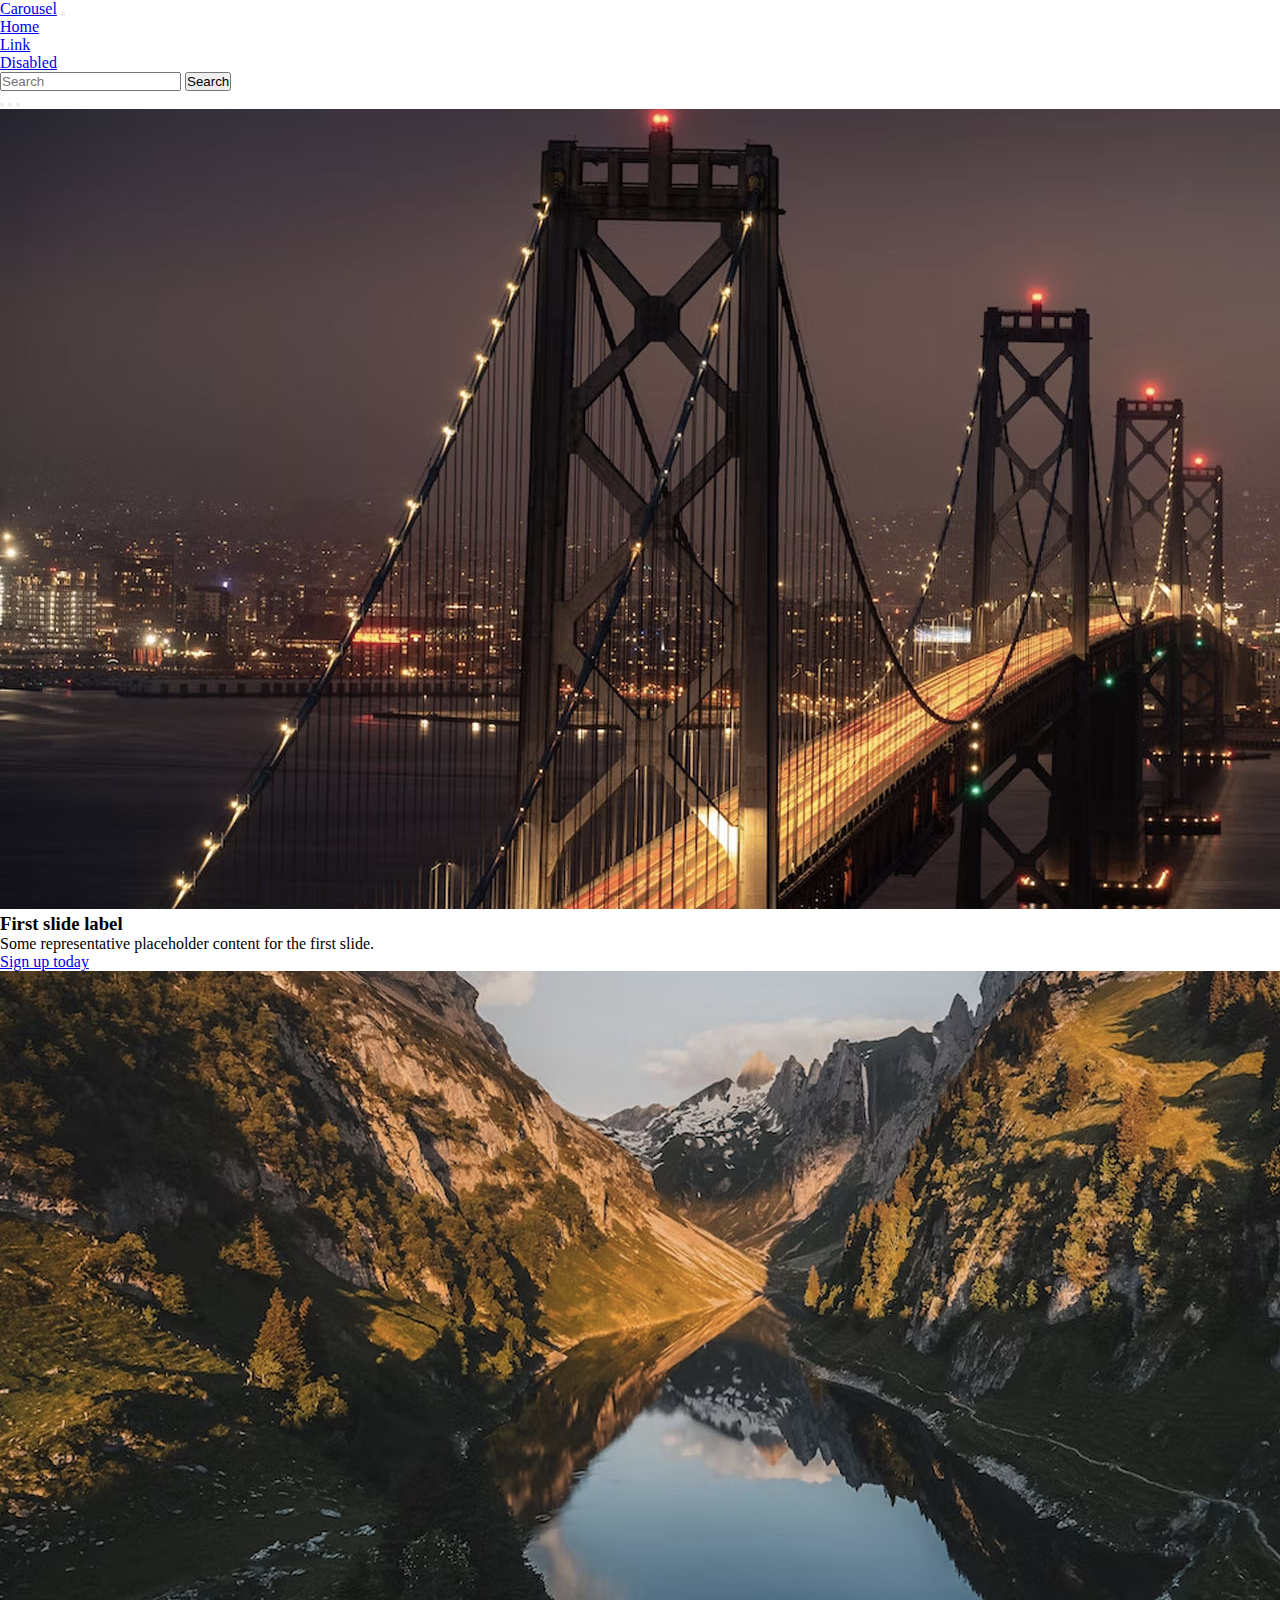
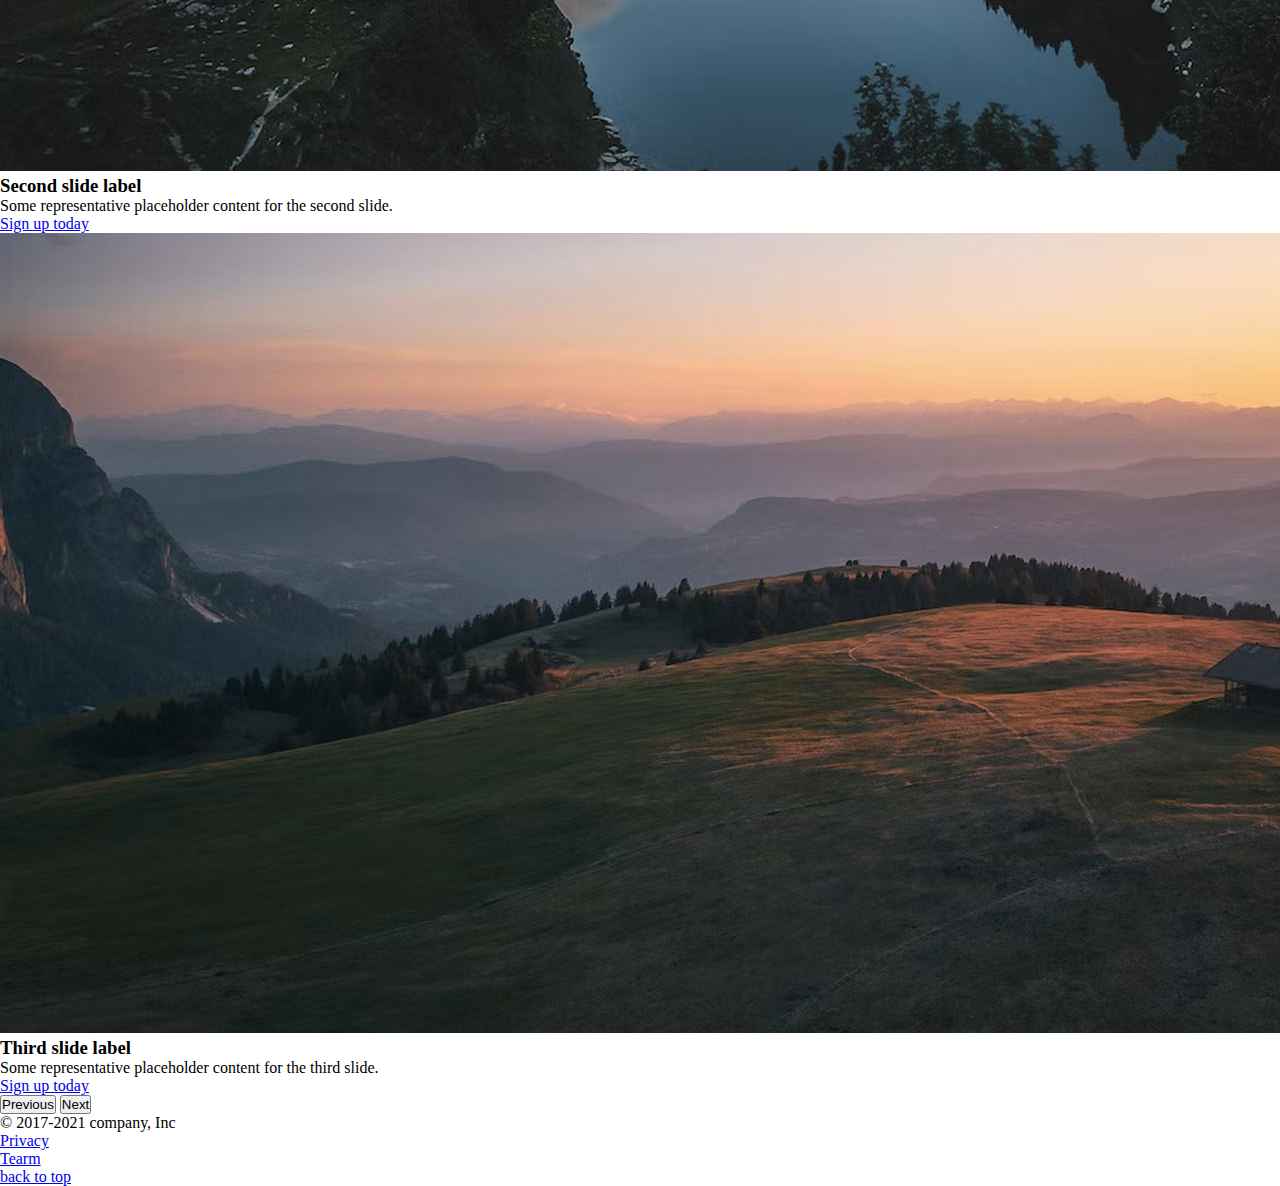
<file: index.html>
<!DOCTYPE html>
<html lang="en">
  <head>
    <meta charset="UTF-8" />
    <meta name="viewport" content="width=device-width, initial-scale=1.0" />
    <title>Carousel</title>
    <!-- Bootstrap CSS -->
    <link
      href="https://cdn.jsdelivr.net/npm/bootstrap@5.0.2/dist/css/bootstrap.min.css"
      rel="stylesheet"
      integrity="sha384-EVSTQN3/azprG1Anm3QDgpJLIm9Nao0Yz1ztcQTwFspd3yD65VohhpuuCOmLASjC"
      crossorigin="anonymous"
    />
    <link rel="stylesheet" href="./css/style.css" />
  </head>
  <body>
    <nav
      id="menu"
      class="navbar navbar-expand-lg navbar-dark bg-dark fixed-top"
    >
      <div class="container-fluid">
        <a class="navbar-brand" href="#">Carousel</a>
        <button
          class="navbar-toggler"
          type="button"
          data-bs-toggle="collapse"
          data-bs-target="#navbarSupportedContent"
          aria-controls="navbarSupportedContent"
          aria-expanded="false"
          aria-label="Toggle navigation"
        >
          <span class="navbar-toggler-icon"></span>
        </button>
        <div class="collapse navbar-collapse" id="navbarSupportedContent">
          <ul class="navbar-nav me-auto mb-2 mb-lg-0">
            <li class="nav-item">
              <a class="nav-link active" aria-current="page" href="#">Home</a>
            </li>
            <li class="nav-item">
              <a class="nav-link" href="#">Link</a>
            </li>
            <li class="nav-item">
              <a
                class="nav-link disabled"
                href="#"
                tabindex="-1"
                aria-disabled="true"
                >Disabled</a
              >
            </li>
          </ul>
          <form class="d-flex">
            <input
              class="form-control me-2"
              type="search"
              placeholder="Search"
              aria-label="Search"
            />
            <button class="btn btn-outline-success" type="submit">
              Search
            </button>
          </form>
        </div>
      </div>
    </nav>
    <div
      id="carouselExampleCaptions"
      class="carousel slide"
      data-bs-ride="carousel"
    >
      <div class="carousel-indicators">
        <button
          type="button"
          data-bs-target="#carouselExampleCaptions"
          data-bs-slide-to="0"
          class="active"
          aria-current="true"
          aria-label="Slide 1"
        ></button>
        <button
          type="button"
          data-bs-target="#carouselExampleCaptions"
          data-bs-slide-to="1"
          aria-label="Slide 2"
        ></button>
        <button
          type="button"
          data-bs-target="#carouselExampleCaptions"
          data-bs-slide-to="2"
          aria-label="Slide 3"
        ></button>
      </div>
      <div class="carousel-inner">
        <div class="carousel-item active">
          <img src="./images/slider-1.jpg" class="d-block w-100" alt="..." />
          <div class="carousel-caption text-start">
            <h3>First slide label</h3>
            <p>Some representative placeholder content for the first slide.</p>
            <a class="btn btn-primary" href="#">Sign up today</a>
          </div>
        </div>
        <div class="carousel-item">
          <img src="./images/slider-2.jpg" class="d-block w-100" alt="..." />
          <div class="carousel-caption text-start">
            <h3>Second slide label</h3>
            <p>Some representative placeholder content for the second slide.</p>
            <a class="btn btn-primary" href="#">Sign up today</a>
          </div>
        </div>
        <div class="carousel-item">
          <img src="./images/slider-3.jpg" class="d-block w-100" alt="..." />
          <div class="carousel-caption text-start">
            <h3>Third slide label</h3>
            <p>Some representative placeholder content for the third slide.</p>
            <a class="btn btn-primary" href="#">Sign up today</a>
          </div>
        </div>
      </div>
      <button
        class="carousel-control-prev"
        type="button"
        data-bs-target="#carouselExampleCaptions"
        data-bs-slide="prev"
      >
        <span class="carousel-control-prev-icon" aria-hidden="true"></span>
        <span class="visually-hidden">Previous</span>
      </button>
      <button
        class="carousel-control-next"
        type="button"
        data-bs-target="#carouselExampleCaptions"
        data-bs-slide="next"
      >
        <span class="carousel-control-next-icon" aria-hidden="true"></span>
        <span class="visually-hidden">Next</span>
      </button>
    </div>
    <div class="copyright container pt-5">
      <div class="row">
        <div class="col-lg-6">
          <span>&#169; 2017-2021 company, Inc</span>
          <ul class="list-inline-item">
            <li class="list-inline-item"><a href="#">Privacy</a></li>
            <li class="list-inline-item"><a href="#">Tearm</a></li>
          </ul>
        </div>
        <div class="col-lg-6 text-end">
          <a href="#menu" class="link-back-to-top">back to top</a>
        </div>
      </div>
    </div>
    <script
      src="https://cdn.jsdelivr.net/npm/bootstrap@5.0.2/dist/js/bootstrap.bundle.min.js"
      integrity="sha384-MrcW6ZMFYlzcLA8Nl+NtUVF0sA7MsXsP1UyJoMp4YLEuNSfAP+JcXn/tWtIaxVXM"
      crossorigin="anonymous"
    ></script>
  </body>
</html>
</file>
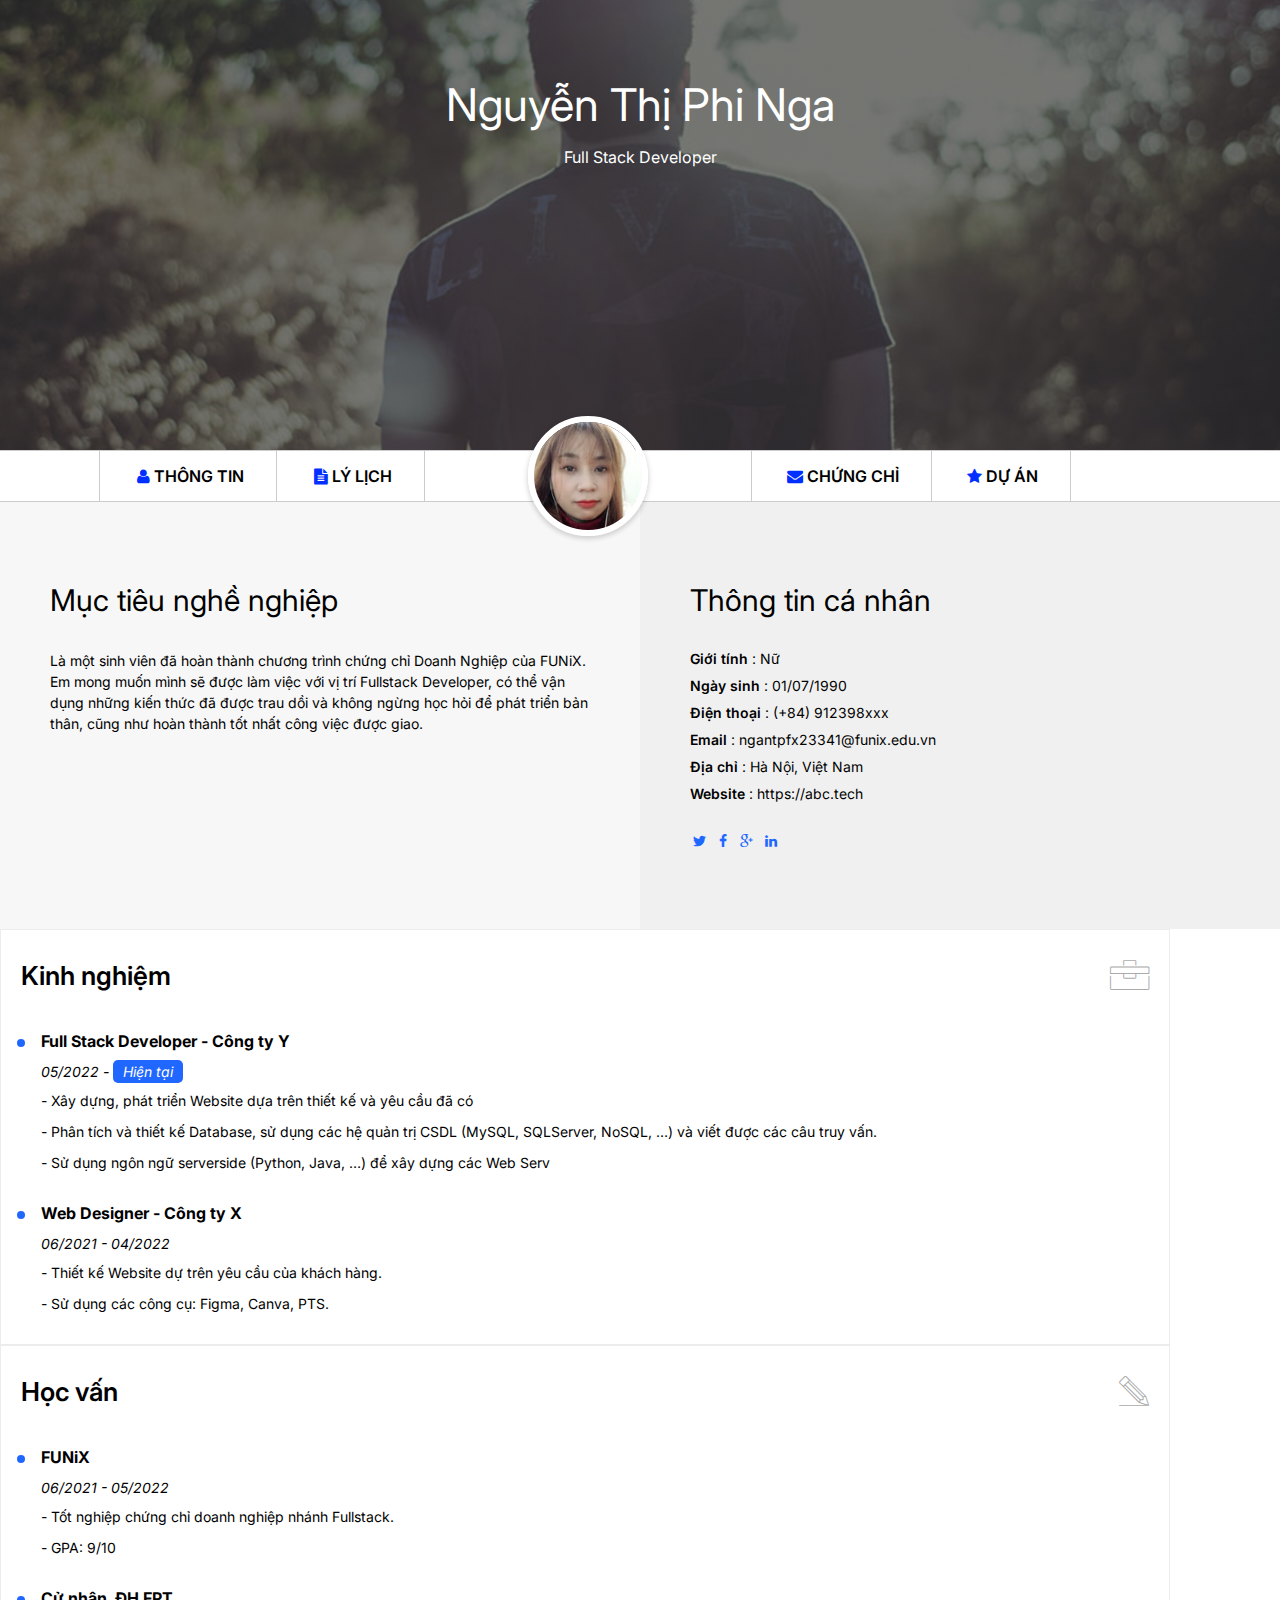
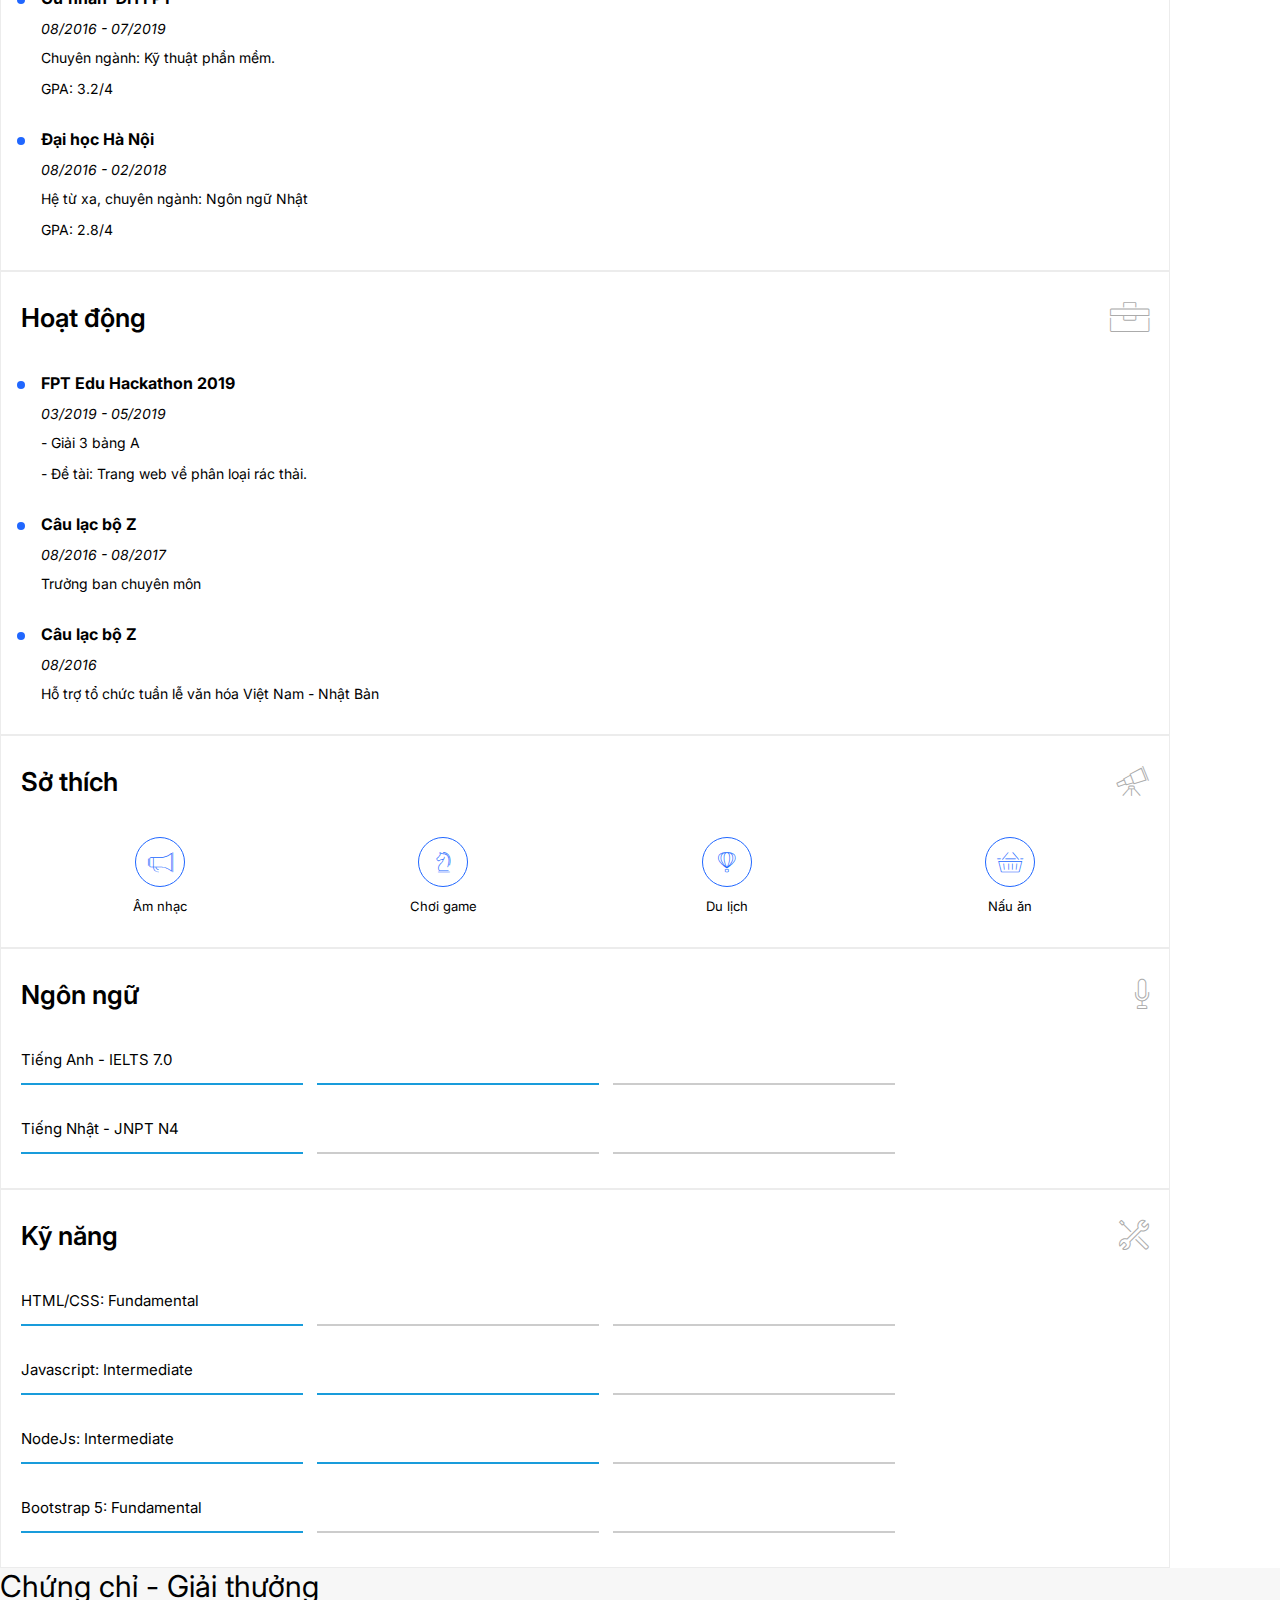
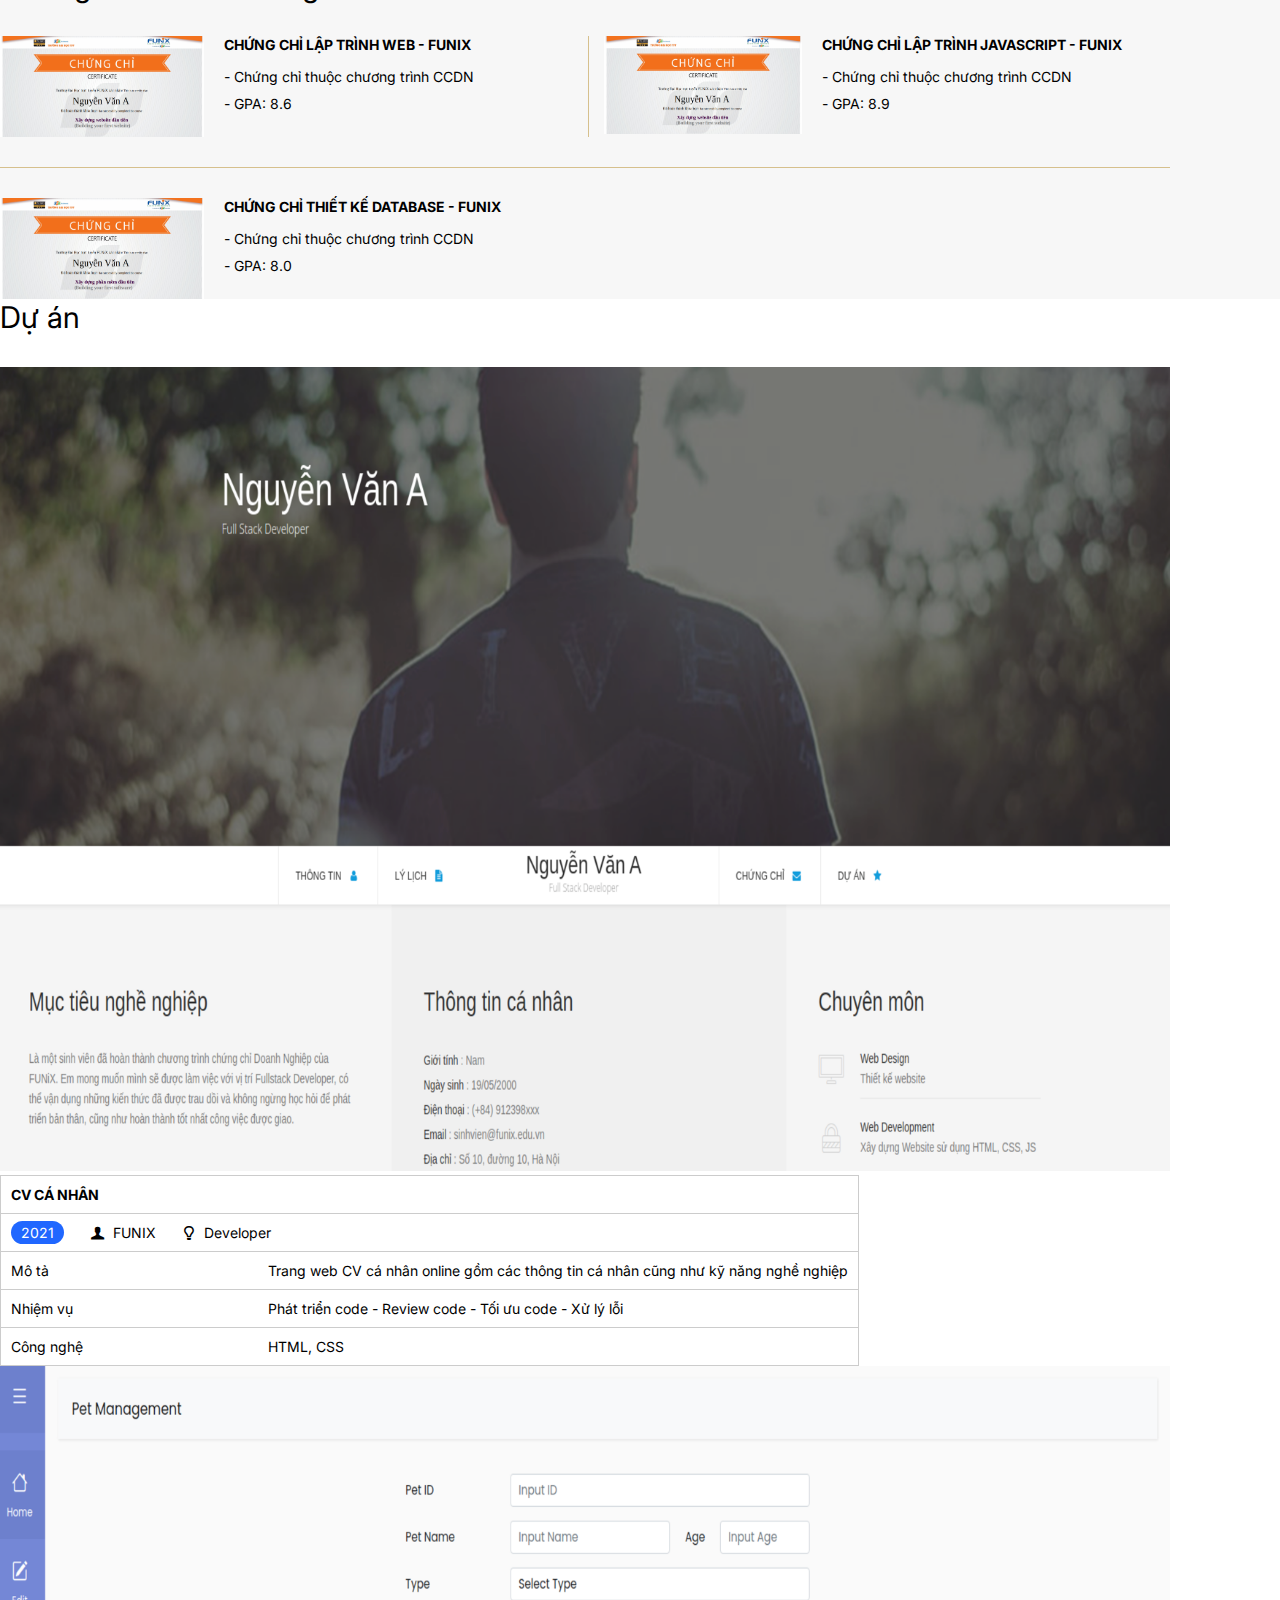
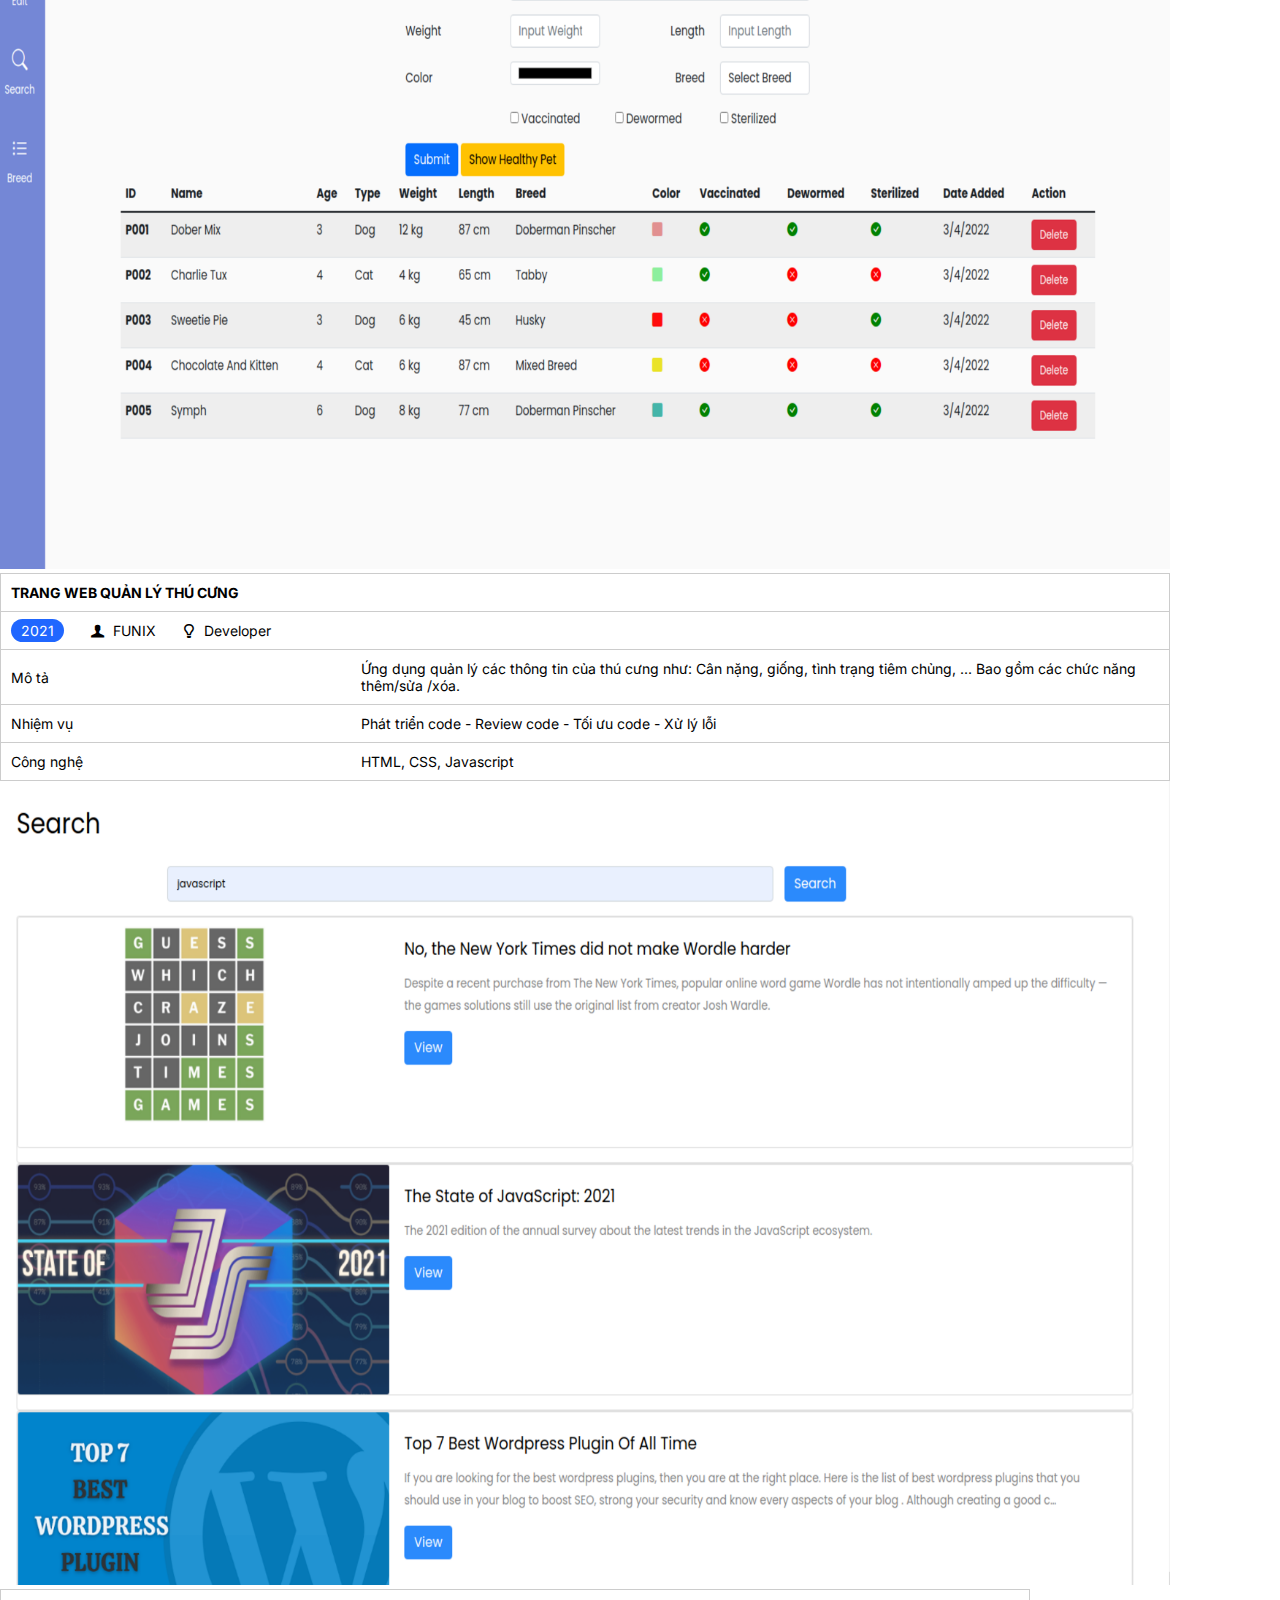
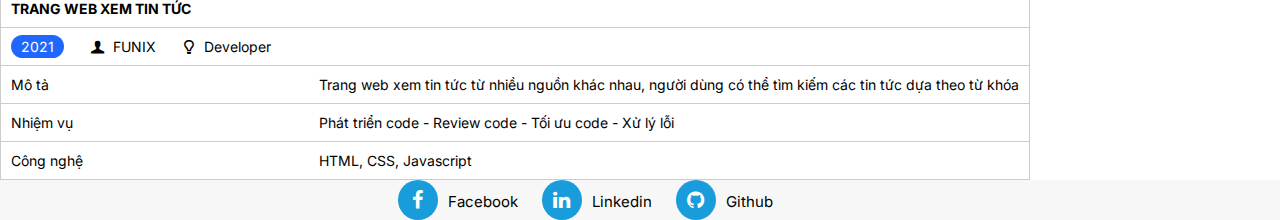
<file: Assignment-03/index.html>
<!DOCTYPE html>
<html lang="en">
  <head>
    <meta charset="UTF-8" />
    <meta http-equiv="X-UA-Compatible" content="IE=edge" />
    <meta name="viewport" content="width=device-width, initial-scale=1.0" />
    <!-- Bootstrap CSS -->
    <link
      href="https://cdn.jsdelivr.net/npm/bootstrap@5.0.2/dist/css/bootstrap.min.css"
      rel="stylesheet"
      integrity="sha384-EVSTQN3/azprG1Anm3QDgpJLIm9Nao0Yz1ztcQTwFspd3yD65VohhpuuCOmLASjC"
      crossorigin="anonymous"
    />
    <link rel="stylesheet" href="./css/style.css" />
    <link rel="stylesheet" href="./css/tablet.css" />
    <link rel="stylesheet" href="./css/mobile.css" />
    <link rel="stylesheet" href="./css/font.css" />
    <link
      href="https://fonts.googleapis.com/css2?family=Inter:wght@400;600;700&display=swap"
      rel="stylesheet"
    />
    <title>Assignment 03</title>
  </head>
  <body>
    <!-- section banner -->
    <div id="banner">
      <div class="content-banner">
        <h1>Nguyễn Thị Phi Nga</h1>
        <span>Full Stack Developer</span>
      </div>
    </div>

    <!-- section menu -->
    <section id="nav-bar">
      <nav class="main-menu container container-custom">
        <a href="#" class="text-uppercase"
          ><i class="icon-user"></i>Thông tin</a
        >
        <a href="#" class="text-uppercase"
          ><i class="icon-doc-text-inv"></i>Lý lịch</a
        >

        <a href="#" class="box-img-avatar d-none d-lg-block">
          <img
            src="images/avatar-ok.jpg"
            class="img-avatar-nav"
            alt="img-avatar-nav"
          />
        </a>

        <a href="#" class="text-uppercase"
          ><i class="icon-mail-alt"></i>Chứng chỉ</a
        >
        <a href="/Assignment-03/project.html" class="text-uppercase"
          ><i class="icon-star-1"></i>Dự Án</a
        >
      </nav>
    </section>

    <!-- section about -->
    <section id="about">
      <div id="target" class="bg-grey">
        <h1 class="section-title">Mục tiêu nghề nghiệp</h1>
        <p>
          Là một sinh viên đã hoàn thành chương trình chứng chỉ Doanh Nghiệp của
          FUNiX. Em mong muốn mình sẽ được làm việc với vị trí Fullstack
          Developer, có thể vận dụng những kiến thức đã được trau dồi và không
          ngừng học hỏi để phát triển bản thân, cũng như hoàn thành tốt nhất
          công việc được giao.
        </p>
      </div>
      <div id="personal-info">
        <h1 class="section-title">Thông tin cá nhân</h1>
        <ul class="info list-unstyled mb-0">
          <li><span>Giới tính</span> : Nữ</li>
          <li><span>Ngày sinh</span> : 01/07/1990</li>
          <li><span>Điện thoại</span> : (+84) 912398xxx</li>
          <li><span>Email</span> : ngantpfx23341@funix.edu.vn</li>
          <li><span>Địa chỉ</span> : Hà Nội, Việt Nam</li>
          <li><span>Website</span> : https://abc.tech</li>
        </ul>

        <!-- list contact -->
        <ul class="list-info-contact list-unstyled mb-0">
          <li>
            <a href=""><i class="icon-twitter"></i></a>
          </li>
          <li>
            <a href=""><i class="icon-facebook"></i></a>
          </li>
          <li>
            <a href=""><i class="icon-gplus"></i></a>
          </li>
          <li>
            <a href=""><i class="icon-linkedin"></i></a>
          </li>
        </ul>
      </div>
    </section>

    <!-- section job-info -->
    <section id="job-info">
      <div class="container mt-4 container-custom">
        <div class="row g-4">
          <!-- Kinh nghiệm làm việc -->
          <div class="col-lg-4 col-md-6">
            <div class="item-job-info h-100">
              <div class="box-title">
                <h2 class="title">Kinh nghiệm</h2>
                <i class="ic-toolbox"></i>
              </div>
              <div class="list-info-job">
                <div class="item-list">
                  <h4>Full Stack Developer - Công ty Y</h4>
                  <span class="time"
                    >05/2022 - <span class="now-time">Hiện tại</span></span
                  >
                  <p>
                    - Xây dựng, phát triển Website dựa trên thiết kế và yêu cầu
                    đã có
                  </p>
                  <p>
                    - Phân tích và thiết kế Database, sử dụng các hệ quản trị
                    CSDL (MySQL, SQLServer, NoSQL, …) và viết được các câu truy
                    vấn.
                  </p>
                  <p>
                    - Sử dụng ngôn ngữ server­side (Python, Java, …) để xây dựng
                    các Web Serv
                  </p>
                </div>
                <div class="item-list">
                  <h4>Web Designer - Công ty X</h4>
                  <span class="time">06/2021 - 04/2022</span>
                  <p>- Thiết kế Website dự trên yêu cầu của khách hàng.</p>
                  <p>- Sử dụng các công cụ: Figma, Canva, PTS.</p>
                </div>
              </div>
            </div>
          </div>

          <!-- Học vấn -->
          <div class="col-lg-4 col-md-6">
            <div class="item-job-info h-100">
              <div class="box-title">
                <h2 class="title">Học vấn</h2>
                <i class="ic-pencil"></i>
              </div>
              <div class="list-info-job">
                <div class="item-list">
                  <h4>FUNiX</h4>
                  <span class="time">06/2021 -­ 05/2022</span>
                  <p>- Tốt nghiệp chứng chỉ doanh nghiệp nhánh Fullstack.</p>
                  <p>- GPA: 9/10</p>
                </div>
                <div class="item-list">
                  <h4>Cử nhân ­ ĐH FPT</h4>
                  <span class="time">08/2016 - 07/2019</span>
                  <p>Chuyên ngành: Kỹ thuật phần mềm.</p>
                  <p>GPA: 3.2/4</p>
                </div>
                <div class="item-list">
                  <h4>Đại học Hà Nội</h4>
                  <span class="time">08/2016 - 02/2018</span>
                  <p>Hệ từ xa, chuyên ngành: Ngôn ngữ Nhật</p>
                  <p>GPA: 2.8/4</p>
                </div>
              </div>
            </div>
          </div>

          <!-- Hoạt động -->
          <div class="col-lg-4 col-md-6">
            <div class="item-job-info h-100">
              <div class="box-title">
                <h2 class="title">Hoạt động</h2>
                <i class="ic-toolbox"></i>
              </div>
              <div class="list-info-job">
                <div class="item-list">
                  <h4>FPT Edu Hackathon 2019</h4>
                  <span class="time">03/2019 -­ 05/2019</span>
                  <p>- Giải 3 bảng A</p>
                  <p>- Đề tài: Trang web về phân loại rác thải.</p>
                </div>
                <div class="item-list">
                  <h4>Câu lạc bộ Z</h4>
                  <span class="time">08/2016 - 08/2017</span>
                  <p>Trưởng ban chuyên môn</p>
                </div>
                <div class="item-list">
                  <h4>Câu lạc bộ Z</h4>
                  <span class="time">08/2016</span>
                  <p>Hỗ trợ tổ chức tuần lễ văn hóa Việt Nam - Nhật Bản</p>
                </div>
              </div>
            </div>
          </div>

          <!-- Sở thích -->
          <div class="col-lg-4 col-md-6">
            <div class="item-job-info h-100">
              <div class="box-title">
                <h2 class="title">Sở thích</h2>
                <i class="ic-telescope"></i>
              </div>
              <div class="list-interest">
                <div class="item-interest">
                  <i class="ic-megaphone"></i>
                  <p>Âm nhạc</p>
                </div>
                <div class="item-interest">
                  <i class="ic-strategy"></i>
                  <p>Chơi game</p>
                </div>
                <div class="item-interest">
                  <i class="ic-hotairballoon"></i>
                  <p>Du lịch</p>
                </div>
                <div class="item-interest">
                  <i class="ic-basket"></i>
                  <p>Nấu ăn</p>
                </div>
              </div>
            </div>
          </div>
          <!-- Ngôn ngữ -->
          <div class="col-lg-4 col-md-6">
            <div class="item-job-info h-100">
              <div class="box-title">
                <h2 class="title">Ngôn ngữ</h2>
                <i class="ic-mic"></i>
              </div>
              <div class="item-language">
                <h4>Tiếng Anh - IELTS 7.0</h4>
                <span class="bg-cyan"></span>
                <span class="bg-cyan"></span>
                <span class="bg-gray"></span>
              </div>
              <div class="item-language">
                <h4>Tiếng Nhật - JNPT N4</h4>
                <span class="bg-cyan"></span>
                <span class="bg-gray"></span>
                <span class="bg-gray"></span>
              </div>
            </div>
          </div>
          <!-- Kỹ năng-->
          <div class="col-lg-4 col-md-6">
            <div class="item-job-info h-100">
              <div class="box-title">
                <h2 class="title">Kỹ năng</h2>
                <i class="ic-tools-2"></i>
              </div>
              <div class="item-language">
                <h4>HTML/CSS: Fundamental</h4>
                <span class="bg-cyan"></span>
                <span class="bg-gray"></span>
                <span class="bg-gray"></span>
              </div>
              <div class="item-language">
                <h4>Javascript: Intermediate</h4>
                <span class="bg-cyan"></span>
                <span class="bg-cyan"></span>
                <span class="bg-gray"></span>
              </div>
              <div class="item-language">
                <h4>NodeJs: Intermediate</h4>
                <span class="bg-cyan"></span>
                <span class="bg-cyan"></span>
                <span class="bg-gray"></span>
              </div>
              <div class="item-language">
                <h4>Bootstrap 5: Fundamental</h4>
                <span class="bg-cyan"></span>
                <span class="bg-gray"></span>
                <span class="bg-gray"></span>
              </div>
            </div>
          </div>
        </div>
      </div>
    </section>

    <section id="certificate" class="bg-grey py-5 mt-4">
      <div class="container container-custom">
        <h1 class="section-title">Chứng chỉ - Giải thưởng</h1>
        <div class="list-certificate">
          <div class="item-certificate">
            <img
              src="images/Cert_WEB.png"
              class="img-certificate"
              alt="img certificate"
            />
            <div class="info-text">
              <h4 class="title-item-certificate text-uppercase">
                Chứng chỉ lập trình web - Funix
              </h4>
              <p>- Chứng chỉ thuộc chương trình CCDN</p>
              <p>- GPA: 8.6</p>
            </div>
          </div>

          <div class="item-certificate">
            <img
              src="images/Cert_DBI.png"
              class="img-certificate"
              alt="img certificate"
            />
            <div class="info-text">
              <h4 class="title-item-certificate text-uppercase">
                Chứng chỉ lập trình javascript - Funix
              </h4>
              <p>- Chứng chỉ thuộc chương trình CCDN</p>
              <p>- GPA: 8.9</p>
            </div>
          </div>
        </div>
        <div class="list-certificate">
          <div class="item-certificate">
            <img
              src="images/Cert_PRF.png"
              class="img-certificate"
              alt="img certificate"
            />
            <div class="info-text">
              <h4 class="title-item-certificate text-uppercase">
                Chứng chỉ thiết kế Database - Funix
              </h4>
              <p>- Chứng chỉ thuộc chương trình CCDN</p>
              <p>- GPA: 8.0</p>
            </div>
          </div>
        </div>
      </div>
    </section>

    <section id="project">
      <div class="container container-custom mt-4">
        <h1 class="section-title">Dự án</h1>
        <div class="row g-4">
          <!-- cv cá nhân -->
          <div class="col-md-4 col-12 item-project">
            <a href="/Assignment-03/project.html">
              <img
                src="images/project_1.png"
                class="project-img"
                alt="project 1"
              />
            </a>
            <table>
              <thead>
                <tr>
                  <th colspan="2" class="text-uppercase">CV cá nhân</th>
                </tr>
              </thead>
              <tbody>
                <tr>
                  <td td colspan="2">
                    <span class="now-time">2021</span>
                    <span class="text-uppercase"
                      ><i class="icon-user-1"></i>Funix</span
                    >
                    <span><i class="icon-lamp"></i>Developer</span>
                  </td>
                </tr>
                <tr>
                  <td>Mô tả</td>
                  <td>
                    Trang web CV cá nhân online gồm các thông tin cá nhân cũng
                    như kỹ năng nghề nghiệp
                  </td>
                </tr>
                <tr>
                  <td>Nhiệm vụ</td>
                  <td>
                    Phát triển code - Review code - Tối ưu code - Xử lý lỗi
                  </td>
                </tr>
                <tr>
                  <td>Công nghệ</td>
                  <td>HTML, CSS</td>
                </tr>
              </tbody>
            </table>
          </div>
          <!-- project web quan ly thú cưng -->
          <div class="col-md-4 col-12 item-project">
            <a href="/Assignment-03/project.html">
              <img
                src="images/project_2.png"
                class="project-img"
                alt="project 2"
              />
            </a>
            <table>
              <thead>
                <tr>
                  <th colspan="2" class="text-uppercase">
                    Trang web quản lý thú cưng
                  </th>
                </tr>
              </thead>
              <tbody>
                <tr>
                  <td td colspan="2">
                    <span class="now-time">2021</span>
                    <span class="text-uppercase"
                      ><i class="icon-user-1"></i>Funix</span
                    >
                    <span><i class="icon-lamp"></i>Developer</span>
                  </td>
                </tr>
                <tr>
                  <td>Mô tả</td>
                  <td>
                    Ứng dụng quản lý các thông tin của thú cưng như: Cân nặng,
                    giống, tình trạng tiêm chủng, ... Bao gồm các chức năng
                    thêm/sửa /xóa.
                  </td>
                </tr>
                <tr>
                  <td>Nhiệm vụ</td>
                  <td>
                    Phát triển code - Review code - Tối ưu code - Xử lý lỗi
                  </td>
                </tr>
                <tr>
                  <td>Công nghệ</td>
                  <td>HTML, CSS, Javascript</td>
                </tr>
              </tbody>
            </table>
          </div>
          <!-- project web tin tức -->
          <div class="col-md-4 col-12 item-project">
            <a href="/Assignment-03/project.html">
              <img
                src="images/project_3.png"
                class="project-img"
                alt="project 3"
              />
            </a>
            <table>
              <thead>
                <tr>
                  <th colspan="2" class="text-uppercase">
                    Trang web xem tin tức
                  </th>
                </tr>
              </thead>
              <tbody>
                <tr>
                  <td td colspan="2">
                    <span class="now-time">2021</span>
                    <span class="text-uppercase"
                      ><i class="icon-user-1"></i>Funix</span
                    >
                    <span><i class="icon-lamp"></i>Developer</span>
                  </td>
                </tr>
                <tr>
                  <td>Mô tả</td>
                  <td>
                    Trang web xem tin tức từ nhiều nguồn khác nhau, người dùng
                    có thể tìm kiếm các tin tức dựa theo từ khóa
                  </td>
                </tr>
                <tr>
                  <td>Nhiệm vụ</td>
                  <td>
                    Phát triển code - Review code - Tối ưu code - Xử lý lỗi
                  </td>
                </tr>
                <tr>
                  <td>Công nghệ</td>
                  <td>HTML, CSS, Javascript</td>
                </tr>
              </tbody>
            </table>
          </div>
        </div>
      </div>
    </section>

    <section id="footer" class="bg-grey py-4 mt-5">
      <div class="container container-custom">
        <ul class="list-contact-footer list-unstyled mb-0">
          <li>
            <a href="#"><i class="icon-facebook"></i>Facebook</a>
          </li>
          <li>
            <a href="#"><i class="icon-linkedin"></i>Linkedin</a>
          </li>
          <li>
            <a href="#"><i class="icon-github-circled"></i>Github</a>
          </li>
        </ul>
      </div>
    </section>
    <script
      src="https://cdn.jsdelivr.net/npm/bootstrap@5.0.2/dist/js/bootstrap.bundle.min.js"
      integrity="sha384-MrcW6ZMFYlzcLA8Nl+NtUVF0sA7MsXsP1UyJoMp4YLEuNSfAP+JcXn/tWtIaxVXM"
      crossorigin="anonymous"
    ></script>
  </body>
</html>
</file>
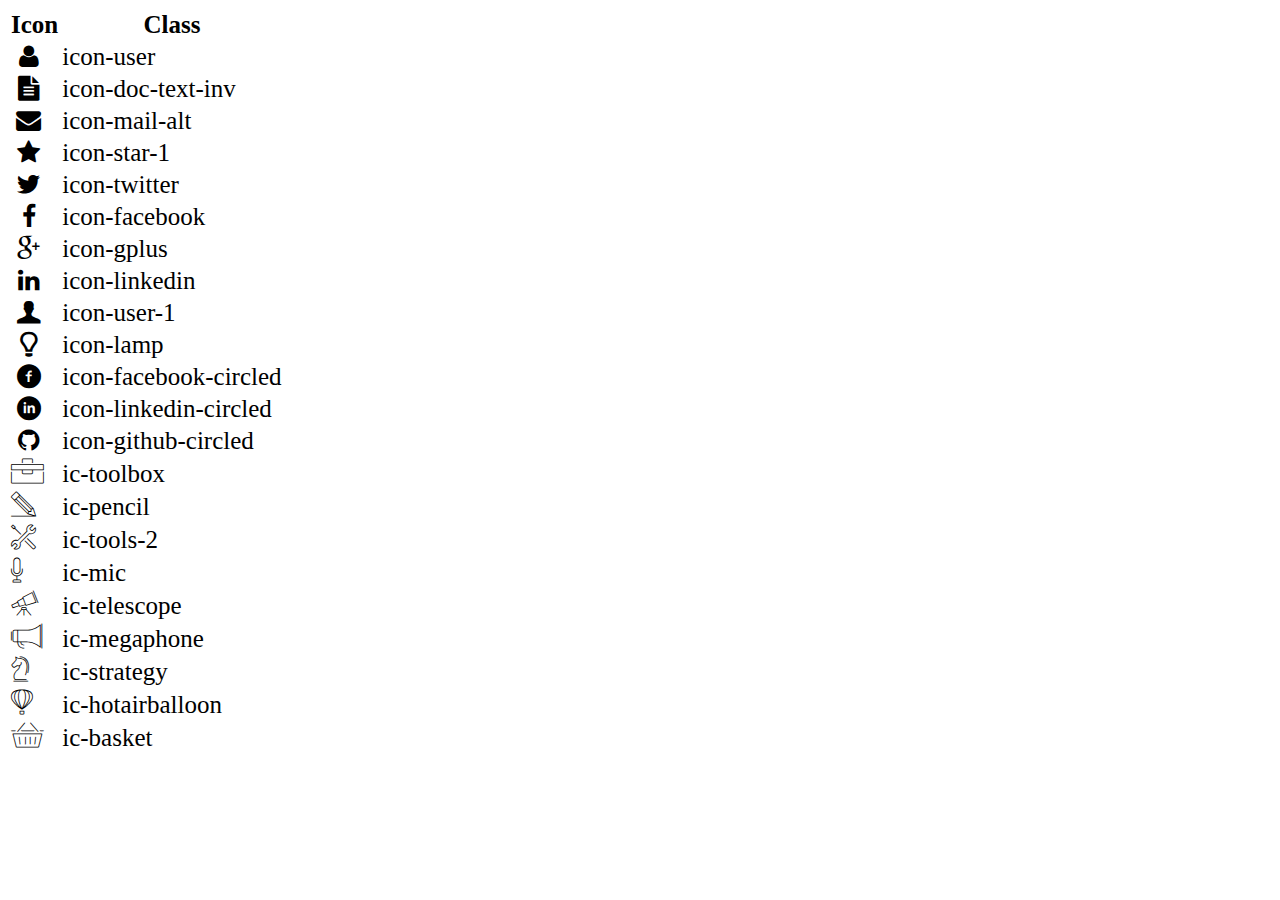
<file: Assignment-03/icon-list.html>
<!DOCTYPE html>
<html lang="en">
  <head>
    <meta charset="UTF-8" />
    <meta http-equiv="X-UA-Compatible" content="IE=edge" />
    <meta name="viewport" content="width=device-width, initial-scale=1.0" />
    <link rel="stylesheet" href="css/font.css" />
    <title>Icon List</title>
  </head>

  <body>
    <table style="font-size: 25px">
      <thead>
        <tr>
          <th>Icon</th>
          <th>Class</th>
        </tr>
      </thead>
      <tbody>
        <tr>
          <td><i class="icon-user"></i></td>
          <td>icon-user</td>
        </tr>
        <tr>
          <td><i class="icon-doc-text-inv"></i></td>
          <td>icon-doc-text-inv</td>
        </tr>
        <tr>
          <td><i class="icon-mail-alt"></i></td>
          <td>icon-mail-alt</td>
        </tr>
        <tr>
          <td><i class="icon-star-1"></i></td>
          <td>icon-star-1</td>
        </tr>
        <tr>
          <td><i class="icon-twitter"></i></td>
          <td>icon-twitter</td>
        </tr>
        <tr>
          <td><i class="icon-facebook"></i></td>
          <td>icon-facebook</td>
        </tr>
        <tr>
          <td><i class="icon-gplus"></i></td>
          <td>icon-gplus</td>
        </tr>
        <tr>
          <td><i class="icon-linkedin"></i></td>
          <td>icon-linkedin</td>
        </tr>
        <tr>
          <td><i class="icon-user-1"></i></td>
          <td>icon-user-1</td>
        </tr>
        <tr>
          <td><i class="icon-lamp"></i></td>
          <td>icon-lamp</td>
        </tr>
        <tr>
          <td><i class="icon-facebook-circled"></i></td>
          <td>icon-facebook-circled</td>
        </tr>
        <tr>
          <td><i class="icon-linkedin-circled"></i></td>
          <td>icon-linkedin-circled</td>
        </tr>
        <tr>
          <td><i class="icon-github-circled"></i></td>
          <td>icon-github-circled</td>
        </tr>
        <tr>
          <td><i class="ic-toolbox"></i></td>
          <td>ic-toolbox</td>
        </tr>
        <tr>
          <td><i class="ic-pencil"></i></td>
          <td>ic-pencil</td>
        </tr>
        <tr>
          <td><i class="ic-tools-2"></i></td>
          <td>ic-tools-2</td>
        </tr>

        <tr>
          <td><i class="ic-mic"></i></td>
          <td>ic-mic</td>
        </tr>
        <tr>
          <td><i class="ic-telescope"></i></td>
          <td>ic-telescope</td>
        </tr>
        <tr>
          <td><i class="ic-megaphone"></i></td>
          <td>ic-megaphone</td>
        </tr>
        <tr>
          <td><i class="ic-strategy"></i></td>
          <td>ic-strategy</td>
        </tr>
        <tr>
          <td><i class="ic-hotairballoon"></i></td>
          <td>ic-hotairballoon</td>
        </tr>
        <tr>
          <td><i class="ic-basket"></i></td>
          <td>ic-basket</td>
        </tr>
      </tbody>
    </table>
  </body>
</html>
</file>
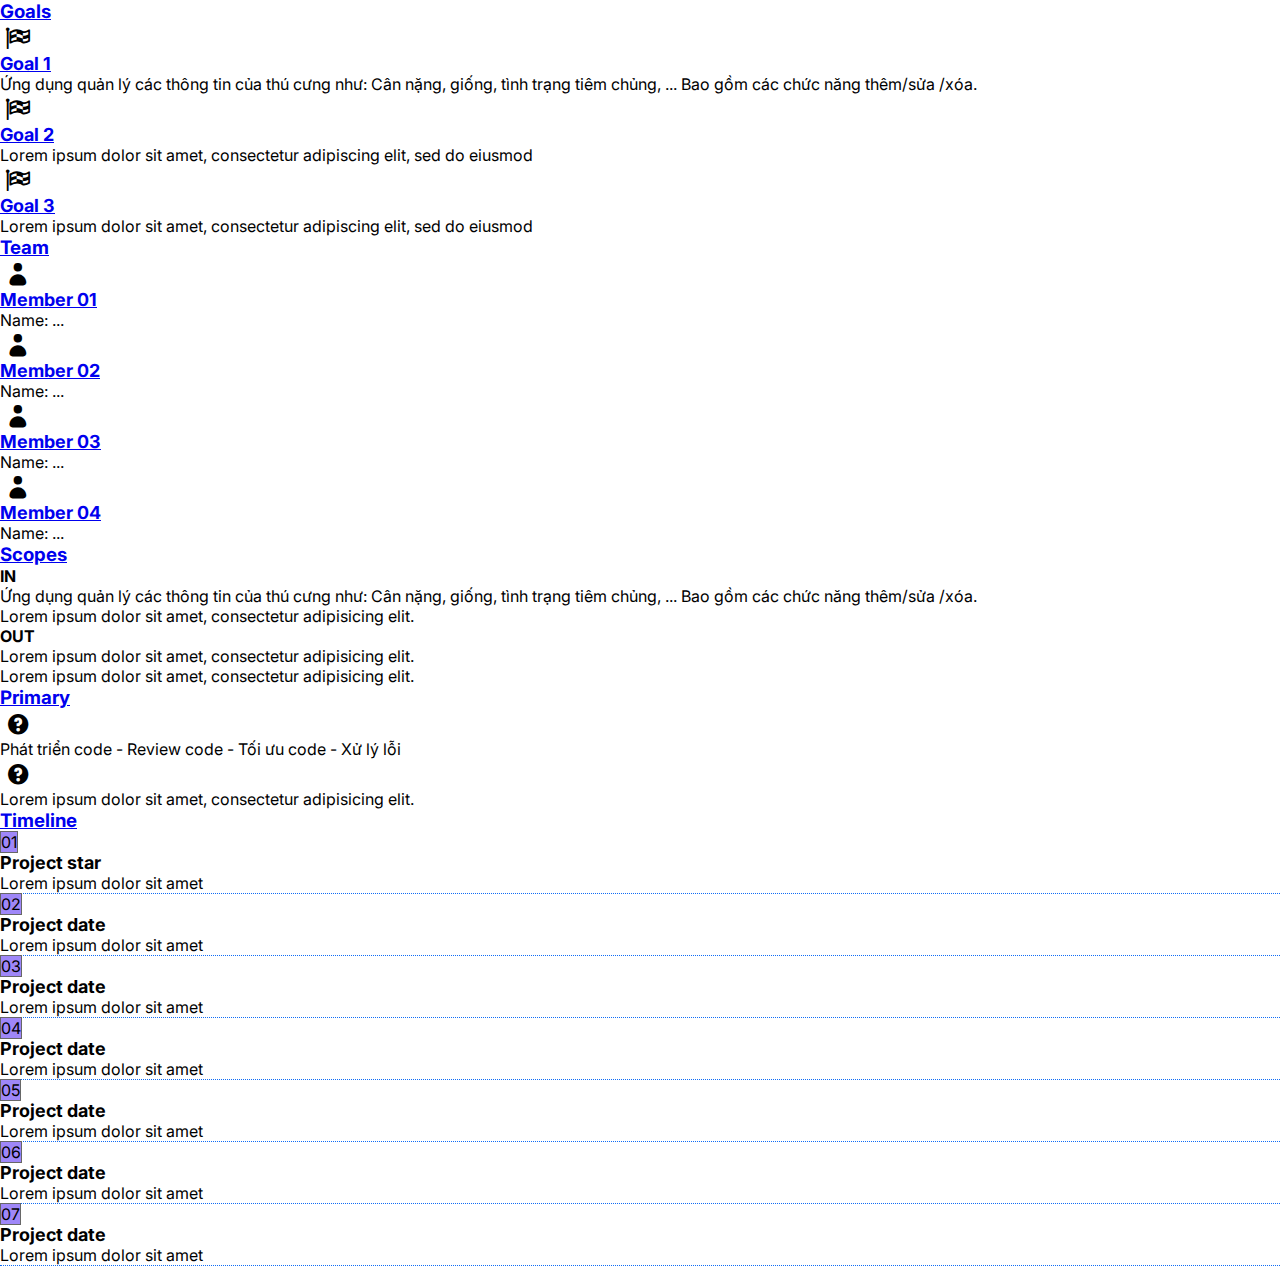
<file: Assignment-03/project.html>
<!DOCTYPE html>
<html lang="en">
  <head>
    <meta charset="UTF-8" />
    <meta http-equiv="X-UA-Compatible" content="IE=edge" />
    <meta name="viewport" content="width=device-width, initial-scale=1.0" />
    <!-- Bootstrap CSS -->
    <link
      href="https://cdn.jsdelivr.net/npm/bootstrap@5.0.2/dist/css/bootstrap.min.css"
      rel="stylesheet"
      integrity="sha384-EVSTQN3/azprG1Anm3QDgpJLIm9Nao0Yz1ztcQTwFspd3yD65VohhpuuCOmLASjC"
      crossorigin="anonymous"
    />
    <link rel="stylesheet" href="./css/style.css" />
    <link rel="stylesheet" href="./css/tablet.css" />
    <link rel="stylesheet" href="./css/mobile.css" />
    <link rel="stylesheet" href="./css/font.css" />
    <link
      href="https://fonts.googleapis.com/css2?family=Inter:wght@400;600;700&display=swap"
      rel="stylesheet"
    />
    <title>Project Charter</title>
  </head>
  <body>
    <!-- layout web dùng boostrap 5 -->
    <section class="page-project bg-primary py-3">
      <div class="container-fluid">
        <div class="row g-3">
          <div class="col-lg-9">
            <div class="row g-3">
              <div class="col-lg-8 order-1 order-lg-1">
                <!-- item goals -->
                <div class="item-project-page item-goals bg-white p-3 h-100">
                  <h3
                    class="text-primary title-item border-bottom pb-2 mb-0 fw-bold"
                  >
                    <a href="/Assignment-03/index.html" class="text-decoration-none">
                      Goals
                    </a>
                  </h3>
                  <div class="list-content-item">
                    <div
                      class="item d-flex px-3 pe-lg-5 ps-lg-0 py-3 border-bottom mb-3"
                    >
                      <div class="icon text-center">
                        <i class="icon-flag-checkered"></i>
                      </div>
                      <div class="content">
                        <h4 class="mb-0">
                          <a
                            href="/Assignment-03/index.html"
                            class="text-decoration-none text-dark"
                          >
                            Goal 1
                          </a>
                        </h4>
                        <p class="mb-0">
                          Ứng dụng quản lý các thông tin của thú cưng như: Cân
                          nặng, giống, tình trạng tiêm chủng, ... Bao gồm các
                          chức năng thêm/sửa /xóa.
                        </p>
                      </div>
                    </div>
                    <div
                      class="item d-flex px-3 pe-lg-5 ps-lg-0 py-3 border-bottom mb-3"
                    >
                      <div class="icon text-center">
                        <i class="icon-flag-checkered"></i>
                      </div>
                      <div class="content">
                        <h4 class="mb-0">
                          <a
                            href="/Assignment-03/index.html"
                            class="text-decoration-none text-dark"
                            >Goal 2</a
                          >
                        </h4>
                        <p class="mb-0">
                          Lorem ipsum dolor sit amet, consectetur adipiscing
                          elit, sed do eiusmod
                        </p>
                      </div>
                    </div>
                    <div
                      class="item d-flex px-3 pe-lg-5 ps-lg-0 py-3 border-bottom mb-3"
                    >
                      <div class="icon text-center">
                        <i class="icon-flag-checkered"></i>
                      </div>
                      <div class="content">
                        <h4 class="mb-0">
                          <a
                            href="/Assignment-03/index.html"
                            class="text-decoration-none text-dark"
                            >Goal 3</a
                          >
                        </h4>
                        <p class="mb-0">
                          Lorem ipsum dolor sit amet, consectetur adipiscing
                          elit, sed do eiusmod
                        </p>
                      </div>
                    </div>
                  </div>
                </div>
              </div>

              <div class="col-lg-4 order-3 order-lg-2">
                <!-- item team -->
                <div class="item-project-page item-team bg-white p-3 h-100">
                  <h3
                    class="text-primary title-item border-bottom pb-2 mb-0 fw-bold"
                  >
                    <a href="/Assignment-03/index.html" class="text-decoration-none">
                      Team
                    </a>
                  </h3>
                  <div class="list-content-item">
                    <div class="item d-flex px-3 pe-lg-5 ps-lg-0 py-3">
                      <div class="icon text-center">
                        <i class="icon-user-3"></i>
                      </div>
                      <div class="content">
                        <h4 class="mb-1">
                          <a
                            href="/Assignment-03/index.html"
                            class="text-decoration-none text-dark"
                            >Member 01</a
                          >
                        </h4>
                        <p class="mb-0">Name: ...</p>
                      </div>
                    </div>
                    <div class="item d-flex px-3 pe-lg-5 ps-lg-0 py-3">
                      <div class="icon text-center">
                        <i class="icon-user-3"></i>
                      </div>
                      <div class="content">
                        <h4 class="mb-1">
                          <a
                            href="/Assignment-03/index.html"
                            class="text-decoration-none text-dark"
                            >Member 02</a
                          >
                        </h4>
                        <p class="mb-0">Name: ...</p>
                      </div>
                    </div>
                    <div class="item d-flex px-3 pe-lg-5 ps-lg-0 py-3">
                      <div class="icon text-center">
                        <i class="icon-user-3"></i>
                      </div>
                      <div class="content">
                        <h4 class="mb-1">
                          <a
                            href="/Assignment-03/index.html"
                            class="text-decoration-none text-dark"
                            >Member 03</a
                          >
                        </h4>
                        <p class="mb-0">Name: ...</p>
                      </div>
                    </div>
                    <div class="item d-flex px-3 pe-lg-5 ps-lg-0 py-3">
                      <div class="icon text-center">
                        <i class="icon-user-3"></i>
                      </div>
                      <div class="content">
                        <h4 class="mb-1">
                          <a
                            href="/Assignment-03/index.html"
                            class="text-decoration-none text-dark"
                            >Member 04</a
                          >
                        </h4>
                        <p class="mb-0">Name: ...</p>
                      </div>
                    </div>
                  </div>
                </div>
              </div>

              <div class="col-lg-8 order-2 order-lg-3">
                <!-- item scopes -->
                <div class="item-project-page item-scopes bg-white p-3 h-100">
                  <h3
                    class="text-primary title-item border-bottom pb-2 fw-bold"
                  >
                    <a href="/Assignment-03/index.html" class="text-decoration-none">
                      Scopes
                    </a>
                  </h3>
                  <div class="row">
                    <div class="col-lg-6">
                      <h4 class="text-uppercase">in</h4>
                      <p>
                        Ứng dụng quản lý các thông tin của thú cưng như: Cân
                        nặng, giống, tình trạng tiêm chủng, ... Bao gồm các chức
                        năng thêm/sửa /xóa.
                      </p>
                      <p>
                        Lorem ipsum dolor sit amet, consectetur adipisicing
                        elit.
                      </p>
                    </div>
                    <div class="col-lg-6">
                      <h4 class="text-uppercase">out</h4>
                      <p>
                        Lorem ipsum dolor sit amet, consectetur adipisicing
                        elit.
                      </p>
                      <p>
                        Lorem ipsum dolor sit amet, consectetur adipisicing
                        elit.
                      </p>
                    </div>
                  </div>
                </div>
              </div>

              <div class="col-lg-4 order-4 order-lg-4">
                <!-- item primary -->
                <div class="item-project-page item-team bg-white p-3 h-100">
                  <h3
                    class="text-primary title-item border-bottom pb-2 mb-0 fw-bold"
                  >
                    <a href="/Assignment-03/index.html" class="text-decoration-none">
                      Primary
                    </a>
                  </h3>
                  <div class="list-content-item">
                    <div class="item d-flex px-3 pe-lg-5 ps-lg-0 py-3">
                      <div class="icon text-center">
                        <i class="icon-question"></i>
                      </div>
                      <div class="content">
                        <p class="mb-0">
                          Phát triển code - Review code - Tối ưu code - Xử lý
                          lỗi
                        </p>
                      </div>
                    </div>
                    <div class="item d-flex px-3 pe-lg-5 ps-lg-0 py-3">
                      <div class="icon text-center">
                        <i class="icon-question"></i>
                      </div>
                      <div class="content">
                        <p class="mb-0">
                          Lorem ipsum dolor sit amet, consectetur adipisicing
                          elit.
                        </p>
                      </div>
                    </div>
                  </div>
                </div>
              </div>
            </div>
          </div>
          <div class="col-lg-3">
            <!-- item timeline -->
            <div class="item-project-page item-timeline bg-white p-3 h-100">
              <h3
                class="text-primary title-item border-bottom pb-2 mb-0 fw-bold"
              >
                <a href="/Assignment-03/index.html" class="text-decoration-none">
                  Timeline
                </a>
              </h3>
              <div class="list-content-item">
                <div class="item d-flex px-3 py-3">
                  <div class="icon text-center">
                    <span
                      class="number-timeline text-white d-flex justify-content-center align-items-center rounded-circle"
                      >01</span
                    >
                  </div>
                  <div class="content ps-2">
                    <h4 class="mb-1 text-capitalize">Project star</h4>
                    <p class="mb-2">Lorem ipsum dolor sit amet</p>
                  </div>
                </div>
                <div class="item d-flex px-3 py-3">
                  <div class="icon text-center">
                    <span
                      class="number-timeline text-white d-flex justify-content-center align-items-center rounded-circle"
                      >02</span
                    >
                  </div>
                  <div class="content ps-2">
                    <h4 class="mb-1 text-capitalize">Project date</h4>
                    <p class="mb-2">Lorem ipsum dolor sit amet</p>
                  </div>
                </div>
                <div class="item d-flex px-3 py-3">
                  <div class="icon text-center">
                    <span
                      class="number-timeline text-white d-flex justify-content-center align-items-center rounded-circle"
                      >03</span
                    >
                  </div>
                  <div class="content ps-2">
                    <h4 class="mb-1 text-capitalize">Project date</h4>
                    <p class="mb-2">Lorem ipsum dolor sit amet</p>
                  </div>
                </div>
                <div class="item d-flex px-3 py-3">
                  <div class="icon text-center">
                    <span
                      class="number-timeline text-white d-flex justify-content-center align-items-center rounded-circle"
                      >04</span
                    >
                  </div>
                  <div class="content ps-2">
                    <h4 class="mb-1 text-capitalize">Project date</h4>
                    <p class="mb-2">Lorem ipsum dolor sit amet</p>
                  </div>
                </div>
                <div class="item d-flex px-3 py-3">
                  <div class="icon text-center">
                    <span
                      class="number-timeline text-white d-flex justify-content-center align-items-center rounded-circle"
                      >05</span
                    >
                  </div>
                  <div class="content ps-2">
                    <h4 class="mb-1 text-capitalize">Project date</h4>
                    <p class="mb-2">Lorem ipsum dolor sit amet</p>
                  </div>
                </div>
                <div class="item d-flex px-3 py-3">
                  <div class="icon text-center">
                    <span
                      class="number-timeline text-white d-flex justify-content-center align-items-center rounded-circle"
                      >06</span
                    >
                  </div>
                  <div class="content ps-2">
                    <h4 class="mb-1 text-capitalize">Project date</h4>
                    <p class="mb-2">Lorem ipsum dolor sit amet</p>
                  </div>
                </div>
                <div class="item d-flex px-3 py-3">
                  <div class="icon text-center">
                    <span
                      class="number-timeline text-white d-flex justify-content-center align-items-center rounded-circle"
                      >07</span
                    >
                  </div>
                  <div class="content ps-2">
                    <h4 class="mb-1 text-capitalize">Project date</h4>
                    <p class="mb-2">Lorem ipsum dolor sit amet</p>
                  </div>
                </div>
              </div>
            </div>
          </div>
        </div>
      </div>
    </section>
    <script
      src="https://cdn.jsdelivr.net/npm/bootstrap@5.0.2/dist/js/bootstrap.bundle.min.js"
      integrity="sha384-MrcW6ZMFYlzcLA8Nl+NtUVF0sA7MsXsP1UyJoMp4YLEuNSfAP+JcXn/tWtIaxVXM"
      crossorigin="anonymous"
    ></script>
  </body>
</html>
</file>
<file: css/style.css>
* {
  margin: 0;
  padding: 0;
  box-sizing: border-box;
}
.carousel-caption {
  top: 37%;
}
</file>
<file: Assignment-03/css/style.css>
/* style general */
* {
  margin: 0px;
  padding: 0;
  box-sizing: border-box;
}

body {
  font-family: "Inter", sans-serif;
}

.text-uppercase {
  text-transform: uppercase;
}

.bg-grey {
  background: #f7f7f7;
}

#nav-bar {
  text-align: center;
}

.container-custom {
  width: 1170px;
  max-width: 100%;
}

/* SECTION BANNER */
#banner {
  padding: 6% 50px 50px 50px;
  background-image: linear-gradient(
      rgba(34, 34, 34, 0.6),
      rgba(34, 34, 34, 0.6)
    ),
    url(../images/banner.jpg);
  height: 450px;
  background-size: cover;
  background-repeat: no-repeat;
  background-position: top center;
}

.content-banner {
  text-align: center;
  color: #fff;
}

.content-banner h1 {
  font-size: 45px;
  margin-bottom: 15px;
  font-weight: 400;
}

/* MAIN MENU */
#nav-bar {
  border-top: 1px solid #ccc;
  border-bottom: 1px solid #ccc;
}

.main-menu {
  display: flex;
  justify-content: center;
  align-items: center;
}

.main-menu a {
  padding: 0 32px;
  text-decoration: none;
  font-size: 16px;
  font-weight: 600;
  color: #000;
  position: relative;
  height: 50px;
  line-height: 50px;
}

/* style avatar menu */

.box-img-avatar {
  flex-shrink: 0;
  width: 28%;
}

.box-img-avatar img {
  position: absolute;
  top: 50%;
  left: 50%;
  width: 120px;
  height: 120px;
  object-fit: cover;
  transform: translate(-50%, -50%);
  border-radius: 50%;
  border: 6px solid #fff;
  box-shadow: 0 2px 5px 1px rgb(0 0 0 / 16%);
}

.main-menu a i {
  color: #002fff;
}

.main-menu a {
  border-right: 1px solid #ccc;
}

.main-menu a:first-child {
  border-left: 1px solid #ccc;
}

/* section about */
#about {
  display: grid;
  grid-template-columns: 50% 50%;
}

.section-title {
  margin-bottom: 32px;
  font-weight: 400;
  font-size: 30px;
}

#personal-info,
#target {
  padding: 80px 50px;
}

.list-info-contact {
  margin-top: 30px;
}

.list-info-contact li {
  display: inline-block;
}

.list-info-contact li a {
  color: #2067ff;
}

#target p {
  line-height: 1.5;
  font-size: 14px;
}

#personal-info {
  background-color: #f0f0f0;
}

#personal-info ul {
  list-style: none;
  font-size: 14px;
}

#personal-info .info li {
  margin-bottom: 10px;
}

#personal-info ul li span {
  font-weight: 600;
}

/* section job info */
.item-job-info {
  border: 1px solid #ececec;
  padding: 30px 20px;
}

.item-job-info p {
  font-size: 14px;
  line-height: 1.5;
}

.item-job-info p:last-child {
  margin-bottom: 0;
}

.item-job-info .box-title {
  display: grid;
  grid-template-columns: 75% 25%;
  margin-bottom: 40px;
}

.item-job-info .box-title h2 {
  font-size: 26px;
  font-weight: 600;
}

.item-job-info .box-title i {
  font-size: 30px;
  text-align: right;
  color: #ababab;
}

.item-list:not(:last-child) {
  margin-bottom: 30px;
}

.item-list .time {
  display: inline-block;
  font-style: italic;
  font-size: 14px;
}
.now-time {
  background-color: #2067ff;
  color: #fff;
  padding: 3px 10px;
  border-radius: 5px;
}
.item-list .time,
.item-list h4,
.item-list p:not(:last-child) {
  margin-bottom: 10px;
}

.item-list {
  position: relative;
}

.item-list::after {
  content: "";
  position: absolute;
  width: 8px;
  height: 8px;
  left: -24px;
  background-color: #2067ff;
  top: 8px;
  border-radius: 100px;
}

.list-info-job {
  padding-left: 20px;
}

/* style interest */
.list-interest {
  display: grid;
  grid-template-columns: repeat(4, minmax(0, 1fr));
  gap: 5px;
}

.item-interest {
  text-align: center;
}

.item-interest i {
  font-size: 20px;
  display: flex;
  align-items: center;
  justify-content: center;
  width: 50px;
  height: 50px;
  border-radius: 50px;
  border: 1px solid #2067ff;
  color: #2067ff;
  margin: auto;
}

.item-interest p {
  margin-top: 10px;
  font-size: 13px;
}

/* style language */
.item-language:not(:last-child) {
  margin-bottom: 30px;
}

.item-language h4 {
  font-size: 15px;
  font-weight: 400;
}

.bg-cyan,
.bg-gray {
  background: #199cdb;
  display: inline-block;
  height: 2px;
  margin-right: 10px;
  width: 25%;
}

.bg-gray {
  background-color: #ccc;
}

/*style certificate */

img {
  max-width: 100%;
}

.list-certificate {
  display: grid;
  grid-template-columns: repeat(2, minmax(0, 1fr));
  gap: 5px;
}

.list-certificate:not(:last-child) {
  margin-bottom: 30px;
  padding-bottom: 30px;
  border-bottom: 1px solid #d6c08d;
}

.item-certificate:nth-child(even) {
  border-left: 1px solid #d6c08d;
  padding-left: 15px;
}

.title-item-certificate {
  margin-bottom: 15px;
  font-size: 14px;
}

.item-certificate p {
  margin-bottom: 10px;
  font-size: 14px;
}

.item-certificate {
  display: grid;
  grid-template-columns: 35% 65%;
}

.item-certificate .info-text {
  margin-left: 20px;
}

/*style project */
table {
  border-collapse: collapse;
  font-size: 14px;
}

table .now-time {
  border-radius: 50px;
}

.item-project table {
  text-align: left;
}

td,
th {
  padding: 10px;
}

tr {
  border: 1px solid #ccc;
}

td span:not(:last-child) {
  margin-right: 20px;
}

td span i {
  margin-right: 5px;
}

tr td:first-child {
  width: 30%;
}

/*style footer */
.list-contact-footer {
  list-style: none;
  text-align: center;
}

.list-contact-footer li {
  display: inline-block;
}

.list-contact-footer li:not(:last-child) {
  margin-right: 20px;
}

.list-contact-footer a {
  text-decoration: none;
  transition: all 0.3s;
  font-size: 15px;
  color: #000;
}

.list-contact-footer a i {
  width: 40px;
  height: 40px;
  line-height: 40px;
  background-color: #199cdb;
  border-radius: 50px;
  display: inline-block;
  text-align: center;
  color: #fff;
  font-size: 20px;
  margin-right: 10px;
  transition: all 0.3s;
}

.list-contact-footer a:hover {
  color: #000;
}

.list-contact-footer a:hover i {
  background-color: #000;
}

/* style page project */
.item-project-page .list-content-item .icon {
  flex-shrink: 0;
  width: 100px;
}
.item-project-page .list-content-item .icon i {
  font-size: 25px;
}
.item-project-page .list-content-item .content {
  flex-grow: 1;
}
.item-project-page .content h4 {
  font-size: 18px;
}
.item-timeline.item-project-page .list-content-item .icon,
.item-team.item-project-page .list-content-item .icon {
  width: 60px;
}
.number-timeline {
  background-color: #9f87f8;
  width: 40px;
  height: 40px;
  border: 1px solid #676767;
}

.item-timeline .list-content-item .item .content {
  border-bottom: 1px dotted #106df6;
}
</file>
<file: Assignment-03/css/tablet.css>
@media screen and (max-width: 992px) {
  .item-certificate {
    grid-template-columns: 100%;
  }
  .item-certificate:nth-child(odd) {
    padding-right: 15px;
  }
  .item-certificate .info-text {
    margin-top: 20px;
    margin-left: 0;
  }
  .list-certificate {
    gap: 0;
  }
  /* responsive procject */
  .item-timeline.item-project-page .list-content-item .icon,
  .item-team.item-project-page .list-content-item .icon,
  .item-project-page .list-content-item .icon {
    width: 100%;
  }
  .list-content-item .item {
    flex-direction: column;
  }
  .item-project-page .list-content-item .icon i {
    font-size: 35px;
  }
  .number-timeline {
    width: 50px;
    height: 50px;
    margin-bottom: 10px;
  }
}
</file>
<file: Assignment-03/css/mobile.css>
@media screen and (max-width: 575px) {
  .main-menu {
    flex-direction: column;
    justify-content: flex-start;
    align-items: flex-start;
  }
  .main-menu a {
    border-right: none;
    padding: 0 20px;
    height: unset;
    line-height: 45px;
  }
  .main-menu a:first-child {
    border-left: none;
  }
  #about {
    grid-template-columns: 100%;
  }
  #personal-info,
  #target {
    padding: 50px 20px;
  }
  .list-certificate {
    grid-template-columns: repeat(1, minmax(0, 1fr));
    gap: 10px;
  }
  .item-certificate:nth-child(odd) {
    padding-right: 0;
  }
  .item-certificate:nth-child(even) {
    border-left: none;
    padding-left: 0;
  }
  .list-certificate:not(:last-child) {
    margin-bottom: 0;
    padding-bottom: 0;
    border-bottom: none;
  }
  .item-certificate {
    margin-bottom: 30px;
    padding-bottom: 30px;
    border-bottom: 1px solid #d6c08d;
  }
  .list-certificate:last-child .item-certificate:last-child {
    margin-bottom: 0;
    padding-bottom: 0;
    border-bottom: none;
  }

  /* responsive procject */
  .item-timeline.item-project-page .list-content-item .icon,
  .item-team.item-project-page .list-content-item .icon,
  .item-project-page .list-content-item .icon {
    width: 100%;
  }
  .list-content-item .item {
    flex-direction: column;
  }
  .item-project-page .list-content-item .icon i {
    font-size: 35px;
  }
  .number-timeline {
    width: 50px;
    height: 50px;
    margin-bottom: 10px;
  }
}
</file>
<file: Assignment-03/css/font.css>
@font-face {
  font-family: "open_sanslight";
  src: url("../fonts/OpenSans-Light-webfont.eot");
  src: url("../fonts/OpenSans-Light-webfont.eot#iefix")
      format("embedded-opentype"),
    url("../fonts/OpenSans-Light-webfont.woff") format("woff"),
    url("../fonts/OpenSans-Light-webfont.ttf") format("truetype"),
    url("../fonts/OpenSans-Light-webfont.svg#open_sanslight") format("svg");
  font-weight: normal;
  font-style: normal;
}

@font-face {
  font-family: "open_sansitalic";
  src: url("../fonts/OpenSans-Italic-webfont.eot");
  src: url("../fonts/OpenSans-Italic-webfont.eot#iefix")
      format("embedded-opentype"),
    url("../fonts/OpenSans-Italic-webfont.woff") format("woff"),
    url("../fonts/OpenSans-Italic-webfont.ttf") format("truetype"),
    url("../fonts/OpenSans-Italic-webfont.svg#open_sansitalic") format("svg");
  font-weight: normal;
  font-style: normal;
}

@font-face {
  font-family: "open_sanssemibold";
  src: url("../fonts/OpenSans-Semibold-webfont.eot");
  src: url("../fonts/OpenSans-Semibold-webfont.eot#iefix")
      format("embedded-opentype"),
    url("../fonts/OpenSans-Semibold-webfont.woff") format("woff"),
    url("../fonts/OpenSans-Semibold-webfont.ttf") format("truetype"),
    url("../fonts/OpenSans-Semibold-webfont.svg#open_sanssemibold")
      format("svg");
  font-weight: normal;
  font-style: normal;
}

@font-face {
  font-family: "open_sanslight_italic";
  src: url("../fonts/OpenSans-LightItalic-webfont.eot");
  src: url("../fonts/OpenSans-LightItalic-webfont.eot#iefix")
      format("embedded-opentype"),
    url("../fonts/OpenSans-LightItalic-webfont.woff") format("woff"),
    url("../fonts/OpenSans-LightItalic-webfont.ttf") format("truetype"),
    url("../fonts/OpenSans-LightItalic-webfont.svg#open_sanslight_italic")
      format("svg");
  font-weight: normal;
  font-style: normal;
}

@font-face {
  font-family: "open_sansregular";
  src: url("../fonts/OpenSans-Regular-webfont.eot");
  src: url("../fonts/OpenSans-Regular-webfont.eot#iefix")
      format("embedded-opentype"),
    url("../fonts/OpenSans-Regular-webfont.woff") format("woff"),
    url("../fonts/OpenSans-Regular-webfont.ttf") format("truetype"),
    url("../fonts/OpenSans-Regular-webfont.svg#open_sansregular") format("svg");
  font-weight: normal;
  font-style: normal;
}

@font-face {
  font-family: "fontello";
  src: url("../fonts/fontello.eot");
  src: url("../fonts/fontello.eot#iefix") format("embedded-opentype"),
    url("../fonts/fontello.woff") format("woff"),
    url("../fonts/fontello.ttf") format("truetype"),
    url("../fonts/fontello.svg#fontello") format("svg");
  font-weight: normal;
  font-style: normal;
}

[class^="icon-"]:before,
[class*=" icon-"]:before {
  font-family: "fontello";
  font-style: normal;
  font-weight: normal;
  speak: none;

  display: inline-block;
  text-decoration: inherit;
  width: 1em;
  margin-right: 0.2em;
  text-align: center;
  /* opacity: .8; */

  /* For safety - reset parent styles, that can break glyph codes*/
  font-variant: normal;
  text-transform: none;

  /* fix buttons height, for twitter bootstrap */
  line-height: 1em;

  /* Animation center compensation - margins should be symmetric */
  /* remove if not needed */
  margin-left: 0.2em;

  /* you can be more comfortable with increased icons size */
  /* font-size: 120%; */

  /* Font smoothing. That was taken from TWBS */
  -webkit-font-smoothing: antialiased;
  -moz-osx-font-smoothing: grayscale;

  /* Uncomment for 3D effect */
  /* text-shadow: 1px 1px 1px rgba(127, 127, 127, 0.3); */
}

.icon-emo-happy:before {
  content: "\e800";
}

/* '' */
.icon-emo-wink:before {
  content: "\e801";
}

/* '' */
.icon-emo-wink2:before {
  content: "\e802";
}

/* '' */
.icon-emo-unhappy:before {
  content: "\e803";
}

/* '' */
.icon-emo-sleep:before {
  content: "\e804";
}

/* '' */
.icon-emo-thumbsup:before {
  content: "\e805";
}

/* '' */
.icon-emo-devil:before {
  content: "\e806";
}

/* '' */
.icon-emo-surprised:before {
  content: "\e807";
}

/* '' */
.icon-emo-tongue:before {
  content: "\e808";
}

/* '' */
.icon-emo-coffee:before {
  content: "\e809";
}

/* '' */
.icon-emo-sunglasses:before {
  content: "\e80a";
}

/* '' */
.icon-emo-displeased:before {
  content: "\e80b";
}

/* '' */
.icon-emo-beer:before {
  content: "\e80c";
}

/* '' */
.icon-emo-grin:before {
  content: "\e80d";
}

/* '' */
.icon-emo-angry:before {
  content: "\e80e";
}

/* '' */
.icon-emo-saint:before {
  content: "\e80f";
}

/* '' */
.icon-emo-cry:before {
  content: "\e810";
}

/* '' */
.icon-emo-shoot:before {
  content: "\e811";
}

/* '' */
.icon-emo-squint:before {
  content: "\e812";
}

/* '' */
.icon-emo-laugh:before {
  content: "\e813";
}

/* '' */
.icon-spin1:before {
  content: "\e814";
}

/* '' */
.icon-spin2:before {
  content: "\e815";
}

/* '' */
.icon-spin3:before {
  content: "\e816";
}

/* '' */
.icon-spin4:before {
  content: "\e817";
}

/* '' */
.icon-spin5:before {
  content: "\e818";
}

/* '' */
.icon-spin6:before {
  content: "\e819";
}

/* '' */
.icon-firefox:before {
  content: "\e81a";
}

/* '' */
.icon-chrome:before {
  content: "\e81b";
}

/* '' */
.icon-opera:before {
  content: "\e81c";
}

/* '' */
.icon-ie:before {
  content: "\e81d";
}

/* '' */
.icon-crown:before {
  content: "\e81e";
}

/* '' */
.icon-crown-plus:before {
  content: "\e81f";
}

/* '' */
.icon-crown-minus:before {
  content: "\e820";
}

/* '' */
.icon-marquee:before {
  content: "\e821";
}

/* '' */
.icon-glass:before {
  content: "\e822";
}

/* '' */
.icon-music:before {
  content: "\e823";
}

/* '' */
.icon-search:before {
  content: "\e824";
}

/* '' */
.icon-mail:before {
  content: "\e825";
}

/* '' */
.icon-mail-alt:before {
  content: "\e826";
}

/* '' */
.icon-mail-squared:before {
  content: "\e827";
}

/* '' */
.icon-heart:before {
  content: "\e828";
}

/* '' */
.icon-heart-empty:before {
  content: "\e829";
}

/* '' */
.icon-star-1:before {
  content: "\e82a";
}

/* '' */
.icon-star-empty-1:before {
  content: "\e82b";
}

/* '' */
.icon-star-half:before {
  content: "\e82c";
}

/* '' */
.icon-star-half-alt:before {
  content: "\e82d";
}

/* '' */
.icon-user:before {
  content: "\e82e";
}

/* '' */
.icon-user-plus:before {
  content: "\e82f";
}

/* '' */
.icon-user-times:before {
  content: "\e830";
}

/* '' */
.icon-users:before {
  content: "\e831";
}

/* '' */
.icon-male:before {
  content: "\e832";
}

/* '' */
.icon-female:before {
  content: "\e833";
}

/* '' */
.icon-child:before {
  content: "\e834";
}

/* '' */
.icon-user-secret:before {
  content: "\e835";
}

/* '' */
.icon-video:before {
  content: "\e836";
}

/* '' */
.icon-videocam:before {
  content: "\e837";
}

/* '' */
.icon-picture:before {
  content: "\e838";
}

/* '' */
.icon-camera:before {
  content: "\e839";
}

/* '' */
.icon-camera-alt:before {
  content: "\e83a";
}

/* '' */
.icon-th-large:before {
  content: "\e83b";
}

/* '' */
.icon-th:before {
  content: "\e83c";
}

/* '' */
.icon-th-list:before {
  content: "\e83d";
}

/* '' */
.icon-ok:before {
  content: "\e83e";
}

/* '' */
.icon-ok-circled:before {
  content: "\e83f";
}

/* '' */
.icon-ok-circled2:before {
  content: "\e840";
}

/* '' */
.icon-ok-squared:before {
  content: "\e841";
}

/* '' */
.icon-cancel:before {
  content: "\e842";
}

/* '' */
.icon-cancel-circled:before {
  content: "\e843";
}

/* '' */
.icon-cancel-circled2:before {
  content: "\e844";
}

/* '' */
.icon-plus:before {
  content: "\e845";
}

/* '' */
.icon-plus-circled:before {
  content: "\e846";
}

/* '' */
.icon-plus-squared:before {
  content: "\e847";
}

/* '' */
.icon-plus-squared-alt:before {
  content: "\e848";
}

/* '' */
.icon-minus:before {
  content: "\e849";
}

/* '' */
.icon-minus-circled:before {
  content: "\e84a";
}

/* '' */
.icon-minus-squared:before {
  content: "\e84b";
}

/* '' */
.icon-minus-squared-alt:before {
  content: "\e84c";
}

/* '' */
.icon-help:before {
  content: "\e84d";
}

/* '' */
.icon-help-circled:before {
  content: "\e84e";
}

/* '' */
.icon-info-circled:before {
  content: "\e84f";
}

/* '' */
.icon-info:before {
  content: "\e850";
}

/* '' */
.icon-home:before {
  content: "\e851";
}

/* '' */
.icon-link:before {
  content: "\e852";
}

/* '' */
.icon-unlink:before {
  content: "\e853";
}

/* '' */
.icon-link-ext:before {
  content: "\e854";
}

/* '' */
.icon-link-ext-alt:before {
  content: "\e855";
}

/* '' */
.icon-attach:before {
  content: "\e856";
}

/* '' */
.icon-lock:before {
  content: "\e857";
}

/* '' */
.icon-lock-open:before {
  content: "\e858";
}

/* '' */
.icon-lock-open-alt:before {
  content: "\e859";
}

/* '' */
.icon-pin:before {
  content: "\e85a";
}

/* '' */
.icon-eye:before {
  content: "\e85b";
}

/* '' */
.icon-eye-off:before {
  content: "\e85c";
}

/* '' */
.icon-tag-1:before {
  content: "\e85d";
}

/* '' */
.icon-tags:before {
  content: "\e85e";
}

/* '' */
.icon-bookmark:before {
  content: "\e85f";
}

/* '' */
.icon-bookmark-empty:before {
  content: "\e860";
}

/* '' */
.icon-flag:before {
  content: "\e861";
}

/* '' */
.icon-flag-empty:before {
  content: "\e862";
}

/* '' */
.icon-flag-checkered:before {
  content: "\e863";
}

/* '' */
.icon-thumbs-up:before {
  content: "\e864";
}

/* '' */
.icon-thumbs-down:before {
  content: "\e865";
}

/* '' */
.icon-thumbs-up-alt:before {
  content: "\e866";
}

/* '' */
.icon-thumbs-down-alt:before {
  content: "\e867";
}

/* '' */
.icon-download:before {
  content: "\e868";
}

/* '' */
.icon-upload:before {
  content: "\e869";
}

/* '' */
.icon-download-cloud:before {
  content: "\e86a";
}

/* '' */
.icon-upload-cloud:before {
  content: "\e86b";
}

/* '' */
.icon-reply:before {
  content: "\e86c";
}

/* '' */
.icon-reply-all:before {
  content: "\e86d";
}

/* '' */
.icon-forward:before {
  content: "\e86e";
}

/* '' */
.icon-quote-left:before {
  content: "\e86f";
}

/* '' */
.icon-quote-right:before {
  content: "\e870";
}

/* '' */
.icon-code:before {
  content: "\e871";
}

/* '' */
.icon-export:before {
  content: "\e872";
}

/* '' */
.icon-export-alt:before {
  content: "\e873";
}

/* '' */
.icon-share:before {
  content: "\e874";
}

/* '' */
.icon-share-squared:before {
  content: "\e875";
}

/* '' */
.icon-pencil:before {
  content: "\e876";
}

/* '' */
.icon-pencil-squared:before {
  content: "\e877";
}

/* '' */
.icon-edit:before {
  content: "\e878";
}

/* '' */
.icon-print:before {
  content: "\e879";
}

/* '' */
.icon-retweet:before {
  content: "\e87a";
}

/* '' */
.icon-keyboard:before {
  content: "\e87b";
}

/* '' */
.icon-gamepad:before {
  content: "\e87c";
}

/* '' */
.icon-comment:before {
  content: "\e87d";
}

/* '' */
.icon-chat:before {
  content: "\e87e";
}

/* '' */
.icon-comment-empty:before {
  content: "\e87f";
}

/* '' */
.icon-chat-empty:before {
  content: "\e880";
}

/* '' */
.icon-bell:before {
  content: "\e881";
}

/* '' */
.icon-bell-alt:before {
  content: "\e882";
}

/* '' */
.icon-bell-off:before {
  content: "\e883";
}

/* '' */
.icon-bell-off-empty:before {
  content: "\e884";
}

/* '' */
.icon-attention-alt:before {
  content: "\e885";
}

/* '' */
.icon-attention:before {
  content: "\e886";
}

/* '' */
.icon-attention-circled:before {
  content: "\e887";
}

/* '' */
.icon-location:before {
  content: "\e888";
}

/* '' */
.icon-direction:before {
  content: "\e889";
}

/* '' */
.icon-compass:before {
  content: "\e88a";
}

/* '' */
.icon-trash:before {
  content: "\e88b";
}

/* '' */
.icon-trash-empty:before {
  content: "\e88c";
}

/* '' */
.icon-doc:before {
  content: "\e88d";
}

/* '' */
.icon-docs:before {
  content: "\e88e";
}

/* '' */
.icon-doc-text:before {
  content: "\e88f";
}

/* '' */
.icon-doc-inv:before {
  content: "\e890";
}

/* '' */
.icon-doc-text-inv:before {
  content: "\e891";
}

/* '' */
.icon-file-pdf:before {
  content: "\e892";
}

/* '' */
.icon-file-word:before {
  content: "\e893";
}

/* '' */
.icon-file-excel:before {
  content: "\e894";
}

/* '' */
.icon-file-powerpoint:before {
  content: "\e895";
}

/* '' */
.icon-file-image:before {
  content: "\e896";
}

/* '' */
.icon-file-archive:before {
  content: "\e897";
}

/* '' */
.icon-file-audio:before {
  content: "\e898";
}

/* '' */
.icon-file-video:before {
  content: "\e899";
}

/* '' */
.icon-file-code:before {
  content: "\e89a";
}

/* '' */
.icon-folder:before {
  content: "\e89b";
}

/* '' */
.icon-folder-open:before {
  content: "\e89c";
}

/* '' */
.icon-folder-empty:before {
  content: "\e89d";
}

/* '' */
.icon-folder-open-empty:before {
  content: "\e89e";
}

/* '' */
.icon-box:before {
  content: "\e89f";
}

/* '' */
.icon-rss:before {
  content: "\e8a0";
}

/* '' */
.icon-rss-squared:before {
  content: "\e8a1";
}

/* '' */
.icon-phone:before {
  content: "\e8a2";
}

/* '' */
.icon-phone-squared:before {
  content: "\e8a3";
}

/* '' */
.icon-fax:before {
  content: "\e8a4";
}

/* '' */
.icon-menu:before {
  content: "\e8a5";
}

/* '' */
.icon-cog:before {
  content: "\e8a6";
}

/* '' */
.icon-cog-alt:before {
  content: "\e8a7";
}

/* '' */
.icon-wrench:before {
  content: "\e8a8";
}

/* '' */
.icon-sliders:before {
  content: "\e8a9";
}

/* '' */
.icon-basket:before {
  content: "\e8aa";
}

/* '' */
.icon-cart-plus:before {
  content: "\e8ab";
}

/* '' */
.icon-cart-arrow-down:before {
  content: "\e8ac";
}

/* '' */
.icon-calendar:before {
  content: "\e8ad";
}

/* '' */
.icon-calendar-empty:before {
  content: "\e8ae";
}

/* '' */
.icon-login:before {
  content: "\e8af";
}

/* '' */
.icon-logout:before {
  content: "\e8b0";
}

/* '' */
.icon-mic:before {
  content: "\e8b1";
}

/* '' */
.icon-mute:before {
  content: "\e8b2";
}

/* '' */
.icon-volume-off:before {
  content: "\e8b3";
}

/* '' */
.icon-volume-down:before {
  content: "\e8b4";
}

/* '' */
.icon-volume-up:before {
  content: "\e8b5";
}

/* '' */
.icon-headphones:before {
  content: "\e8b6";
}

/* '' */
.icon-clock:before {
  content: "\e8b7";
}

/* '' */
.icon-lightbulb:before {
  content: "\e8b8";
}

/* '' */
.icon-block:before {
  content: "\e8b9";
}

/* '' */
.icon-resize-full:before {
  content: "\e8ba";
}

/* '' */
.icon-resize-full-alt:before {
  content: "\e8bb";
}

/* '' */
.icon-resize-small:before {
  content: "\e8bc";
}

/* '' */
.icon-resize-vertical:before {
  content: "\e8bd";
}

/* '' */
.icon-resize-horizontal:before {
  content: "\e8be";
}

/* '' */
.icon-move:before {
  content: "\e8bf";
}

/* '' */
.icon-zoom-in:before {
  content: "\e8c0";
}

/* '' */
.icon-zoom-out:before {
  content: "\e8c1";
}

/* '' */
.icon-down-circled2:before {
  content: "\e8c2";
}

/* '' */
.icon-up-circled2:before {
  content: "\e8c3";
}

/* '' */
.icon-left-circled2:before {
  content: "\e8c4";
}

/* '' */
.icon-right-circled2:before {
  content: "\e8c5";
}

/* '' */
.icon-down-dir:before {
  content: "\e8c6";
}

/* '' */
.icon-up-dir:before {
  content: "\e8c7";
}

/* '' */
.icon-left-dir:before {
  content: "\e8c8";
}

/* '' */
.icon-right-dir:before {
  content: "\e8c9";
}

/* '' */
.icon-down-open:before {
  content: "\e8ca";
}

/* '' */
.icon-left-open:before {
  content: "\e8cb";
}

/* '' */
.icon-right-open:before {
  content: "\e8cc";
}

/* '' */
.icon-up-open:before {
  content: "\e8cd";
}

/* '' */
.icon-angle-left:before {
  content: "\e8ce";
}

/* '' */
.icon-angle-right:before {
  content: "\e8cf";
}

/* '' */
.icon-angle-up:before {
  content: "\e8d0";
}

/* '' */
.icon-angle-down:before {
  content: "\e8d1";
}

/* '' */
.icon-angle-circled-left:before {
  content: "\e8d2";
}

/* '' */
.icon-angle-circled-right:before {
  content: "\e8d3";
}

/* '' */
.icon-angle-circled-up:before {
  content: "\e8d4";
}

/* '' */
.icon-angle-circled-down:before {
  content: "\e8d5";
}

/* '' */
.icon-angle-double-left:before {
  content: "\e8d6";
}

/* '' */
.icon-angle-double-right:before {
  content: "\e8d7";
}

/* '' */
.icon-angle-double-up:before {
  content: "\e8d8";
}

/* '' */
.icon-angle-double-down:before {
  content: "\e8d9";
}

/* '' */
.icon-down:before {
  content: "\e8da";
}

/* '' */
.icon-left:before {
  content: "\e8db";
}

/* '' */
.icon-right:before {
  content: "\e8dc";
}

/* '' */
.icon-up:before {
  content: "\e8dd";
}

/* '' */
.icon-down-big:before {
  content: "\e8de";
}

/* '' */
.icon-left-big:before {
  content: "\e8df";
}

/* '' */
.icon-right-big:before {
  content: "\e8e0";
}

/* '' */
.icon-up-big:before {
  content: "\e8e1";
}

/* '' */
.icon-right-hand:before {
  content: "\e8e2";
}

/* '' */
.icon-left-hand:before {
  content: "\e8e3";
}

/* '' */
.icon-up-hand:before {
  content: "\e8e4";
}

/* '' */
.icon-down-hand:before {
  content: "\e8e5";
}

/* '' */
.icon-left-circled:before {
  content: "\e8e6";
}

/* '' */
.icon-right-circled:before {
  content: "\e8e7";
}

/* '' */
.icon-up-circled:before {
  content: "\e8e8";
}

/* '' */
.icon-down-circled:before {
  content: "\e8e9";
}

/* '' */
.icon-cw:before {
  content: "\e8ea";
}

/* '' */
.icon-ccw:before {
  content: "\e8eb";
}

/* '' */
.icon-arrows-cw:before {
  content: "\e8ec";
}

/* '' */
.icon-level-up:before {
  content: "\e8ed";
}

/* '' */
.icon-level-down:before {
  content: "\e8ee";
}

/* '' */
.icon-shuffle:before {
  content: "\e8ef";
}

/* '' */
.icon-exchange:before {
  content: "\e8f0";
}

/* '' */
.icon-history:before {
  content: "\e8f1";
}

/* '' */
.icon-expand:before {
  content: "\e8f2";
}

/* '' */
.icon-collapse:before {
  content: "\e8f3";
}

/* '' */
.icon-expand-right:before {
  content: "\e8f4";
}

/* '' */
.icon-collapse-left:before {
  content: "\e8f5";
}

/* '' */
.icon-play:before {
  content: "\e8f6";
}

/* '' */
.icon-play-circled:before {
  content: "\e8f7";
}

/* '' */
.icon-play-circled2:before {
  content: "\e8f8";
}

/* '' */
.icon-stop:before {
  content: "\e8f9";
}

/* '' */
.icon-pause:before {
  content: "\e8fa";
}

/* '' */
.icon-to-end:before {
  content: "\e8fb";
}

/* '' */
.icon-to-end-alt:before {
  content: "\e8fc";
}

/* '' */
.icon-to-start:before {
  content: "\e8fd";
}

/* '' */
.icon-to-start-alt:before {
  content: "\e8fe";
}

/* '' */
.icon-fast-fw:before {
  content: "\e8ff";
}

/* '' */
.icon-fast-bw:before {
  content: "\e900";
}

/* '' */
.icon-eject:before {
  content: "\e901";
}

/* '' */
.icon-target:before {
  content: "\e902";
}

/* '' */
.icon-signal:before {
  content: "\e903";
}

/* '' */
.icon-wifi:before {
  content: "\e904";
}

/* '' */
.icon-award:before {
  content: "\e905";
}

/* '' */
.icon-desktop:before {
  content: "\e906";
}

/* '' */
.icon-laptop:before {
  content: "\e907";
}

/* '' */
.icon-tablet:before {
  content: "\e908";
}

/* '' */
.icon-mobile:before {
  content: "\e909";
}

/* '' */
.icon-inbox:before {
  content: "\e90a";
}

/* '' */
.icon-globe:before {
  content: "\e90b";
}

/* '' */
.icon-sun:before {
  content: "\e90c";
}

/* '' */
.icon-cloud:before {
  content: "\e90d";
}

/* '' */
.icon-flash:before {
  content: "\e90e";
}

/* '' */
.icon-moon:before {
  content: "\e90f";
}

/* '' */
.icon-umbrella-1:before {
  content: "\e910";
}

/* '' */
.icon-flight:before {
  content: "\e911";
}

/* '' */
.icon-fighter-jet:before {
  content: "\e912";
}

/* '' */
.icon-paper-plane:before {
  content: "\e913";
}

/* '' */
.icon-paper-plane-empty:before {
  content: "\e914";
}

/* '' */
.icon-space-shuttle:before {
  content: "\e915";
}

/* '' */
.icon-leaf:before {
  content: "\e916";
}

/* '' */
.icon-font:before {
  content: "\e917";
}

/* '' */
.icon-bold:before {
  content: "\e918";
}

/* '' */
.icon-medium:before {
  content: "\e919";
}

/* '' */
.icon-italic:before {
  content: "\e91a";
}

/* '' */
.icon-header:before {
  content: "\e91b";
}

/* '' */
.icon-paragraph:before {
  content: "\e91c";
}

/* '' */
.icon-text-height:before {
  content: "\e91d";
}

/* '' */
.icon-text-width:before {
  content: "\e91e";
}

/* '' */
.icon-align-left:before {
  content: "\e91f";
}

/* '' */
.icon-align-center:before {
  content: "\e920";
}

/* '' */
.icon-align-right:before {
  content: "\e921";
}

/* '' */
.icon-align-justify:before {
  content: "\e922";
}

/* '' */
.icon-list:before {
  content: "\e923";
}

/* '' */
.icon-indent-left:before {
  content: "\e924";
}

/* '' */
.icon-indent-right:before {
  content: "\e925";
}

/* '' */
.icon-list-bullet:before {
  content: "\e926";
}

/* '' */
.icon-list-numbered:before {
  content: "\e927";
}

/* '' */
.icon-strike:before {
  content: "\e928";
}

/* '' */
.icon-underline:before {
  content: "\e929";
}

/* '' */
.icon-superscript:before {
  content: "\e92a";
}

/* '' */
.icon-subscript:before {
  content: "\e92b";
}

/* '' */
.icon-table:before {
  content: "\e92c";
}

/* '' */
.icon-columns:before {
  content: "\e92d";
}

/* '' */
.icon-crop:before {
  content: "\e92e";
}

/* '' */
.icon-scissors:before {
  content: "\e92f";
}

/* '' */
.icon-paste:before {
  content: "\e930";
}

/* '' */
.icon-briefcase:before {
  content: "\e931";
}

/* '' */
.icon-suitcase:before {
  content: "\e932";
}

/* '' */
.icon-ellipsis:before {
  content: "\e933";
}

/* '' */
.icon-ellipsis-vert:before {
  content: "\e934";
}

/* '' */
.icon-off:before {
  content: "\e935";
}

/* '' */
.icon-road:before {
  content: "\e936";
}

/* '' */
.icon-list-alt:before {
  content: "\e937";
}

/* '' */
.icon-qrcode:before {
  content: "\e938";
}

/* '' */
.icon-barcode:before {
  content: "\e939";
}

/* '' */
.icon-book:before {
  content: "\e93a";
}

/* '' */
.icon-ajust:before {
  content: "\e93b";
}

/* '' */
.icon-tint:before {
  content: "\e93c";
}

/* '' */
.icon-toggle-off:before {
  content: "\e93d";
}

/* '' */
.icon-toggle-on:before {
  content: "\e93e";
}

/* '' */
.icon-check:before {
  content: "\e93f";
}

/* '' */
.icon-check-empty:before {
  content: "\e940";
}

/* '' */
.icon-circle:before {
  content: "\e941";
}

/* '' */
.icon-circle-empty:before {
  content: "\e942";
}

/* '' */
.icon-circle-thin:before {
  content: "\e943";
}

/* '' */
.icon-circle-notch:before {
  content: "\e944";
}

/* '' */
.icon-dot-circled:before {
  content: "\e945";
}

/* '' */
.icon-asterisk:before {
  content: "\e946";
}

/* '' */
.icon-gift:before {
  content: "\e947";
}

/* '' */
.icon-fire:before {
  content: "\e948";
}

/* '' */
.icon-magnet:before {
  content: "\e949";
}

/* '' */
.icon-chart-bar:before {
  content: "\e94a";
}

/* '' */
.icon-chart-area:before {
  content: "\e94b";
}

/* '' */
.icon-chart-pie:before {
  content: "\e94c";
}

/* '' */
.icon-chart-line:before {
  content: "\e94d";
}

/* '' */
.icon-ticket:before {
  content: "\e94e";
}

/* '' */
.icon-credit-card:before {
  content: "\e94f";
}

/* '' */
.icon-floppy:before {
  content: "\e950";
}

/* '' */
.icon-megaphone:before {
  content: "\e951";
}

/* '' */
.icon-hdd:before {
  content: "\e952";
}

/* '' */
.icon-key:before {
  content: "\e953";
}

/* '' */
.icon-fork:before {
  content: "\e954";
}

/* '' */
.icon-rocket:before {
  content: "\e955";
}

/* '' */
.icon-bug:before {
  content: "\e956";
}

/* '' */
.icon-certificate:before {
  content: "\e957";
}

/* '' */
.icon-tasks:before {
  content: "\e958";
}

/* '' */
.icon-filter:before {
  content: "\e959";
}

/* '' */
.icon-beaker:before {
  content: "\e95a";
}

/* '' */
.icon-magic:before {
  content: "\e95b";
}

/* '' */
.icon-cab:before {
  content: "\e95c";
}

/* '' */
.icon-taxi:before {
  content: "\e95d";
}

/* '' */
.icon-truck:before {
  content: "\e95e";
}

/* '' */
.icon-bus:before {
  content: "\e95f";
}

/* '' */
.icon-bicycle:before {
  content: "\e960";
}

/* '' */
.icon-motorcycle:before {
  content: "\e961";
}

/* '' */
.icon-train:before {
  content: "\e962";
}

/* '' */
.icon-subway:before {
  content: "\e963";
}

/* '' */
.icon-ship:before {
  content: "\e964";
}

/* '' */
.icon-money:before {
  content: "\e965";
}

/* '' */
.icon-euro:before {
  content: "\e966";
}

/* '' */
.icon-pound:before {
  content: "\e967";
}

/* '' */
.icon-dollar:before {
  content: "\e968";
}

/* '' */
.icon-rupee:before {
  content: "\e969";
}

/* '' */
.icon-yen:before {
  content: "\e96a";
}

/* '' */
.icon-rouble:before {
  content: "\e96b";
}

/* '' */
.icon-shekel:before {
  content: "\e96c";
}

/* '' */
.icon-try:before {
  content: "\e96d";
}

/* '' */
.icon-won:before {
  content: "\e96e";
}

/* '' */
.icon-bitcoin:before {
  content: "\e96f";
}

/* '' */
.icon-viacoin:before {
  content: "\e970";
}

/* '' */
.icon-sort:before {
  content: "\e971";
}

/* '' */
.icon-sort-down:before {
  content: "\e972";
}

/* '' */
.icon-sort-up:before {
  content: "\e973";
}

/* '' */
.icon-sort-alt-up:before {
  content: "\e974";
}

/* '' */
.icon-sort-alt-down:before {
  content: "\e975";
}

/* '' */
.icon-sort-name-up:before {
  content: "\e976";
}

/* '' */
.icon-sort-name-down:before {
  content: "\e977";
}

/* '' */
.icon-sort-number-up:before {
  content: "\e978";
}

/* '' */
.icon-sort-number-down:before {
  content: "\e979";
}

/* '' */
.icon-hammer:before {
  content: "\e97a";
}

/* '' */
.icon-gauge:before {
  content: "\e97b";
}

/* '' */
.icon-sitemap:before {
  content: "\e97c";
}

/* '' */
.icon-spinner:before {
  content: "\e97d";
}

/* '' */
.icon-coffee:before {
  content: "\e97e";
}

/* '' */
.icon-food:before {
  content: "\e97f";
}

/* '' */
.icon-beer:before {
  content: "\e980";
}

/* '' */
.icon-user-md:before {
  content: "\e981";
}

/* '' */
.icon-stethoscope:before {
  content: "\e982";
}

/* '' */
.icon-heartbeat:before {
  content: "\e983";
}

/* '' */
.icon-ambulance:before {
  content: "\e984";
}

/* '' */
.icon-medkit:before {
  content: "\e985";
}

/* '' */
.icon-h-sigh:before {
  content: "\e986";
}

/* '' */
.icon-bed:before {
  content: "\e987";
}

/* '' */
.icon-hospital:before {
  content: "\e988";
}

/* '' */
.icon-building:before {
  content: "\e989";
}

/* '' */
.icon-building-filled:before {
  content: "\e98a";
}

/* '' */
.icon-bank:before {
  content: "\e98b";
}

/* '' */
.icon-smile:before {
  content: "\e98c";
}

/* '' */
.icon-frown:before {
  content: "\e98d";
}

/* '' */
.icon-meh:before {
  content: "\e98e";
}

/* '' */
.icon-anchor:before {
  content: "\e98f";
}

/* '' */
.icon-terminal:before {
  content: "\e990";
}

/* '' */
.icon-eraser:before {
  content: "\e991";
}

/* '' */
.icon-puzzle:before {
  content: "\e992";
}

/* '' */
.icon-shield:before {
  content: "\e993";
}

/* '' */
.icon-extinguisher:before {
  content: "\e994";
}

/* '' */
.icon-bullseye:before {
  content: "\e995";
}

/* '' */
.icon-wheelchair:before {
  content: "\e996";
}

/* '' */
.icon-language:before {
  content: "\e997";
}

/* '' */
.icon-graduation-cap:before {
  content: "\e998";
}

/* '' */
.icon-paw:before {
  content: "\e999";
}

/* '' */
.icon-spoon:before {
  content: "\e99a";
}

/* '' */
.icon-cube:before {
  content: "\e99b";
}

/* '' */
.icon-cubes:before {
  content: "\e99c";
}

/* '' */
.icon-recycle:before {
  content: "\e99d";
}

/* '' */
.icon-tree:before {
  content: "\e99e";
}

/* '' */
.icon-database:before {
  content: "\e99f";
}

/* '' */
.icon-server:before {
  content: "\e9a0";
}

/* '' */
.icon-lifebuoy:before {
  content: "\e9a1";
}

/* '' */
.icon-rebel:before {
  content: "\e9a2";
}

/* '' */
.icon-empire:before {
  content: "\e9a3";
}

/* '' */
.icon-bomb:before {
  content: "\e9a4";
}

/* '' */
.icon-soccer-ball:before {
  content: "\e9a5";
}

/* '' */
.icon-tty:before {
  content: "\e9a6";
}

/* '' */
.icon-binoculars:before {
  content: "\e9a7";
}

/* '' */
.icon-plug:before {
  content: "\e9a8";
}

/* '' */
.icon-newspaper:before {
  content: "\e9a9";
}

/* '' */
.icon-calc:before {
  content: "\e9aa";
}

/* '' */
.icon-copyright:before {
  content: "\e9ab";
}

/* '' */
.icon-at:before {
  content: "\e9ac";
}

/* '' */
.icon-eyedropper:before {
  content: "\e9ad";
}

/* '' */
.icon-brush:before {
  content: "\e9ae";
}

/* '' */
.icon-birthday:before {
  content: "\e9af";
}

/* '' */
.icon-diamond:before {
  content: "\e9b0";
}

/* '' */
.icon-street-view:before {
  content: "\e9b1";
}

/* '' */
.icon-venus:before {
  content: "\e9b2";
}

/* '' */
.icon-mars:before {
  content: "\e9b3";
}

/* '' */
.icon-mercury:before {
  content: "\e9b4";
}

/* '' */
.icon-transgender:before {
  content: "\e9b5";
}

/* '' */
.icon-transgender-alt:before {
  content: "\e9b6";
}

/* '' */
.icon-venus-double:before {
  content: "\e9b7";
}

/* '' */
.icon-mars-double:before {
  content: "\e9b8";
}

/* '' */
.icon-venus-mars:before {
  content: "\e9b9";
}

/* '' */
.icon-mars-stroke:before {
  content: "\e9ba";
}

/* '' */
.icon-mars-stroke-v:before {
  content: "\e9bb";
}

/* '' */
.icon-mars-stroke-h:before {
  content: "\e9bc";
}

/* '' */
.icon-neuter:before {
  content: "\e9bd";
}

/* '' */
.icon-cc-visa:before {
  content: "\e9be";
}

/* '' */
.icon-cc-mastercard:before {
  content: "\e9bf";
}

/* '' */
.icon-cc-discover:before {
  content: "\e9c0";
}

/* '' */
.icon-cc-amex:before {
  content: "\e9c1";
}

/* '' */
.icon-cc-paypal:before {
  content: "\e9c2";
}

/* '' */
.icon-cc-stripe:before {
  content: "\e9c3";
}

/* '' */
.icon-adn:before {
  content: "\e9c4";
}

/* '' */
.icon-android:before {
  content: "\e9c5";
}

/* '' */
.icon-angellist:before {
  content: "\e9c6";
}

/* '' */
.icon-apple:before {
  content: "\e9c7";
}

/* '' */
.icon-behance:before {
  content: "\e9c8";
}

/* '' */
.icon-behance-squared:before {
  content: "\e9c9";
}

/* '' */
.icon-bitbucket:before {
  content: "\e9ca";
}

/* '' */
.icon-bitbucket-squared:before {
  content: "\e9cb";
}

/* '' */
.icon-buysellads:before {
  content: "\e9cc";
}

/* '' */
.icon-cc:before {
  content: "\e9cd";
}

/* '' */
.icon-codeopen:before {
  content: "\e9ce";
}

/* '' */
.icon-connectdevelop:before {
  content: "\e9cf";
}

/* '' */
.icon-css3:before {
  content: "\e9d0";
}

/* '' */
.icon-dashcube:before {
  content: "\e9d1";
}

/* '' */
.icon-delicious:before {
  content: "\e9d2";
}

/* '' */
.icon-deviantart:before {
  content: "\e9d3";
}

/* '' */
.icon-digg:before {
  content: "\e9d4";
}

/* '' */
.icon-dribbble:before {
  content: "\e9d5";
}

/* '' */
.icon-dropbox:before {
  content: "\e9d6";
}

/* '' */
.icon-drupal:before {
  content: "\e9d7";
}

/* '' */
.icon-facebook:before {
  content: "\e9d8";
}

/* '' */
.icon-facebook-squared:before {
  content: "\e9d9";
}

/* '' */
.icon-facebook-official:before {
  content: "\e9da";
}

/* '' */
.icon-flickr:before {
  content: "\e9db";
}

/* '' */
.icon-forumbee:before {
  content: "\e9dc";
}

/* '' */
.icon-foursquare:before {
  content: "\e9dd";
}

/* '' */
.icon-git-squared:before {
  content: "\e9de";
}

/* '' */
.icon-git:before {
  content: "\e9df";
}

/* '' */
.icon-github:before {
  content: "\e9e0";
}

/* '' */
.icon-github-squared:before {
  content: "\e9e1";
}

/* '' */
.icon-github-circled:before {
  content: "\e9e2";
}

/* '' */
.icon-gittip:before {
  content: "\e9e3";
}

/* '' */
.icon-google:before {
  content: "\e9e4";
}

/* '' */
.icon-gplus:before {
  content: "\e9e5";
}

/* '' */
.icon-gplus-squared:before {
  content: "\e9e6";
}

/* '' */
.icon-gwallet:before {
  content: "\e9e7";
}

/* '' */
.icon-hacker-news:before {
  content: "\e9e8";
}

/* '' */
.icon-html5:before {
  content: "\e9e9";
}

/* '' */
.icon-instagram:before {
  content: "\e9ea";
}

/* '' */
.icon-ioxhost:before {
  content: "\e9eb";
}

/* '' */
.icon-joomla:before {
  content: "\e9ec";
}

/* '' */
.icon-jsfiddle:before {
  content: "\e9ed";
}

/* '' */
.icon-lastfm:before {
  content: "\e9ee";
}

/* '' */
.icon-lastfm-squared:before {
  content: "\e9ef";
}

/* '' */
.icon-leanpub:before {
  content: "\e9f0";
}

/* '' */
.icon-linkedin-squared:before {
  content: "\e9f1";
}

/* '' */
.icon-linux:before {
  content: "\e9f2";
}

/* '' */
.icon-linkedin:before {
  content: "\e9f3";
}

/* '' */
.icon-maxcdn:before {
  content: "\e9f4";
}

/* '' */
.icon-meanpath:before {
  content: "\e9f5";
}

/* '' */
.icon-openid:before {
  content: "\e9f6";
}

/* '' */
.icon-pagelines:before {
  content: "\e9f7";
}

/* '' */
.icon-paypal:before {
  content: "\e9f8";
}

/* '' */
.icon-pied-piper-squared:before {
  content: "\e9f9";
}

/* '' */
.icon-pied-piper-alt:before {
  content: "\e9fa";
}

/* '' */
.icon-pinterest:before {
  content: "\e9fb";
}

/* '' */
.icon-pinterest-circled:before {
  content: "\e9fc";
}

/* '' */
.icon-pinterest-squared:before {
  content: "\e9fd";
}

/* '' */
.icon-qq:before {
  content: "\e9fe";
}

/* '' */
.icon-reddit:before {
  content: "\e9ff";
}

/* '' */
.icon-reddit-squared:before {
  content: "\ea00";
}

/* '' */
.icon-renren:before {
  content: "\ea01";
}

/* '' */
.icon-sellsy:before {
  content: "\ea02";
}

/* '' */
.icon-shirtsinbulk:before {
  content: "\ea03";
}

/* '' */
.icon-simplybuilt:before {
  content: "\ea04";
}

/* '' */
.icon-skyatlas:before {
  content: "\ea05";
}

/* '' */
.icon-skype:before {
  content: "\ea06";
}

/* '' */
.icon-slack:before {
  content: "\ea07";
}

/* '' */
.icon-slideshare:before {
  content: "\ea08";
}

/* '' */
.icon-soundcloud:before {
  content: "\ea09";
}

/* '' */
.icon-spotify:before {
  content: "\ea0a";
}

/* '' */
.icon-stackexchange:before {
  content: "\ea0b";
}

/* '' */
.icon-stackoverflow:before {
  content: "\ea0c";
}

/* '' */
.icon-steam:before {
  content: "\ea0d";
}

/* '' */
.icon-steam-squared:before {
  content: "\ea0e";
}

/* '' */
.icon-stumbleupon:before {
  content: "\ea0f";
}

/* '' */
.icon-stumbleupon-circled:before {
  content: "\ea10";
}

/* '' */
.icon-tencent-weibo:before {
  content: "\ea11";
}

/* '' */
.icon-trello:before {
  content: "\ea12";
}

/* '' */
.icon-tumblr:before {
  content: "\ea13";
}

/* '' */
.icon-tumblr-squared:before {
  content: "\ea14";
}

/* '' */
.icon-twitch:before {
  content: "\ea15";
}

/* '' */
.icon-note:before {
  content: "\ea16";
}

/* '' */
.icon-note-beamed:before {
  content: "\ea17";
}

/* '' */
.icon-music-1:before {
  content: "\ea18";
}

/* '' */
.icon-search-1:before {
  content: "\ea19";
}

/* '' */
.icon-flashlight:before {
  content: "\ea1a";
}

/* '' */
.icon-mail-1:before {
  content: "\ea1b";
}

/* '' */
.icon-heart-1:before {
  content: "\ea1c";
}

/* '' */
.icon-heart-empty-1:before {
  content: "\ea1d";
}

/* '' */
.icon-star:before {
  content: "\ea1e";
}

/* '' */
.icon-star-empty:before {
  content: "\ea1f";
}

/* '' */
.icon-user-1:before {
  content: "\ea20";
}

/* '' */
.icon-users-1:before {
  content: "\ea21";
}

/* '' */
.icon-user-add:before {
  content: "\ea22";
}

/* '' */
.icon-video-1:before {
  content: "\ea23";
}

/* '' */
.icon-picture-1:before {
  content: "\ea24";
}

/* '' */
.icon-camera-1:before {
  content: "\ea25";
}

/* '' */
.icon-layout:before {
  content: "\ea26";
}

/* '' */
.icon-menu-1:before {
  content: "\ea27";
}

/* '' */
.icon-check-1:before {
  content: "\ea28";
}

/* '' */
.icon-cancel-1:before {
  content: "\ea29";
}

/* '' */
.icon-cancel-circled-1:before {
  content: "\ea2a";
}

/* '' */
.icon-cancel-squared:before {
  content: "\ea2b";
}

/* '' */
.icon-plus-1:before {
  content: "\ea2c";
}

/* '' */
.icon-plus-circled-1:before {
  content: "\ea2d";
}

/* '' */
.icon-plus-squared-1:before {
  content: "\ea2e";
}

/* '' */
.icon-minus-1:before {
  content: "\ea2f";
}

/* '' */
.icon-minus-circled-1:before {
  content: "\ea30";
}

/* '' */
.icon-minus-squared-1:before {
  content: "\ea31";
}

/* '' */
.icon-help-1:before {
  content: "\ea32";
}

/* '' */
.icon-help-circled-1:before {
  content: "\ea33";
}

/* '' */
.icon-info-1:before {
  content: "\ea34";
}

/* '' */
.icon-info-circled-1:before {
  content: "\ea35";
}

/* '' */
.icon-back:before {
  content: "\ea36";
}

/* '' */
.icon-home-1:before {
  content: "\ea37";
}

/* '' */
.icon-link-1:before {
  content: "\ea38";
}

/* '' */
.icon-attach-1:before {
  content: "\ea39";
}

/* '' */
.icon-lock-1:before {
  content: "\ea3a";
}

/* '' */
.icon-lock-open-1:before {
  content: "\ea3b";
}

/* '' */
.icon-eye-1:before {
  content: "\ea3c";
}

/* '' */
.icon-tag:before {
  content: "\ea3d";
}

/* '' */
.icon-bookmark-1:before {
  content: "\ea3e";
}

/* '' */
.icon-bookmarks:before {
  content: "\ea3f";
}

/* '' */
.icon-flag-1:before {
  content: "\ea40";
}

/* '' */
.icon-thumbs-up-1:before {
  content: "\ea41";
}

/* '' */
.icon-thumbs-down-1:before {
  content: "\ea42";
}

/* '' */
.icon-download-1:before {
  content: "\ea43";
}

/* '' */
.icon-upload-1:before {
  content: "\ea44";
}

/* '' */
.icon-upload-cloud-1:before {
  content: "\ea45";
}

/* '' */
.icon-reply-1:before {
  content: "\ea46";
}

/* '' */
.icon-reply-all-1:before {
  content: "\ea47";
}

/* '' */
.icon-forward-1:before {
  content: "\ea48";
}

/* '' */
.icon-quote:before {
  content: "\ea49";
}

/* '' */
.icon-code-1:before {
  content: "\ea4a";
}

/* '' */
.icon-export-1:before {
  content: "\ea4b";
}

/* '' */
.icon-pencil-1:before {
  content: "\ea4c";
}

/* '' */
.icon-feather:before {
  content: "\ea4d";
}

/* '' */
.icon-print-1:before {
  content: "\ea4e";
}

/* '' */
.icon-retweet-1:before {
  content: "\ea4f";
}

/* '' */
.icon-keyboard-1:before {
  content: "\ea50";
}

/* '' */
.icon-comment-1:before {
  content: "\ea51";
}

/* '' */
.icon-chat-1:before {
  content: "\ea52";
}

/* '' */
.icon-bell-1:before {
  content: "\ea53";
}

/* '' */
.icon-attention-1:before {
  content: "\ea54";
}

/* '' */
.icon-alert:before {
  content: "\ea55";
}

/* '' */
.icon-vcard:before {
  content: "\ea56";
}

/* '' */
.icon-address:before {
  content: "\ea57";
}

/* '' */
.icon-location-1:before {
  content: "\ea58";
}

/* '' */
.icon-map:before {
  content: "\ea59";
}

/* '' */
.icon-direction-1:before {
  content: "\ea5a";
}

/* '' */
.icon-compass-1:before {
  content: "\ea5b";
}

/* '' */
.icon-cup:before {
  content: "\ea5c";
}

/* '' */
.icon-trash-1:before {
  content: "\ea5d";
}

/* '' */
.icon-doc-1:before {
  content: "\ea5e";
}

/* '' */
.icon-docs-1:before {
  content: "\ea5f";
}

/* '' */
.icon-doc-landscape:before {
  content: "\ea60";
}

/* '' */
.icon-doc-text-1:before {
  content: "\ea61";
}

/* '' */
.icon-doc-text-inv-1:before {
  content: "\ea62";
}

/* '' */
.icon-newspaper-1:before {
  content: "\ea63";
}

/* '' */
.icon-book-open:before {
  content: "\ea64";
}

/* '' */
.icon-book-1:before {
  content: "\ea65";
}

/* '' */
.icon-folder-1:before {
  content: "\ea66";
}

/* '' */
.icon-archive:before {
  content: "\ea67";
}

/* '' */
.icon-box-1:before {
  content: "\ea68";
}

/* '' */
.icon-rss-1:before {
  content: "\ea69";
}

/* '' */
.icon-phone-1:before {
  content: "\ea6a";
}

/* '' */
.icon-cog-1:before {
  content: "\ea6b";
}

/* '' */
.icon-tools:before {
  content: "\ea6c";
}

/* '' */
.icon-share-1:before {
  content: "\ea6d";
}

/* '' */
.icon-shareable:before {
  content: "\ea6e";
}

/* '' */
.icon-basket-1:before {
  content: "\ea6f";
}

/* '' */
.icon-bag:before {
  content: "\ea70";
}

/* '' */
.icon-calendar-1:before {
  content: "\ea71";
}

/* '' */
.icon-login-1:before {
  content: "\ea72";
}

/* '' */
.icon-logout-1:before {
  content: "\ea73";
}

/* '' */
.icon-mic-1:before {
  content: "\ea74";
}

/* '' */
.icon-mute-1:before {
  content: "\ea75";
}

/* '' */
.icon-sound:before {
  content: "\ea76";
}

/* '' */
.icon-volume:before {
  content: "\ea77";
}

/* '' */
.icon-clock-1:before {
  content: "\ea78";
}

/* '' */
.icon-hourglass:before {
  content: "\ea79";
}

/* '' */
.icon-lamp:before {
  content: "\ea7a";
}

/* '' */
.icon-light-down:before {
  content: "\ea7b";
}

/* '' */
.icon-light-up:before {
  content: "\ea7c";
}

/* '' */
.icon-adjust:before {
  content: "\ea7d";
}

/* '' */
.icon-block-1:before {
  content: "\ea7e";
}

/* '' */
.icon-resize-full-1:before {
  content: "\ea7f";
}

/* '' */
.icon-resize-small-1:before {
  content: "\ea80";
}

/* '' */
.icon-popup:before {
  content: "\ea81";
}

/* '' */
.icon-publish:before {
  content: "\ea82";
}

/* '' */
.icon-window:before {
  content: "\ea83";
}

/* '' */
.icon-arrow-combo:before {
  content: "\ea84";
}

/* '' */
.icon-down-circled-1:before {
  content: "\ea85";
}

/* '' */
.icon-left-circled-1:before {
  content: "\ea86";
}

/* '' */
.icon-right-circled-1:before {
  content: "\ea87";
}

/* '' */
.icon-up-circled-1:before {
  content: "\ea88";
}

/* '' */
.icon-down-open-1:before {
  content: "\ea89";
}

/* '' */
.icon-left-open-1:before {
  content: "\ea8a";
}

/* '' */
.icon-right-open-1:before {
  content: "\ea8b";
}

/* '' */
.icon-up-open-1:before {
  content: "\ea8c";
}

/* '' */
.icon-down-open-mini:before {
  content: "\ea8d";
}

/* '' */
.icon-left-open-mini:before {
  content: "\ea8e";
}

/* '' */
.icon-right-open-mini:before {
  content: "\ea8f";
}

/* '' */
.icon-up-open-mini:before {
  content: "\ea90";
}

/* '' */
.icon-down-open-big:before {
  content: "\ea91";
}

/* '' */
.icon-left-open-big:before {
  content: "\ea92";
}

/* '' */
.icon-right-open-big:before {
  content: "\ea93";
}

/* '' */
.icon-up-open-big:before {
  content: "\ea94";
}

/* '' */
.icon-down-1:before {
  content: "\ea95";
}

/* '' */
.icon-left-1:before {
  content: "\ea96";
}

/* '' */
.icon-right-1:before {
  content: "\ea97";
}

/* '' */
.icon-up-1:before {
  content: "\ea98";
}

/* '' */
.icon-down-dir-1:before {
  content: "\ea99";
}

/* '' */
.icon-left-dir-1:before {
  content: "\ea9a";
}

/* '' */
.icon-right-dir-1:before {
  content: "\ea9b";
}

/* '' */
.icon-up-dir-1:before {
  content: "\ea9c";
}

/* '' */
.icon-down-bold:before {
  content: "\ea9d";
}

/* '' */
.icon-left-bold:before {
  content: "\ea9e";
}

/* '' */
.icon-right-bold:before {
  content: "\ea9f";
}

/* '' */
.icon-up-bold:before {
  content: "\eaa0";
}

/* '' */
.icon-down-thin:before {
  content: "\eaa1";
}

/* '' */
.icon-left-thin:before {
  content: "\eaa2";
}

/* '' */
.icon-right-thin:before {
  content: "\eaa3";
}

/* '' */
.icon-up-thin:before {
  content: "\eaa4";
}

/* '' */
.icon-ccw-1:before {
  content: "\eaa5";
}

/* '' */
.icon-cw-1:before {
  content: "\eaa6";
}

/* '' */
.icon-arrows-ccw:before {
  content: "\eaa7";
}

/* '' */
.icon-level-down-1:before {
  content: "\eaa8";
}

/* '' */
.icon-level-up-1:before {
  content: "\eaa9";
}

/* '' */
.icon-shuffle-1:before {
  content: "\eaaa";
}

/* '' */
.icon-loop:before {
  content: "\eaab";
}

/* '' */
.icon-switch:before {
  content: "\eaac";
}

/* '' */
.icon-play-1:before {
  content: "\eaad";
}

/* '' */
.icon-stop-1:before {
  content: "\eaae";
}

/* '' */
.icon-pause-1:before {
  content: "\eaaf";
}

/* '' */
.icon-record:before {
  content: "\eab0";
}

/* '' */
.icon-to-end-1:before {
  content: "\eab1";
}

/* '' */
.icon-to-start-1:before {
  content: "\eab2";
}

/* '' */
.icon-fast-forward:before {
  content: "\eab3";
}

/* '' */
.icon-fast-backward:before {
  content: "\eab4";
}

/* '' */
.icon-progress-0:before {
  content: "\eab5";
}

/* '' */
.icon-progress-1:before {
  content: "\eab6";
}

/* '' */
.icon-progress-2:before {
  content: "\eab7";
}

/* '' */
.icon-progress-3:before {
  content: "\eab8";
}

/* '' */
.icon-target-1:before {
  content: "\eab9";
}

/* '' */
.icon-palette:before {
  content: "\eaba";
}

/* '' */
.icon-list-1:before {
  content: "\eabb";
}

/* '' */
.icon-list-add:before {
  content: "\eabc";
}

/* '' */
.icon-signal-1:before {
  content: "\eabd";
}

/* '' */
.icon-trophy:before {
  content: "\eabe";
}

/* '' */
.icon-battery:before {
  content: "\eabf";
}

/* '' */
.icon-back-in-time:before {
  content: "\eac0";
}

/* '' */
.icon-monitor:before {
  content: "\eac1";
}

/* '' */
.icon-mobile-1:before {
  content: "\eac2";
}

/* '' */
.icon-network:before {
  content: "\eac3";
}

/* '' */
.icon-cd:before {
  content: "\eac4";
}

/* '' */
.icon-inbox-1:before {
  content: "\eac5";
}

/* '' */
.icon-install:before {
  content: "\eac6";
}

/* '' */
.icon-globe-1:before {
  content: "\eac7";
}

/* '' */
.icon-cloud-1:before {
  content: "\eac8";
}

/* '' */
.icon-cloud-thunder:before {
  content: "\eac9";
}

/* '' */
.icon-flash-1:before {
  content: "\eaca";
}

/* '' */
.icon-moon-1:before {
  content: "\eacb";
}

/* '' */
.icon-flight-1:before {
  content: "\eacc";
}

/* '' */
.icon-paper-plane-1:before {
  content: "\eacd";
}

/* '' */
.icon-leaf-1:before {
  content: "\eace";
}

/* '' */
.icon-lifebuoy-1:before {
  content: "\eacf";
}

/* '' */
.icon-mouse:before {
  content: "\ead0";
}

/* '' */
.icon-briefcase-1:before {
  content: "\ead1";
}

/* '' */
.icon-suitcase-1:before {
  content: "\ead2";
}

/* '' */
.icon-dot:before {
  content: "\ead3";
}

/* '' */
.icon-dot-2:before {
  content: "\ead4";
}

/* '' */
.icon-dot-3:before {
  content: "\ead5";
}

/* '' */
.icon-brush-1:before {
  content: "\ead6";
}

/* '' */
.icon-magnet-1:before {
  content: "\ead7";
}

/* '' */
.icon-infinity:before {
  content: "\ead8";
}

/* '' */
.icon-erase:before {
  content: "\ead9";
}

/* '' */
.icon-chart-pie-1:before {
  content: "\eada";
}

/* '' */
.icon-chart-line-1:before {
  content: "\eadb";
}

/* '' */
.icon-chart-bar-1:before {
  content: "\eadc";
}

/* '' */
.icon-chart-area-1:before {
  content: "\eadd";
}

/* '' */
.icon-tape:before {
  content: "\eade";
}

/* '' */
.icon-graduation-cap-1:before {
  content: "\eadf";
}

/* '' */
.icon-language-1:before {
  content: "\eae0";
}

/* '' */
.icon-ticket-1:before {
  content: "\eae1";
}

/* '' */
.icon-water:before {
  content: "\eae2";
}

/* '' */
.icon-droplet:before {
  content: "\eae3";
}

/* '' */
.icon-air:before {
  content: "\eae4";
}

/* '' */
.icon-credit-card-1:before {
  content: "\eae5";
}

/* '' */
.icon-floppy-1:before {
  content: "\eae6";
}

/* '' */
.icon-clipboard:before {
  content: "\eae7";
}

/* '' */
.icon-megaphone-1:before {
  content: "\eae8";
}

/* '' */
.icon-database-1:before {
  content: "\eae9";
}

/* '' */
.icon-drive:before {
  content: "\eaea";
}

/* '' */
.icon-bucket:before {
  content: "\eaeb";
}

/* '' */
.icon-thermometer:before {
  content: "\eaec";
}

/* '' */
.icon-key-1:before {
  content: "\eaed";
}

/* '' */
.icon-flow-cascade:before {
  content: "\eaee";
}

/* '' */
.icon-flow-branch:before {
  content: "\eaef";
}

/* '' */
.icon-flow-tree:before {
  content: "\eaf0";
}

/* '' */
.icon-flow-line:before {
  content: "\eaf1";
}

/* '' */
.icon-flow-parallel:before {
  content: "\eaf2";
}

/* '' */
.icon-rocket-1:before {
  content: "\eaf3";
}

/* '' */
.icon-gauge-1:before {
  content: "\eaf4";
}

/* '' */
.icon-traffic-cone:before {
  content: "\eaf5";
}

/* '' */
.icon-cc-1:before {
  content: "\eaf6";
}

/* '' */
.icon-cc-by:before {
  content: "\eaf7";
}

/* '' */
.icon-cc-nc:before {
  content: "\eaf8";
}

/* '' */
.icon-cc-nc-eu:before {
  content: "\eaf9";
}

/* '' */
.icon-cc-nc-jp:before {
  content: "\eafa";
}

/* '' */
.icon-cc-sa:before {
  content: "\eafb";
}

/* '' */
.icon-cc-nd:before {
  content: "\eafc";
}

/* '' */
.icon-cc-pd:before {
  content: "\eafd";
}

/* '' */
.icon-cc-zero:before {
  content: "\eafe";
}

/* '' */
.icon-cc-share:before {
  content: "\eaff";
}

/* '' */
.icon-cc-remix:before {
  content: "\eb00";
}

/* '' */
.icon-github-1:before {
  content: "\eb01";
}

/* '' */
.icon-github-circled-1:before {
  content: "\eb02";
}

/* '' */
.icon-flickr-1:before {
  content: "\eb03";
}

/* '' */
.icon-flickr-circled:before {
  content: "\eb04";
}

/* '' */
.icon-vimeo:before {
  content: "\eb05";
}

/* '' */
.icon-vimeo-circled:before {
  content: "\eb06";
}

/* '' */
.icon-twitter:before {
  content: "\eb07";
}

/* '' */
.icon-twitter-circled:before {
  content: "\eb08";
}

/* '' */
.icon-facebook-1:before {
  content: "\eb09";
}

/* '' */
.icon-facebook-circled:before {
  content: "\eb0a";
}

/* '' */
.icon-facebook-squared-1:before {
  content: "\eb0b";
}

/* '' */
.icon-gplus-1:before {
  content: "\eb0c";
}

/* '' */
.icon-gplus-circled:before {
  content: "\eb0d";
}

/* '' */
.icon-pinterest-1:before {
  content: "\eb0e";
}

/* '' */
.icon-pinterest-circled-1:before {
  content: "\eb0f";
}

/* '' */
.icon-tumblr-1:before {
  content: "\eb10";
}

/* '' */
.icon-tumblr-circled:before {
  content: "\eb11";
}

/* '' */
.icon-linkedin-1:before {
  content: "\eb12";
}

/* '' */
.icon-linkedin-circled:before {
  content: "\eb13";
}

/* '' */
.icon-dribbble-1:before {
  content: "\eb14";
}

/* '' */
.icon-dribbble-circled:before {
  content: "\eb15";
}

/* '' */
.icon-stumbleupon-1:before {
  content: "\eb16";
}

/* '' */
.icon-stumbleupon-circled-1:before {
  content: "\eb17";
}

/* '' */
.icon-lastfm-1:before {
  content: "\eb18";
}

/* '' */
.icon-lastfm-circled:before {
  content: "\eb19";
}

/* '' */
.icon-rdio:before {
  content: "\eb1a";
}

/* '' */
.icon-rdio-circled:before {
  content: "\eb1b";
}

/* '' */
.icon-spotify-1:before {
  content: "\eb1c";
}

/* '' */
.icon-spotify-circled:before {
  content: "\eb1d";
}

/* '' */
.icon-qq-1:before {
  content: "\eb1e";
}

/* '' */
.icon-instagram-1:before {
  content: "\eb1f";
}

/* '' */
.icon-dropbox-1:before {
  content: "\eb20";
}

/* '' */
.icon-evernote:before {
  content: "\eb21";
}

/* '' */
.icon-flattr:before {
  content: "\eb22";
}

/* '' */
.icon-skype-1:before {
  content: "\eb23";
}

/* '' */
.icon-skype-circled:before {
  content: "\eb24";
}

/* '' */
.icon-renren-1:before {
  content: "\eb25";
}

/* '' */
.icon-sina-weibo:before {
  content: "\eb26";
}

/* '' */
.icon-paypal-1:before {
  content: "\eb27";
}

/* '' */
.icon-picasa:before {
  content: "\eb28";
}

/* '' */
.icon-soundcloud-1:before {
  content: "\eb29";
}

/* '' */
.icon-mixi:before {
  content: "\eb2a";
}

/* '' */
.icon-behance-1:before {
  content: "\eb2b";
}

/* '' */
.icon-google-circles:before {
  content: "\eb2c";
}

/* '' */
.icon-vkontakte:before {
  content: "\eb2d";
}

/* '' */
.icon-music-outline:before {
  content: "\eb2e";
}

/* '' */
.icon-music-2:before {
  content: "\eb2f";
}

/* '' */
.icon-search-outline:before {
  content: "\eb30";
}

/* '' */
.icon-search-2:before {
  content: "\eb31";
}

/* '' */
.icon-mail-2:before {
  content: "\eb32";
}

/* '' */
.icon-heart-2:before {
  content: "\eb33";
}

/* '' */
.icon-heart-filled:before {
  content: "\eb34";
}

/* '' */
.icon-star-2:before {
  content: "\eb35";
}

/* '' */
.icon-star-filled:before {
  content: "\eb36";
}

/* '' */
.icon-user-outline:before {
  content: "\eb37";
}

/* '' */
.icon-user-2:before {
  content: "\eb38";
}

/* '' */
.icon-users-outline:before {
  content: "\eb39";
}

/* '' */
.icon-users-2:before {
  content: "\eb3a";
}

/* '' */
.icon-user-add-outline:before {
  content: "\eb3b";
}

/* '' */
.icon-user-add-1:before {
  content: "\eb3c";
}

/* '' */
.icon-user-delete-outline:before {
  content: "\eb3d";
}

/* '' */
.icon-user-delete:before {
  content: "\eb3e";
}

/* '' */
.icon-video-2:before {
  content: "\eb3f";
}

/* '' */
.icon-videocam-outline:before {
  content: "\eb40";
}

/* '' */
.icon-videocam-1:before {
  content: "\eb41";
}

/* '' */
.icon-picture-outline:before {
  content: "\eb42";
}

/* '' */
.icon-picture-2:before {
  content: "\eb43";
}

/* '' */
.icon-camera-outline:before {
  content: "\eb44";
}

/* '' */
.icon-camera-2:before {
  content: "\eb45";
}

/* '' */
.icon-th-outline:before {
  content: "\eb46";
}

/* '' */
.icon-th-1:before {
  content: "\eb47";
}

/* '' */
.icon-th-large-outline:before {
  content: "\eb48";
}

/* '' */
.icon-th-large-1:before {
  content: "\eb49";
}

/* '' */
.icon-th-list-outline:before {
  content: "\eb4a";
}

/* '' */
.icon-th-list-1:before {
  content: "\eb4b";
}

/* '' */
.icon-ok-outline:before {
  content: "\eb4c";
}

/* '' */
.icon-ok-1:before {
  content: "\eb4d";
}

/* '' */
.icon-cancel-outline:before {
  content: "\eb4e";
}

/* '' */
.icon-cancel-2:before {
  content: "\eb4f";
}

/* '' */
.icon-cancel-alt:before {
  content: "\eb50";
}

/* '' */
.icon-cancel-alt-filled:before {
  content: "\eb51";
}

/* '' */
.icon-cancel-circled-outline:before {
  content: "\eb52";
}

/* '' */
.icon-cancel-circled-2:before {
  content: "\eb53";
}

/* '' */
.icon-plus-outline:before {
  content: "\eb54";
}

/* '' */
.icon-plus-2:before {
  content: "\eb55";
}

/* '' */
.icon-minus-outline:before {
  content: "\eb56";
}

/* '' */
.icon-minus-2:before {
  content: "\eb57";
}

/* '' */
.icon-divide-outline:before {
  content: "\eb58";
}

/* '' */
.icon-divide:before {
  content: "\eb59";
}

/* '' */
.icon-eq-outline:before {
  content: "\eb5a";
}

/* '' */
.icon-eq:before {
  content: "\eb5b";
}

/* '' */
.icon-info-outline:before {
  content: "\eb5c";
}

/* '' */
.icon-info-2:before {
  content: "\eb5d";
}

/* '' */
.icon-home-outline:before {
  content: "\eb5e";
}

/* '' */
.icon-home-2:before {
  content: "\eb5f";
}

/* '' */
.icon-link-outline:before {
  content: "\eb60";
}

/* '' */
.icon-link-2:before {
  content: "\eb61";
}

/* '' */
.icon-attach-outline:before {
  content: "\eb62";
}

/* '' */
.icon-attach-2:before {
  content: "\eb63";
}

/* '' */
.icon-lock-2:before {
  content: "\eb64";
}

/* '' */
.icon-lock-filled:before {
  content: "\eb65";
}

/* '' */
.icon-lock-open-2:before {
  content: "\eb66";
}

/* '' */
.icon-lock-open-filled:before {
  content: "\eb67";
}

/* '' */
.icon-pin-outline:before {
  content: "\eb68";
}

/* '' */
.icon-pin-1:before {
  content: "\eb69";
}

/* '' */
.icon-eye-outline:before {
  content: "\eb6a";
}

/* '' */
.icon-eye-2:before {
  content: "\eb6b";
}

/* '' */
.icon-tag-2:before {
  content: "\eb6c";
}

/* '' */
.icon-tags-1:before {
  content: "\eb6d";
}

/* '' */
.icon-bookmark-2:before {
  content: "\eb6e";
}

/* '' */
.icon-flag-2:before {
  content: "\eb6f";
}

/* '' */
.icon-flag-filled:before {
  content: "\eb70";
}

/* '' */
.icon-thumbs-up-2:before {
  content: "\eb71";
}

/* '' */
.icon-thumbs-down-2:before {
  content: "\eb72";
}

/* '' */
.icon-download-outline:before {
  content: "\eb73";
}

/* '' */
.icon-download-2:before {
  content: "\eb74";
}

/* '' */
.icon-upload-outline:before {
  content: "\eb75";
}

/* '' */
.icon-upload-2:before {
  content: "\eb76";
}

/* '' */
.icon-upload-cloud-outline:before {
  content: "\eb77";
}

/* '' */
.icon-upload-cloud-2:before {
  content: "\eb78";
}

/* '' */
.icon-reply-outline:before {
  content: "\eb79";
}

/* '' */
.icon-reply-2:before {
  content: "\eb7a";
}

/* '' */
.icon-forward-outline:before {
  content: "\eb7b";
}

/* '' */
.icon-forward-2:before {
  content: "\eb7c";
}

/* '' */
.icon-code-outline:before {
  content: "\eb7d";
}

/* '' */
.icon-code-2:before {
  content: "\eb7e";
}

/* '' */
.icon-export-outline:before {
  content: "\eb7f";
}

/* '' */
.icon-export-2:before {
  content: "\eb80";
}

/* '' */
.icon-pencil-2:before {
  content: "\eb81";
}

/* '' */
.icon-pen:before {
  content: "\eb82";
}

/* '' */
.icon-feather-1:before {
  content: "\eb83";
}

/* '' */
.icon-edit-1:before {
  content: "\eb84";
}

/* '' */
.icon-print-2:before {
  content: "\eb85";
}

/* '' */
.icon-comment-2:before {
  content: "\eb86";
}

/* '' */
.icon-chat-2:before {
  content: "\eb87";
}

/* '' */
.icon-chat-alt:before {
  content: "\eb88";
}

/* '' */
.icon-bell-2:before {
  content: "\eb89";
}

/* '' */
.icon-attention-2:before {
  content: "\eb8a";
}

/* '' */
.icon-attention-filled:before {
  content: "\eb8b";
}

/* '' */
.icon-warning-empty:before {
  content: "\eb8c";
}

/* '' */
.icon-warning:before {
  content: "\eb8d";
}

/* '' */
.icon-contacts:before {
  content: "\eb8e";
}

/* '' */
.icon-vcard-1:before {
  content: "\eb8f";
}

/* '' */
.icon-address-1:before {
  content: "\eb90";
}

/* '' */
.icon-location-outline:before {
  content: "\eb91";
}

/* '' */
.icon-location-2:before {
  content: "\eb92";
}

/* '' */
.icon-map-1:before {
  content: "\eb93";
}

/* '' */
.icon-direction-outline:before {
  content: "\eb94";
}

/* '' */
.icon-direction-2:before {
  content: "\eb95";
}

/* '' */
.icon-compass-2:before {
  content: "\eb96";
}

/* '' */
.icon-trash-2:before {
  content: "\eb97";
}

/* '' */
.icon-doc-2:before {
  content: "\eb98";
}

/* '' */
.icon-doc-text-2:before {
  content: "\eb99";
}

/* '' */
.icon-doc-add:before {
  content: "\eb9a";
}

/* '' */
.icon-doc-remove:before {
  content: "\eb9b";
}

/* '' */
.icon-news:before {
  content: "\eb9c";
}

/* '' */
.icon-folder-2:before {
  content: "\eb9d";
}

/* '' */
.icon-folder-add:before {
  content: "\eb9e";
}

/* '' */
.icon-folder-delete:before {
  content: "\eb9f";
}

/* '' */
.icon-archive-1:before {
  content: "\eba0";
}

/* '' */
.icon-box-2:before {
  content: "\eba1";
}

/* '' */
.icon-rss-outline:before {
  content: "\eba2";
}

/* '' */
.icon-rss-2:before {
  content: "\eba3";
}

/* '' */
.icon-phone-outline:before {
  content: "\eba4";
}

/* '' */
.icon-phone-2:before {
  content: "\eba5";
}

/* '' */
.icon-menu-outline:before {
  content: "\eba6";
}

/* '' */
.icon-menu-2:before {
  content: "\eba7";
}

/* '' */
.icon-cog-outline:before {
  content: "\eba8";
}

/* '' */
.icon-cog-2:before {
  content: "\eba9";
}

/* '' */
.icon-wrench-outline:before {
  content: "\ebaa";
}

/* '' */
.icon-wrench-1:before {
  content: "\ebab";
}

/* '' */
.icon-basket-2:before {
  content: "\ebac";
}

/* '' */
.icon-calendar-outlilne:before {
  content: "\ebad";
}

/* '' */
.icon-calendar-2:before {
  content: "\ebae";
}

/* '' */
.icon-mic-outline:before {
  content: "\ebaf";
}

/* '' */
.icon-mic-2:before {
  content: "\ebb0";
}

/* '' */
.icon-volume-off-1:before {
  content: "\ebb1";
}

/* '' */
.icon-volume-low:before {
  content: "\ebb2";
}

/* '' */
.icon-volume-middle:before {
  content: "\ebb3";
}

/* '' */
.icon-volume-high:before {
  content: "\ebb4";
}

/* '' */
.icon-headphones-1:before {
  content: "\ebb5";
}

/* '' */
.icon-clock-2:before {
  content: "\ebb6";
}

/* '' */
.icon-wristwatch:before {
  content: "\ebb7";
}

/* '' */
.icon-stopwatch:before {
  content: "\ebb8";
}

/* '' */
.icon-lightbulb-1:before {
  content: "\ebb9";
}

/* '' */
.icon-block-outline:before {
  content: "\ebba";
}

/* '' */
.icon-block-2:before {
  content: "\ebbb";
}

/* '' */
.icon-resize-full-outline:before {
  content: "\ebbc";
}

/* '' */
.icon-resize-full-2:before {
  content: "\ebbd";
}

/* '' */
.icon-resize-normal-outline:before {
  content: "\ebbe";
}

/* '' */
.icon-resize-normal:before {
  content: "\ebbf";
}

/* '' */
.icon-move-outline:before {
  content: "\ebc0";
}

/* '' */
.icon-move-1:before {
  content: "\ebc1";
}

/* '' */
.icon-popup-1:before {
  content: "\ebc2";
}

/* '' */
.icon-zoom-in-outline:before {
  content: "\ebc3";
}

/* '' */
.icon-zoom-in-1:before {
  content: "\ebc4";
}

/* '' */
.icon-zoom-out-outline:before {
  content: "\ebc5";
}

/* '' */
.icon-zoom-out-1:before {
  content: "\ebc6";
}

/* '' */
.icon-popup-2:before {
  content: "\ebc7";
}

/* '' */
.icon-left-open-outline:before {
  content: "\ebc8";
}

/* '' */
.icon-left-open-2:before {
  content: "\ebc9";
}

/* '' */
.icon-right-open-outline:before {
  content: "\ebca";
}

/* '' */
.icon-right-open-2:before {
  content: "\ebcb";
}

/* '' */
.icon-down-2:before {
  content: "\ebcc";
}

/* '' */
.icon-left-2:before {
  content: "\ebcd";
}

/* '' */
.icon-right-2:before {
  content: "\ebce";
}

/* '' */
.icon-up-2:before {
  content: "\ebcf";
}

/* '' */
.icon-down-outline:before {
  content: "\ebd0";
}

/* '' */
.icon-left-outline:before {
  content: "\ebd1";
}

/* '' */
.icon-right-outline:before {
  content: "\ebd2";
}

/* '' */
.icon-up-outline:before {
  content: "\ebd3";
}

/* '' */
.icon-down-small:before {
  content: "\ebd4";
}

/* '' */
.icon-left-small:before {
  content: "\ebd5";
}

/* '' */
.icon-right-small:before {
  content: "\ebd6";
}

/* '' */
.icon-up-small:before {
  content: "\ebd7";
}

/* '' */
.icon-cw-outline:before {
  content: "\ebd8";
}

/* '' */
.icon-cw-2:before {
  content: "\ebd9";
}

/* '' */
.icon-arrows-cw-outline:before {
  content: "\ebda";
}

/* '' */
.icon-arrows-cw-1:before {
  content: "\ebdb";
}

/* '' */
.icon-loop-outline:before {
  content: "\ebdc";
}

/* '' */
.icon-loop-1:before {
  content: "\ebdd";
}

/* '' */
.icon-loop-alt-outline:before {
  content: "\ebde";
}

/* '' */
.icon-loop-alt:before {
  content: "\ebdf";
}

/* '' */
.icon-shuffle-2:before {
  content: "\ebe0";
}

/* '' */
.icon-play-outline:before {
  content: "\ebe1";
}

/* '' */
.icon-play-2:before {
  content: "\ebe2";
}

/* '' */
.icon-stop-outline:before {
  content: "\ebe3";
}

/* '' */
.icon-stop-2:before {
  content: "\ebe4";
}

/* '' */
.icon-pause-outline:before {
  content: "\ebe5";
}

/* '' */
.icon-pause-2:before {
  content: "\ebe6";
}

/* '' */
.icon-fast-fw-outline:before {
  content: "\ebe7";
}

/* '' */
.icon-fast-fw-1:before {
  content: "\ebe8";
}

/* '' */
.icon-rewind-outline:before {
  content: "\ebe9";
}

/* '' */
.icon-rewind:before {
  content: "\ebea";
}

/* '' */
.icon-record-outline:before {
  content: "\ebeb";
}

/* '' */
.icon-record-1:before {
  content: "\ebec";
}

/* '' */
.icon-eject-outline:before {
  content: "\ebed";
}

/* '' */
.icon-eject-1:before {
  content: "\ebee";
}

/* '' */
.icon-eject-alt-outline:before {
  content: "\ebef";
}

/* '' */
.icon-eject-alt:before {
  content: "\ebf0";
}

/* '' */
.icon-bat1:before {
  content: "\ebf1";
}

/* '' */
.icon-bat2:before {
  content: "\ebf2";
}

/* '' */
.icon-bat3:before {
  content: "\ebf3";
}

/* '' */
.icon-bat4:before {
  content: "\ebf4";
}

/* '' */
.icon-bat-charge:before {
  content: "\ebf5";
}

/* '' */
.icon-plug-1:before {
  content: "\ebf6";
}

/* '' */
.icon-target-outline:before {
  content: "\ebf7";
}

/* '' */
.icon-target-2:before {
  content: "\ebf8";
}

/* '' */
.icon-wifi-outline:before {
  content: "\ebf9";
}

/* '' */
.icon-wifi-1:before {
  content: "\ebfa";
}

/* '' */
.icon-desktop-1:before {
  content: "\ebfb";
}

/* '' */
.icon-laptop-1:before {
  content: "\ebfc";
}

/* '' */
.icon-tablet-1:before {
  content: "\ebfd";
}

/* '' */
.icon-mobile-2:before {
  content: "\ebfe";
}

/* '' */
.icon-contrast:before {
  content: "\ebff";
}

/* '' */
.icon-globe-outline:before {
  content: "\ec00";
}

/* '' */
.icon-globe-2:before {
  content: "\ec01";
}

/* '' */
.icon-globe-alt-outline:before {
  content: "\ec02";
}

/* '' */
.icon-globe-alt:before {
  content: "\ec03";
}

/* '' */
.icon-sun-1:before {
  content: "\ec04";
}

/* '' */
.icon-sun-filled:before {
  content: "\ec05";
}

/* '' */
.icon-cloud-2:before {
  content: "\ec06";
}

/* '' */
.icon-flash-outline:before {
  content: "\ec07";
}

/* '' */
.icon-flash-2:before {
  content: "\ec08";
}

/* '' */
.icon-moon-2:before {
  content: "\ec09";
}

/* '' */
.icon-waves-outline:before {
  content: "\ec0a";
}

/* '' */
.icon-waves:before {
  content: "\ec0b";
}

/* '' */
.icon-rain:before {
  content: "\ec0c";
}

/* '' */
.icon-cloud-sun:before {
  content: "\ec0d";
}

/* '' */
.icon-drizzle:before {
  content: "\ec0e";
}

/* '' */
.icon-snow:before {
  content: "\ec0f";
}

/* '' */
.icon-cloud-flash:before {
  content: "\ec10";
}

/* '' */
.icon-cloud-wind:before {
  content: "\ec11";
}

/* '' */
.icon-wind:before {
  content: "\ec12";
}

/* '' */
.icon-plane-outline:before {
  content: "\ec13";
}

/* '' */
.icon-plane:before {
  content: "\ec14";
}

/* '' */
.icon-leaf-2:before {
  content: "\ec15";
}

/* '' */
.icon-lifebuoy-2:before {
  content: "\ec16";
}

/* '' */
.icon-briefcase-2:before {
  content: "\ec17";
}

/* '' */
.icon-brush-2:before {
  content: "\ec18";
}

/* '' */
.icon-pipette:before {
  content: "\ec19";
}

/* '' */
.icon-power-outline:before {
  content: "\ec1a";
}

/* '' */
.icon-power:before {
  content: "\ec1b";
}

/* '' */
.icon-check-outline:before {
  content: "\ec1c";
}

/* '' */
.icon-check-2:before {
  content: "\ec1d";
}

/* '' */
.icon-gift-1:before {
  content: "\ec1e";
}

/* '' */
.icon-temperatire:before {
  content: "\ec1f";
}

/* '' */
.icon-chart-outline:before {
  content: "\ec20";
}

/* '' */
.icon-chart:before {
  content: "\ec21";
}

/* '' */
.icon-chart-alt-outline:before {
  content: "\ec22";
}

/* '' */
.icon-chart-alt:before {
  content: "\ec23";
}

/* '' */
.icon-chart-bar-outline:before {
  content: "\ec24";
}

/* '' */
.icon-chart-bar-2:before {
  content: "\ec25";
}

/* '' */
.icon-chart-pie-outline:before {
  content: "\ec26";
}

/* '' */
.icon-chart-pie-2:before {
  content: "\ec27";
}

/* '' */
.icon-ticket-2:before {
  content: "\ec28";
}

/* '' */
.icon-credit-card-2:before {
  content: "\ec29";
}

/* '' */
.icon-clipboard-1:before {
  content: "\ec2a";
}

/* '' */
.icon-database-2:before {
  content: "\ec2b";
}

/* '' */
.icon-key-outline:before {
  content: "\ec2c";
}

/* '' */
.icon-key-2:before {
  content: "\ec2d";
}

/* '' */
.icon-flow-split:before {
  content: "\ec2e";
}

/* '' */
.icon-flow-merge:before {
  content: "\ec2f";
}

/* '' */
.icon-flow-parallel-1:before {
  content: "\ec30";
}

/* '' */
.icon-flow-cross:before {
  content: "\ec31";
}

/* '' */
.icon-certificate-outline:before {
  content: "\ec32";
}

/* '' */
.icon-certificate-1:before {
  content: "\ec33";
}

/* '' */
.icon-scissors-outline:before {
  content: "\ec34";
}

/* '' */
.icon-scissors-1:before {
  content: "\ec35";
}

/* '' */
.icon-flask:before {
  content: "\ec36";
}

/* '' */
.icon-wine:before {
  content: "\ec37";
}

/* '' */
.icon-coffee-1:before {
  content: "\ec38";
}

/* '' */
.icon-beer-1:before {
  content: "\ec39";
}

/* '' */
.icon-anchor-outline:before {
  content: "\ec3a";
}

/* '' */
.icon-anchor-1:before {
  content: "\ec3b";
}

/* '' */
.icon-puzzle-outline:before {
  content: "\ec3c";
}

/* '' */
.icon-puzzle-1:before {
  content: "\ec3d";
}

/* '' */
.icon-tree-1:before {
  content: "\ec3e";
}

/* '' */
.icon-calculator:before {
  content: "\ec3f";
}

/* '' */
.icon-infinity-outline:before {
  content: "\ec40";
}

/* '' */
.icon-infinity-1:before {
  content: "\ec41";
}

/* '' */
.icon-pi-outline:before {
  content: "\ec42";
}

/* '' */
.icon-pi:before {
  content: "\ec43";
}

/* '' */
.icon-at-1:before {
  content: "\ec44";
}

/* '' */
.icon-at-circled:before {
  content: "\ec45";
}

/* '' */
.icon-looped-square-outline:before {
  content: "\ec46";
}

/* '' */
.icon-looped-square-interest:before {
  content: "\ec47";
}

/* '' */
.icon-sort-alphabet-outline:before {
  content: "\ec48";
}

/* '' */
.icon-sort-alphabet:before {
  content: "\ec49";
}

/* '' */
.icon-sort-numeric-outline:before {
  content: "\ec4a";
}

/* '' */
.icon-sort-numeric:before {
  content: "\ec4b";
}

/* '' */
.icon-dribbble-circled-1:before {
  content: "\ec4c";
}

/* '' */
.icon-dribbble-2:before {
  content: "\ec4d";
}

/* '' */
.icon-facebook-circled-1:before {
  content: "\ec4e";
}

/* '' */
.icon-facebook-2:before {
  content: "\ec4f";
}

/* '' */
.icon-flickr-circled-1:before {
  content: "\ec50";
}

/* '' */
.icon-flickr-2:before {
  content: "\ec51";
}

/* '' */
.icon-github-circled-2:before {
  content: "\ec52";
}

/* '' */
.icon-github-2:before {
  content: "\ec53";
}

/* '' */
.icon-lastfm-circled-1:before {
  content: "\ec54";
}

/* '' */
.icon-lastfm-2:before {
  content: "\ec55";
}

/* '' */
.icon-linkedin-circled-1:before {
  content: "\ec56";
}

/* '' */
.icon-linkedin-2:before {
  content: "\ec57";
}

/* '' */
.icon-pinterest-circled-2:before {
  content: "\ec58";
}

/* '' */
.icon-pinterest-2:before {
  content: "\ec59";
}

/* '' */
.icon-skype-outline:before {
  content: "\ec5a";
}

/* '' */
.icon-skype-2:before {
  content: "\ec5b";
}

/* '' */
.icon-tumbler-circled:before {
  content: "\ec5c";
}

/* '' */
.icon-tumbler:before {
  content: "\ec5d";
}

/* '' */
.icon-twitter-circled-1:before {
  content: "\ec5e";
}

/* '' */
.icon-twitter-1:before {
  content: "\ec5f";
}

/* '' */
.icon-vimeo-circled-1:before {
  content: "\ec60";
}

/* '' */
.icon-vimeo-1:before {
  content: "\ec61";
}

/* '' */
.icon-search-3:before {
  content: "\ec62";
}

/* '' */
.icon-mail-3:before {
  content: "\ec63";
}

/* '' */
.icon-heart-3:before {
  content: "\ec64";
}

/* '' */
.icon-heart-empty-2:before {
  content: "\ec65";
}

/* '' */
.icon-star-3:before {
  content: "\ec66";
}

/* '' */
.icon-user-3:before {
  content: "\ec67";
}

/* '' */
.icon-video-3:before {
  content: "\ec68";
}

/* '' */
.icon-picture-3:before {
  content: "\ec69";
}

/* '' */
.icon-camera-3:before {
  content: "\ec6a";
}

/* '' */
.icon-ok-2:before {
  content: "\ec6b";
}

/* '' */
.icon-ok-circle:before {
  content: "\ec6c";
}

/* '' */
.icon-cancel-3:before {
  content: "\ec6d";
}

/* '' */
.icon-cancel-circle:before {
  content: "\ec6e";
}

/* '' */
.icon-plus-3:before {
  content: "\ec6f";
}

/* '' */
.icon-plus-circle:before {
  content: "\ec70";
}

/* '' */
.icon-minus-3:before {
  content: "\ec71";
}

/* '' */
.icon-minus-circle:before {
  content: "\ec72";
}

/* '' */
.icon-help-2:before {
  content: "\ec73";
}

/* '' */
.icon-info-3:before {
  content: "\ec74";
}

/* '' */
.icon-home-3:before {
  content: "\ec75";
}

/* '' */
.icon-link-3:before {
  content: "\ec76";
}

/* '' */
.icon-attach-3:before {
  content: "\ec77";
}

/* '' */
.icon-lock-3:before {
  content: "\ec78";
}

/* '' */
.icon-lock-empty:before {
  content: "\ec79";
}

/* '' */
.icon-lock-open-3:before {
  content: "\ec7a";
}

/* '' */
.icon-lock-open-empty:before {
  content: "\ec7b";
}

/* '' */
.icon-pin-2:before {
  content: "\ec7c";
}

/* '' */
.icon-eye-3:before {
  content: "\ec7d";
}

/* '' */
.icon-tag-3:before {
  content: "\ec7e";
}

/* '' */
.icon-tag-empty:before {
  content: "\ec7f";
}

/* '' */
.icon-download-3:before {
  content: "\ec80";
}

/* '' */
.icon-upload-3:before {
  content: "\ec81";
}

/* '' */
.icon-download-cloud-1:before {
  content: "\ec82";
}

/* '' */
.icon-upload-cloud-3:before {
  content: "\ec83";
}

/* '' */
.icon-quote-left-1:before {
  content: "\ec84";
}

/* '' */
.icon-quote-right-1:before {
  content: "\ec85";
}

/* '' */
.icon-quote-left-alt:before {
  content: "\ec86";
}

/* '' */
.icon-quote-right-alt:before {
  content: "\ec87";
}

/* '' */
.icon-pencil-3:before {
  content: "\ec88";
}

/* '' */
.icon-pencil-neg:before {
  content: "\ec89";
}

/* '' */
.icon-pencil-alt:before {
  content: "\ec8a";
}

/* '' */
.icon-undo:before {
  content: "\ec8b";
}

/* '' */
.icon-comment-3:before {
  content: "\ec8c";
}

/* '' */
.icon-comment-inv:before {
  content: "\ec8d";
}

/* '' */
.icon-comment-alt:before {
  content: "\ec8e";
}

/* '' */
.icon-comment-inv-alt:before {
  content: "\ec8f";
}

/* '' */
.icon-comment-alt2:before {
  content: "\ec90";
}

/* '' */
.icon-comment-inv-alt2:before {
  content: "\ec91";
}

/* '' */
.icon-chat-3:before {
  content: "\ec92";
}

/* '' */
.icon-chat-inv:before {
  content: "\ec93";
}

/* '' */
.icon-location-3:before {
  content: "\ec94";
}

/* '' */
.icon-location-inv:before {
  content: "\ec95";
}

/* '' */
.icon-location-alt:before {
  content: "\ec96";
}

/* '' */
.icon-compass-3:before {
  content: "\ec97";
}

/* '' */
.icon-trash-3:before {
  content: "\ec98";
}

/* '' */
.icon-trash-empty-1:before {
  content: "\ec99";
}

/* '' */
.icon-doc-3:before {
  content: "\ec9a";
}

/* '' */
.icon-doc-inv-1:before {
  content: "\ec9b";
}

/* '' */
.icon-doc-alt:before {
  content: "\ec9c";
}

/* '' */
.icon-doc-inv-alt:before {
  content: "\ec9d";
}

/* '' */
.icon-article:before {
  content: "\ec9e";
}

/* '' */
.icon-article-alt:before {
  content: "\ec9f";
}

/* '' */
.icon-book-open-1:before {
  content: "\eca0";
}

/* '' */
.icon-folder-3:before {
  content: "\eca1";
}

/* '' */
.icon-folder-empty-1:before {
  content: "\eca2";
}

/* '' */
.icon-box-3:before {
  content: "\eca3";
}

/* '' */
.icon-rss-3:before {
  content: "\eca4";
}

/* '' */
.icon-rss-alt:before {
  content: "\eca5";
}

/* '' */
.icon-cog-3:before {
  content: "\eca6";
}

/* '' */
.icon-wrench-2:before {
  content: "\eca7";
}

/* '' */
.icon-share-2:before {
  content: "\eca8";
}

/* '' */
.icon-calendar-3:before {
  content: "\eca9";
}

/* '' */
.icon-calendar-inv:before {
  content: "\ecaa";
}

/* '' */
.icon-calendar-alt:before {
  content: "\ecab";
}

/* '' */
.icon-mic-3:before {
  content: "\ecac";
}

/* '' */
.icon-volume-off-2:before {
  content: "\ecad";
}

/* '' */
.icon-volume-up-1:before {
  content: "\ecae";
}

/* '' */
.icon-headphones-2:before {
  content: "\ecaf";
}

/* '' */
.icon-clock-3:before {
  content: "\ecb0";
}

/* '' */
.icon-lamp-1:before {
  content: "\ecb1";
}

/* '' */
.icon-block-3:before {
  content: "\ecb2";
}

/* '' */
.icon-resize-full-3:before {
  content: "\ecb3";
}

/* '' */
.icon-resize-full-alt-1:before {
  content: "\ecb4";
}

/* '' */
.icon-resize-small-2:before {
  content: "\ecb5";
}

/* '' */
.icon-resize-small-alt:before {
  content: "\ecb6";
}

/* '' */
.icon-resize-vertical-1:before {
  content: "\ecb7";
}

/* '' */
.icon-resize-horizontal-1:before {
  content: "\ecb8";
}

/* '' */
.icon-move-2:before {
  content: "\ecb9";
}

/* '' */
.icon-popup-3:before {
  content: "\ecba";
}

/* '' */
.icon-down-3:before {
  content: "\ecbb";
}

/* '' */
.icon-left-3:before {
  content: "\ecbc";
}

/* '' */
.icon-right-3:before {
  content: "\ecbd";
}

/* '' */
.icon-up-3:before {
  content: "\ecbe";
}

/* '' */
.icon-down-circle:before {
  content: "\ecbf";
}

/* '' */
.icon-left-circle:before {
  content: "\ecc0";
}

/* '' */
.icon-right-circle:before {
  content: "\ecc1";
}

/* '' */
.icon-up-circle:before {
  content: "\ecc2";
}

/* '' */
.icon-cw-3:before {
  content: "\ecc3";
}

/* '' */
.icon-loop-2:before {
  content: "\ecc4";
}

/* '' */
.icon-loop-alt-1:before {
  content: "\ecc5";
}

/* '' */
.icon-exchange-1:before {
  content: "\ecc6";
}

/* '' */
.icon-split:before {
  content: "\ecc7";
}

/* '' */
.icon-arrow-curved:before {
  content: "\ecc8";
}

/* '' */
.icon-play-3:before {
  content: "\ecc9";
}

/* '' */
.icon-play-circle2:before {
  content: "\ecca";
}

/* '' */
.icon-stop-3:before {
  content: "\eccb";
}

/* '' */
.icon-pause-3:before {
  content: "\eccc";
}

/* '' */
.icon-to-start-2:before {
  content: "\eccd";
}

/* '' */
.icon-to-end-2:before {
  content: "\ecce";
}

/* '' */
.icon-eject-2:before {
  content: "\eccf";
}

/* '' */
.icon-target-3:before {
  content: "\ecd0";
}

/* '' */
.icon-signal-2:before {
  content: "\ecd1";
}

/* '' */
.icon-award-1:before {
  content: "\ecd2";
}

/* '' */
.icon-award-empty:before {
  content: "\ecd3";
}

/* '' */
.icon-list-2:before {
  content: "\ecd4";
}

/* '' */
.icon-list-nested:before {
  content: "\ecd5";
}

/* '' */
.icon-bat-empty:before {
  content: "\ecd6";
}

/* '' */
.icon-bat-half:before {
  content: "\ecd7";
}

/* '' */
.icon-bat-full:before {
  content: "\ecd8";
}

/* '' */
.icon-bat-charge-1:before {
  content: "\ecd9";
}

/* '' */
.icon-mobile-3:before {
  content: "\ecda";
}

/* '' */
.icon-cd-1:before {
  content: "\ecdb";
}

/* '' */
.icon-equalizer:before {
  content: "\ecdc";
}

/* '' */
.icon-cursor:before {
  content: "\ecdd";
}

/* '' */
.icon-aperture:before {
  content: "\ecde";
}

/* '' */
.icon-aperture-alt:before {
  content: "\ecdf";
}

/* '' */
.icon-steering-wheel:before {
  content: "\ece0";
}

/* '' */
.icon-book-2:before {
  content: "\ece1";
}

/* '' */
.icon-book-alt:before {
  content: "\ece2";
}

/* '' */
.icon-brush-3:before {
  content: "\ece3";
}

/* '' */
.icon-brush-alt:before {
  content: "\ece4";
}

/* '' */
.icon-eyedropper-1:before {
  content: "\ece5";
}

/* '' */
.icon-layers:before {
  content: "\ece6";
}

/* '' */
.icon-layers-alt:before {
  content: "\ece7";
}

/* '' */
.icon-sun-2:before {
  content: "\ece8";
}

/* '' */
.icon-sun-inv:before {
  content: "\ece9";
}

/* '' */
.icon-cloud-3:before {
  content: "\ecea";
}

/* '' */
.icon-rain-1:before {
  content: "\eceb";
}

/* '' */
.icon-flash-3:before {
  content: "\ecec";
}

/* '' */
.icon-moon-3:before {
  content: "\eced";
}

/* '' */
.icon-moon-inv:before {
  content: "\ecee";
}

/* '' */
.icon-umbrella:before {
  content: "\ecef";
}

/* '' */
.icon-chart-bar-3:before {
  content: "\ecf0";
}

/* '' */
.icon-chart-pie-3:before {
  content: "\ecf1";
}

/* '' */
.icon-chart-pie-alt:before {
  content: "\ecf2";
}

/* '' */
.icon-key-3:before {
  content: "\ecf3";
}

/* '' */
.icon-key-inv:before {
  content: "\ecf4";
}

/* '' */
.icon-hash:before {
  content: "\ecf5";
}

/* '' */
.icon-at-2:before {
  content: "\ecf6";
}

/* '' */
.icon-pilcrow:before {
  content: "\ecf7";
}

/* '' */
.icon-dial:before {
  content: "\ecf8";
}

/* '' */
.icon-search-4:before {
  content: "\ecf9";
}

/* '' */
.icon-mail-4:before {
  content: "\ecfa";
}

/* '' */
.icon-heart-4:before {
  content: "\ecfb";
}

/* '' */
.icon-star-4:before {
  content: "\ecfc";
}

/* '' */
.icon-user-4:before {
  content: "\ecfd";
}

/* '' */
.icon-user-woman:before {
  content: "\ecfe";
}

/* '' */
.icon-user-pair:before {
  content: "\ecff";
}

/* '' */
.icon-video-alt:before {
  content: "\ed00";
}

/* '' */
.icon-videocam-2:before {
  content: "\ed01";
}

/* '' */
.icon-videocam-alt:before {
  content: "\ed02";
}

/* '' */
.icon-camera-4:before {
  content: "\ed03";
}

/* '' */
.icon-th-2:before {
  content: "\ed04";
}

/* '' */
.icon-th-list-2:before {
  content: "\ed05";
}

/* '' */
.icon-ok-3:before {
  content: "\ed06";
}

/* '' */
.icon-cancel-4:before {
  content: "\ed07";
}

/* '' */
.icon-cancel-circle-1:before {
  content: "\ed08";
}

/* '' */
.icon-plus-4:before {
  content: "\ed09";
}

/* '' */
.icon-home-4:before {
  content: "\ed0a";
}

/* '' */
.icon-lock-4:before {
  content: "\ed0b";
}

/* '' */
.icon-lock-open-4:before {
  content: "\ed0c";
}

/* '' */
.icon-eye-4:before {
  content: "\ed0d";
}

/* '' */
.icon-tag-4:before {
  content: "\ed0e";
}

/* '' */
.icon-thumbs-up-3:before {
  content: "\ed0f";
}

/* '' */
.icon-thumbs-down-3:before {
  content: "\ed10";
}

/* '' */
.icon-download-4:before {
  content: "\ed11";
}

/* '' */
.icon-export-3:before {
  content: "\ed12";
}

/* '' */
.icon-pencil-4:before {
  content: "\ed13";
}

/* '' */
.icon-pencil-alt-1:before {
  content: "\ed14";
}

/* '' */
.icon-edit-2:before {
  content: "\ed15";
}

/* '' */
.icon-chat-4:before {
  content: "\ed16";
}

/* '' */
.icon-print-3:before {
  content: "\ed17";
}

/* '' */
.icon-bell-3:before {
  content: "\ed18";
}

/* '' */
.icon-attention-3:before {
  content: "\ed19";
}

/* '' */
.icon-info-4:before {
  content: "\ed1a";
}

/* '' */
.icon-question:before {
  content: "\ed1b";
}

/* '' */
.icon-location-4:before {
  content: "\ed1c";
}

/* '' */
.icon-trash-4:before {
  content: "\ed1d";
}

/* '' */
.icon-doc-4:before {
  content: "\ed1e";
}

/* '' */
.icon-article-1:before {
  content: "\ed1f";
}

/* '' */
.icon-article-alt-1:before {
  content: "\ed20";
}

/* '' */
.icon-rss-4:before {
  content: "\ed21";
}

/* '' */
.icon-wrench-3:before {
  content: "\ed22";
}

/* '' */
.icon-basket-3:before {
  content: "\ed23";
}

/* '' */
.icon-basket-alt:before {
  content: "\ed24";
}

/* '' */
.icon-calendar-4:before {
  content: "\ed25";
}

/* '' */
.icon-calendar-alt-1:before {
  content: "\ed26";
}

/* '' */
.icon-volume-off-3:before {
  content: "\ed27";
}

/* '' */
.icon-volume-down-1:before {
  content: "\ed28";
}

/* '' */
.icon-volume-up-2:before {
  content: "\ed29";
}

/* '' */
.icon-bullhorn:before {
  content: "\ed2a";
}

/* '' */
.icon-clock-4:before {
  content: "\ed2b";
}

/* '' */
.icon-clock-alt:before {
  content: "\ed2c";
}

/* '' */
.icon-stop-4:before {
  content: "\ed2d";
}

/* '' */
.icon-resize-full-4:before {
  content: "\ed2e";
}

/* '' */
.icon-resize-small-3:before {
  content: "\ed2f";
}

/* '' */
.icon-zoom-in-2:before {
  content: "\ed30";
}

/* '' */
.icon-zoom-out-2:before {
  content: "\ed31";
}

/* '' */
.icon-popup-4:before {
  content: "\ed32";
}

/* '' */
.icon-down-dir-2:before {
  content: "\ed33";
}

/* '' */
.icon-left-dir-2:before {
  content: "\ed34";
}

/* '' */
.icon-right-dir-2:before {
  content: "\ed35";
}

/* '' */
.icon-up-dir-2:before {
  content: "\ed36";
}

/* '' */
.icon-down-4:before {
  content: "\ed37";
}

/* '' */
.icon-up-4:before {
  content: "\ed38";
}

/* '' */
.icon-cw-4:before {
  content: "\ed39";
}

/* '' */
.icon-signal-3:before {
  content: "\ed3a";
}

/* '' */
.icon-award-2:before {
  content: "\ed3b";
}

/* '' */
.icon-mobile-4:before {
  content: "\ed3c";
}

/* '' */
.icon-mobile-alt:before {
  content: "\ed3d";
}

/* '' */
.icon-tablet-2:before {
  content: "\ed3e";
}

/* '' */
.icon-ipod:before {
  content: "\ed3f";
}

/* '' */
.icon-cd-2:before {
  content: "\ed40";
}

/* '' */
.icon-grid:before {
  content: "\ed41";
}

/* '' */
.icon-book-3:before {
  content: "\ed42";
}

/* '' */
.icon-easel:before {
  content: "\ed43";
}

/* '' */
.icon-globe-3:before {
  content: "\ed44";
}

/* '' */
.icon-chart-1:before {
  content: "\ed45";
}

/* '' */
.icon-chart-bar-4:before {
  content: "\ed46";
}

/* '' */
.icon-chart-pie-4:before {
  content: "\ed47";
}

/* '' */
.icon-dollar-1:before {
  content: "\ed48";
}

/* '' */
.icon-at-3:before {
  content: "\ed49";
}

/* '' */
.icon-colon:before {
  content: "\ed4a";
}

/* '' */
.icon-semicolon:before {
  content: "\ed4b";
}

/* '' */
.icon-squares:before {
  content: "\ed4c";
}

/* '' */
.icon-money-1:before {
  content: "\ed4d";
}

/* '' */
.icon-facebook-3:before {
  content: "\ed4e";
}

/* '' */
.icon-facebook-rect:before {
  content: "\ed4f";
}

/* '' */
.icon-twitter-2:before {
  content: "\ed50";
}

/* '' */
.icon-twitter-bird:before {
  content: "\ed51";
}

/* '' */
.icon-twitter-rect:before {
  content: "\ed52";
}

/* '' */
.icon-youtube:before {
  content: "\ed53";
}

/* '' */
.icon-windy-rain-inv:before {
  content: "\ed54";
}

/* '' */
.icon-snow-inv:before {
  content: "\ed55";
}

/* '' */
.icon-snow-heavy-inv:before {
  content: "\ed56";
}

/* '' */
.icon-hail-inv:before {
  content: "\ed57";
}

/* '' */
.icon-clouds-inv:before {
  content: "\ed58";
}

/* '' */
.icon-clouds-flash-inv:before {
  content: "\ed59";
}

/* '' */
.icon-temperature:before {
  content: "\ed5a";
}

/* '' */
.icon-compass-4:before {
  content: "\ed5b";
}

/* '' */
.icon-na:before {
  content: "\ed5c";
}

/* '' */
.icon-celcius:before {
  content: "\ed5d";
}

/* '' */
.icon-fahrenheit:before {
  content: "\ed5e";
}

/* '' */
.icon-clouds-flash-alt:before {
  content: "\ed5f";
}

/* '' */
.icon-sun-inv-1:before {
  content: "\ed60";
}

/* '' */
.icon-moon-inv-1:before {
  content: "\ed61";
}

/* '' */
.icon-cloud-sun-inv:before {
  content: "\ed62";
}

/* '' */
.icon-cloud-moon-inv:before {
  content: "\ed63";
}

/* '' */
.icon-cloud-inv:before {
  content: "\ed64";
}

/* '' */
.icon-cloud-flash-inv:before {
  content: "\ed65";
}

/* '' */
.icon-drizzle-inv:before {
  content: "\ed66";
}

/* '' */
.icon-rain-inv:before {
  content: "\ed67";
}

/* '' */
.icon-windy-inv:before {
  content: "\ed68";
}

/* '' */
.icon-sunrise:before {
  content: "\ed69";
}

/* '' */
.icon-sun-3:before {
  content: "\ed6a";
}

/* '' */
.icon-moon-4:before {
  content: "\ed6b";
}

/* '' */
.icon-eclipse:before {
  content: "\ed6c";
}

/* '' */
.icon-mist:before {
  content: "\ed6d";
}

/* '' */
.icon-wind-1:before {
  content: "\ed6e";
}

/* '' */
.icon-snowflake:before {
  content: "\ed6f";
}

/* '' */
.icon-cloud-sun-1:before {
  content: "\ed70";
}

/* '' */
.icon-cloud-moon:before {
  content: "\ed71";
}

/* '' */
.icon-fog-sun:before {
  content: "\ed72";
}

/* '' */
.icon-fog-moon:before {
  content: "\ed73";
}

/* '' */
.icon-fog-cloud:before {
  content: "\ed74";
}

/* '' */
.icon-fog:before {
  content: "\ed75";
}

/* '' */
.icon-cloud-4:before {
  content: "\ed76";
}

/* '' */
.icon-cloud-flash-1:before {
  content: "\ed77";
}

/* '' */
.icon-cloud-flash-alt:before {
  content: "\ed78";
}

/* '' */
.icon-drizzle-1:before {
  content: "\ed79";
}

/* '' */
.icon-rain-2:before {
  content: "\ed7a";
}

/* '' */
.icon-windy:before {
  content: "\ed7b";
}

/* '' */
.icon-windy-rain:before {
  content: "\ed7c";
}

/* '' */
.icon-snow-1:before {
  content: "\ed7d";
}

/* '' */
.icon-snow-alt:before {
  content: "\ed7e";
}

/* '' */
.icon-snow-heavy:before {
  content: "\ed7f";
}

/* '' */
.icon-hail:before {
  content: "\ed80";
}

/* '' */
.icon-clouds:before {
  content: "\ed81";
}

/* '' */
.icon-clouds-flash:before {
  content: "\ed82";
}

/* '' */
.icon-search-5:before {
  content: "\ed83";
}

/* '' */
.icon-mail-5:before {
  content: "\ed84";
}

/* '' */
.icon-heart-5:before {
  content: "\ed85";
}

/* '' */
.icon-heart-broken:before {
  content: "\ed86";
}

/* '' */
.icon-star-5:before {
  content: "\ed87";
}

/* '' */
.icon-star-empty-2:before {
  content: "\ed88";
}

/* '' */
.icon-star-half-1:before {
  content: "\ed89";
}

/* '' */
.icon-star-half_empty:before {
  content: "\ed8a";
}

/* '' */
.icon-user-5:before {
  content: "\ed8b";
}

/* '' */
.icon-user-male:before {
  content: "\ed8c";
}

/* '' */
.icon-user-female:before {
  content: "\ed8d";
}

/* '' */
.icon-users-3:before {
  content: "\ed8e";
}

/* '' */
.icon-movie:before {
  content: "\ed8f";
}

/* '' */
.icon-videocam-3:before {
  content: "\ed90";
}

/* '' */
.icon-isight:before {
  content: "\ed91";
}

/* '' */
.icon-camera-5:before {
  content: "\ed92";
}

/* '' */
.icon-menu-3:before {
  content: "\ed93";
}

/* '' */
.icon-th-thumb:before {
  content: "\ed94";
}

/* '' */
.icon-th-thumb-empty:before {
  content: "\ed95";
}

/* '' */
.icon-th-list-3:before {
  content: "\ed96";
}

/* '' */
.icon-ok-4:before {
  content: "\ed97";
}

/* '' */
.icon-ok-circled-1:before {
  content: "\ed98";
}

/* '' */
.icon-cancel-5:before {
  content: "\ed99";
}

/* '' */
.icon-cancel-circled-3:before {
  content: "\ed9a";
}

/* '' */
.icon-plus-5:before {
  content: "\ed9b";
}

/* '' */
.icon-help-circled-2:before {
  content: "\ed9c";
}

/* '' */
.icon-help-circled-alt:before {
  content: "\ed9d";
}

/* '' */
.icon-info-circled-2:before {
  content: "\ed9e";
}

/* '' */
.icon-info-circled-alt:before {
  content: "\ed9f";
}

/* '' */
.icon-home-5:before {
  content: "\eda0";
}

/* '' */
.icon-link-4:before {
  content: "\eda1";
}

/* '' */
.icon-attach-4:before {
  content: "\eda2";
}

/* '' */
.icon-lock-5:before {
  content: "\eda3";
}

/* '' */
.icon-lock-alt:before {
  content: "\eda4";
}

/* '' */
.icon-lock-open-5:before {
  content: "\eda5";
}

/* '' */
.icon-lock-open-alt-1:before {
  content: "\eda6";
}

/* '' */
.icon-eye-5:before {
  content: "\eda7";
}

/* '' */
.icon-download-5:before {
  content: "\eda8";
}

/* '' */
.icon-upload-4:before {
  content: "\eda9";
}

/* '' */
.icon-download-cloud-2:before {
  content: "\edaa";
}

/* '' */
.icon-upload-cloud-4:before {
  content: "\edab";
}

/* '' */
.icon-reply-3:before {
  content: "\edac";
}

/* '' */
.icon-pencil-5:before {
  content: "\edad";
}

/* '' */
.icon-export-4:before {
  content: "\edae";
}

/* '' */
.icon-print-4:before {
  content: "\edaf";
}

/* '' */
.icon-retweet-2:before {
  content: "\edb0";
}

/* '' */
.icon-comment-4:before {
  content: "\edb1";
}

/* '' */
.icon-chat-5:before {
  content: "\edb2";
}

/* '' */
.icon-bell-4:before {
  content: "\edb3";
}

/* '' */
.icon-attention-4:before {
  content: "\edb4";
}

/* '' */
.icon-attention-alt-1:before {
  content: "\edb5";
}

/* '' */
.icon-location-5:before {
  content: "\edb6";
}

/* '' */
.icon-trash-5:before {
  content: "\edb7";
}

/* '' */
.icon-doc-5:before {
  content: "\edb8";
}

/* '' */
.icon-newspaper-2:before {
  content: "\edb9";
}

/* '' */
.icon-folder-4:before {
  content: "\edba";
}

/* '' */
.icon-folder-open-1:before {
  content: "\edbb";
}

/* '' */
.icon-folder-empty-2:before {
  content: "\edbc";
}

/* '' */
.icon-folder-open-empty-1:before {
  content: "\edbd";
}

/* '' */
.icon-cog-4:before {
  content: "\edbe";
}

/* '' */
.icon-calendar-5:before {
  content: "\edbf";
}

/* '' */
.icon-login-2:before {
  content: "\edc0";
}

/* '' */
.icon-logout-2:before {
  content: "\edc1";
}

/* '' */
.icon-mic-4:before {
  content: "\edc2";
}

/* '' */
.icon-mic-off:before {
  content: "\edc3";
}

/* '' */
.icon-clock-5:before {
  content: "\edc4";
}

/* '' */
.icon-stopwatch-1:before {
  content: "\edc5";
}

/* '' */
.icon-hourglass-1:before {
  content: "\edc6";
}

/* '' */
.icon-zoom-in-3:before {
  content: "\edc7";
}

/* '' */
.icon-zoom-out-3:before {
  content: "\edc8";
}

/* '' */
.icon-down-open-2:before {
  content: "\edc9";
}

/* '' */
.icon-left-open-3:before {
  content: "\edca";
}

/* '' */
.icon-right-open-3:before {
  content: "\edcb";
}

/* '' */
.icon-up-open-2:before {
  content: "\edcc";
}

/* '' */
.icon-down-5:before {
  content: "\edcd";
}

/* '' */
.icon-left-4:before {
  content: "\edce";
}

/* '' */
.icon-right-4:before {
  content: "\edcf";
}

/* '' */
.icon-up-5:before {
  content: "\edd0";
}

/* '' */
.icon-down-bold-1:before {
  content: "\edd1";
}

/* '' */
.icon-left-bold-1:before {
  content: "\edd2";
}

/* '' */
.icon-right-bold-1:before {
  content: "\edd3";
}

/* '' */
.icon-up-bold-1:before {
  content: "\edd4";
}

/* '' */
.icon-down-fat:before {
  content: "\edd5";
}

/* '' */
.icon-left-fat:before {
  content: "\edd6";
}

/* '' */
.icon-right-fat:before {
  content: "\edd7";
}

/* '' */
.icon-up-fat:before {
  content: "\edd8";
}

/* '' */
.icon-ccw-2:before {
  content: "\edd9";
}

/* '' */
.icon-shuffle-3:before {
  content: "\edda";
}

/* '' */
.icon-play-4:before {
  content: "\eddb";
}

/* '' */
.icon-pause-4:before {
  content: "\eddc";
}

/* '' */
.icon-stop-5:before {
  content: "\eddd";
}

/* '' */
.icon-to-end-3:before {
  content: "\edde";
}

/* '' */
.icon-to-start-3:before {
  content: "\eddf";
}

/* '' */
.icon-fast-forward-1:before {
  content: "\ede0";
}

/* '' */
.icon-fast-backward-1:before {
  content: "\ede1";
}

/* '' */
.icon-trophy-1:before {
  content: "\ede2";
}

/* '' */
.icon-monitor-1:before {
  content: "\ede3";
}

/* '' */
.icon-tablet-3:before {
  content: "\ede4";
}

/* '' */
.icon-mobile-5:before {
  content: "\ede5";
}

/* '' */
.icon-data-science:before {
  content: "\ede6";
}

/* '' */
.icon-data-science-inv:before {
  content: "\ede7";
}

/* '' */
.icon-inbox-2:before {
  content: "\ede8";
}

/* '' */
.icon-globe-4:before {
  content: "\ede9";
}

/* '' */
.icon-globe-inv:before {
  content: "\edea";
}

/* '' */
.icon-flash-4:before {
  content: "\edeb";
}

/* '' */
.icon-cloud-5:before {
  content: "\edec";
}

/* '' */
.icon-coverflow:before {
  content: "\eded";
}

/* '' */
.icon-coverflow-empty:before {
  content: "\edee";
}

/* '' */
.icon-math:before {
  content: "\edef";
}

/* '' */
.icon-math-circled:before {
  content: "\edf0";
}

/* '' */
.icon-math-circled-empty:before {
  content: "\edf1";
}

/* '' */
.icon-paper-plane-2:before {
  content: "\edf2";
}

/* '' */
.icon-paper-plane-alt:before {
  content: "\edf3";
}

/* '' */
.icon-paper-plane-alt2:before {
  content: "\edf4";
}

/* '' */
.icon-fontsize:before {
  content: "\edf5";
}

/* '' */
.icon-color-adjust:before {
  content: "\edf6";
}

/* '' */
.icon-fire-1:before {
  content: "\edf7";
}

/* '' */
.icon-chart-bar-5:before {
  content: "\edf8";
}

/* '' */
.icon-hdd-1:before {
  content: "\edf9";
}

/* '' */
.icon-connected-object:before {
  content: "\edfa";
}

/* '' */
.icon-ruler:before {
  content: "\edfb";
}

/* '' */
.icon-vector:before {
  content: "\edfc";
}

/* '' */
.icon-vector-pencil:before {
  content: "\edfd";
}

/* '' */
.icon-at-4:before {
  content: "\edfe";
}

/* '' */
.icon-hash-1:before {
  content: "\edff";
}

/* '' */
.icon-female-1:before {
  content: "\ee00";
}

/* '' */
.icon-male-1:before {
  content: "\ee01";
}

/* '' */
.icon-spread:before {
  content: "\ee02";
}

/* '' */
.icon-king:before {
  content: "\ee03";
}

/* '' */
.icon-anchor-2:before {
  content: "\ee04";
}

/* '' */
.icon-joystick:before {
  content: "\ee05";
}

/* '' */
.icon-spinner1:before {
  content: "\ee06";
}

/* '' */
.icon-spinner2:before {
  content: "\ee07";
}

/* '' */
.icon-github-3:before {
  content: "\ee08";
}

/* '' */
.icon-github-circled-3:before {
  content: "\ee09";
}

/* '' */
.icon-github-circled-alt:before {
  content: "\ee0a";
}

/* '' */
.icon-github-circled-alt2:before {
  content: "\ee0b";
}

/* '' */
.icon-twitter-3:before {
  content: "\ee0c";
}

/* '' */
.icon-twitter-circled-2:before {
  content: "\ee0d";
}

/* '' */
.icon-facebook-4:before {
  content: "\ee0e";
}

/* '' */
.icon-facebook-circled-2:before {
  content: "\ee0f";
}

/* '' */
.icon-gplus-2:before {
  content: "\ee10";
}

/* '' */
.icon-gplus-circled-1:before {
  content: "\ee11";
}

/* '' */
.icon-linkedin-3:before {
  content: "\ee12";
}

/* '' */
.icon-linkedin-circled-2:before {
  content: "\ee13";
}

/* '' */
.icon-dribbble-3:before {
  content: "\ee14";
}

/* '' */
.icon-dribbble-circled-2:before {
  content: "\ee15";
}

/* '' */
.icon-instagram-2:before {
  content: "\ee16";
}

/* '' */
.icon-instagram-circled:before {
  content: "\ee17";
}

/* '' */
.icon-soundcloud-2:before {
  content: "\ee18";
}

/* '' */
.icon-soundcloud-circled:before {
  content: "\ee19";
}

/* '' */
.icon-mfg-logo:before {
  content: "\ee1a";
}

/* '' */
.icon-mfg-logo-circled:before {
  content: "\ee1b";
}

/* '' */
.icon-aboveground-rail:before {
  content: "\ee1c";
}

/* '' */
.icon-airfield:before {
  content: "\ee1d";
}

/* '' */
.icon-airport:before {
  content: "\ee1e";
}

/* '' */
.icon-art-gallery:before {
  content: "\ee1f";
}

/* '' */
.icon-bar:before {
  content: "\ee20";
}

/* '' */
.icon-baseball:before {
  content: "\ee21";
}

/* '' */
.icon-basketball:before {
  content: "\ee22";
}

/* '' */
.icon-beer-2:before {
  content: "\ee23";
}

/* '' */
.icon-belowground-rail:before {
  content: "\ee24";
}

/* '' */
.icon-bicycle-1:before {
  content: "\ee25";
}

/* '' */
.icon-bus-1:before {
  content: "\ee26";
}

/* '' */
.icon-cafe:before {
  content: "\ee27";
}

/* '' */
.icon-campsite:before {
  content: "\ee28";
}

/* '' */
.icon-cemetery:before {
  content: "\ee29";
}

/* '' */
.icon-cinema:before {
  content: "\ee2a";
}

/* '' */
.icon-college:before {
  content: "\ee2b";
}

/* '' */
.icon-commerical-building:before {
  content: "\ee2c";
}

/* '' */
.icon-credit-card-3:before {
  content: "\ee2d";
}

/* '' */
.icon-cricket:before {
  content: "\ee2e";
}

/* '' */
.icon-embassy:before {
  content: "\ee2f";
}

/* '' */
.icon-fast-food:before {
  content: "\ee30";
}

/* '' */
.icon-ferry:before {
  content: "\ee31";
}

/* '' */
.icon-fire-station:before {
  content: "\ee32";
}

/* '' */
.icon-football:before {
  content: "\ee33";
}

/* '' */
.icon-fuel:before {
  content: "\ee34";
}

/* '' */
.icon-garden:before {
  content: "\ee35";
}

/* '' */
.icon-giraffe:before {
  content: "\ee36";
}

/* '' */
.icon-golf:before {
  content: "\ee37";
}

/* '' */
.icon-grocery-store:before {
  content: "\ee38";
}

/* '' */
.icon-harbor:before {
  content: "\ee39";
}

/* '' */
.icon-heliport:before {
  content: "\ee3a";
}

/* '' */
.icon-hospital-1:before {
  content: "\ee3b";
}

/* '' */
.icon-industrial-building:before {
  content: "\ee3c";
}

/* '' */
.icon-library:before {
  content: "\ee3d";
}

/* '' */
.icon-lodging:before {
  content: "\ee3e";
}

/* '' */
.icon-london-underground:before {
  content: "\ee3f";
}

/* '' */
.icon-minefield:before {
  content: "\ee40";
}

/* '' */
.icon-monument:before {
  content: "\ee41";
}

/* '' */
.icon-museum:before {
  content: "\ee42";
}

/* '' */
.icon-pharmacy:before {
  content: "\ee43";
}

/* '' */
.icon-pitch:before {
  content: "\ee44";
}

/* '' */
.icon-police:before {
  content: "\ee45";
}

/* '' */
.icon-post:before {
  content: "\ee46";
}

/* '' */
.icon-prison:before {
  content: "\ee47";
}

/* '' */
.icon-rail:before {
  content: "\ee48";
}

/* '' */
.icon-religious-christian:before {
  content: "\ee49";
}

/* '' */
.icon-religious-islam:before {
  content: "\ee4a";
}

/* '' */
.icon-religious-jewish:before {
  content: "\ee4b";
}

/* '' */
.icon-restaurant:before {
  content: "\ee4c";
}

/* '' */
.icon-roadblock:before {
  content: "\ee4d";
}

/* '' */
.icon-school:before {
  content: "\ee4e";
}

/* '' */
.icon-shop:before {
  content: "\ee4f";
}

/* '' */
.icon-skiing:before {
  content: "\ee50";
}

/* '' */
.icon-soccer:before {
  content: "\ee51";
}

/* '' */
.icon-swimming:before {
  content: "\ee52";
}

/* '' */
.icon-tennis:before {
  content: "\ee53";
}

/* '' */
.icon-theatre:before {
  content: "\ee54";
}

/* '' */
.icon-toilet:before {
  content: "\ee55";
}

/* '' */
.icon-town-hall:before {
  content: "\ee56";
}

/* '' */
.icon-trash-6:before {
  content: "\ee57";
}

/* '' */
.icon-tree-2:before {
  content: "\ee58";
}

/* '' */
.icon-tree-3:before {
  content: "\ee59";
}

/* '' */
.icon-warehouse:before {
  content: "\ee5a";
}

/* '' */
.icon-duckduckgo:before {
  content: "\ee5b";
}

/* '' */
.icon-aim:before {
  content: "\ee5c";
}

/* '' */
.icon-delicious-1:before {
  content: "\ee5d";
}

/* '' */
.icon-paypal-2:before {
  content: "\ee5e";
}

/* '' */
.icon-flattr-1:before {
  content: "\ee5f";
}

/* '' */
.icon-android-1:before {
  content: "\ee60";
}

/* '' */
.icon-eventful:before {
  content: "\ee61";
}

/* '' */
.icon-smashmag:before {
  content: "\ee62";
}

/* '' */
.icon-gplus-3:before {
  content: "\ee63";
}

/* '' */
.icon-wikipedia:before {
  content: "\ee64";
}

/* '' */
.icon-lanyrd:before {
  content: "\ee65";
}

/* '' */
.icon-calendar-6:before {
  content: "\ee66";
}

/* '' */
.icon-stumbleupon-2:before {
  content: "\ee67";
}

/* '' */
.icon-fivehundredpx:before {
  content: "\ee68";
}

/* '' */
.icon-pinterest-3:before {
  content: "\ee69";
}

/* '' */
.icon-bitcoin-1:before {
  content: "\ee6a";
}

/* '' */
.icon-w3c:before {
  content: "\ee6b";
}

/* '' */
.icon-foursquare-1:before {
  content: "\ee6c";
}

/* '' */
.icon-html5-1:before {
  content: "\ee6d";
}

/* '' */
.icon-ie-1:before {
  content: "\ee6e";
}

/* '' */
.icon-call:before {
  content: "\ee6f";
}

/* '' */
.icon-grooveshark:before {
  content: "\ee70";
}

/* '' */
.icon-ninetyninedesigns:before {
  content: "\ee71";
}

/* '' */
.icon-forrst:before {
  content: "\ee72";
}

/* '' */
.icon-digg-1:before {
  content: "\ee73";
}

/* '' */
.icon-spotify-2:before {
  content: "\ee74";
}

/* '' */
.icon-reddit-1:before {
  content: "\ee75";
}

/* '' */
.icon-guest:before {
  content: "\ee76";
}

/* '' */
.icon-gowalla:before {
  content: "\ee77";
}

/* '' */
.icon-appstore:before {
  content: "\ee78";
}

/* '' */
.icon-blogger:before {
  content: "\ee79";
}

/* '' */
.icon-cc-2:before {
  content: "\ee7a";
}

/* '' */
.icon-dribbble-4:before {
  content: "\ee7b";
}

/* '' */
.icon-evernote-1:before {
  content: "\ee7c";
}

/* '' */
.icon-flickr-3:before {
  content: "\ee7d";
}

/* '' */
.icon-google-1:before {
  content: "\ee7e";
}

/* '' */
.icon-viadeo:before {
  content: "\ee7f";
}

/* '' */
.icon-instapaper:before {
  content: "\ee80";
}

/* '' */
.icon-weibo:before {
  content: "\ee81";
}

/* '' */
.icon-klout:before {
  content: "\ee82";
}

/* '' */
.icon-linkedin-4:before {
  content: "\ee83";
}

/* '' */
.icon-meetup:before {
  content: "\ee84";
}

/* '' */
.icon-vk:before {
  content: "\ee85";
}

/* '' */
.icon-plancast:before {
  content: "\ee86";
}

/* '' */
.icon-disqus:before {
  content: "\ee87";
}

/* '' */
.icon-rss-5:before {
  content: "\ee88";
}

/* '' */
.icon-skype-3:before {
  content: "\ee89";
}

/* '' */
.icon-twitter-4:before {
  content: "\ee8a";
}

/* '' */
.icon-youtube-1:before {
  content: "\ee8b";
}

/* '' */
.icon-vimeo-2:before {
  content: "\ee8c";
}

/* '' */
.icon-windows:before {
  content: "\ee8d";
}

/* '' */
.icon-xing:before {
  content: "\ee8e";
}

/* '' */
.icon-yahoo:before {
  content: "\ee8f";
}

/* '' */
.icon-chrome-1:before {
  content: "\ee90";
}

/* '' */
.icon-email:before {
  content: "\ee91";
}

/* '' */
.icon-macstore:before {
  content: "\ee92";
}

/* '' */
.icon-myspace:before {
  content: "\ee93";
}

/* '' */
.icon-podcast:before {
  content: "\ee94";
}

/* '' */
.icon-amazon:before {
  content: "\ee95";
}

/* '' */
.icon-steam-1:before {
  content: "\ee96";
}

/* '' */
.icon-cloudapp:before {
  content: "\ee97";
}

/* '' */
.icon-dropbox-2:before {
  content: "\ee98";
}

/* '' */
.icon-ebay:before {
  content: "\ee99";
}

/* '' */
.icon-facebook-5:before {
  content: "\ee9a";
}

/* '' */
.icon-github-4:before {
  content: "\ee9b";
}

/* '' */
.icon-github-circled-4:before {
  content: "\ee9c";
}

/* '' */
.icon-googleplay:before {
  content: "\ee9d";
}

/* '' */
.icon-itunes:before {
  content: "\ee9e";
}

/* '' */
.icon-plurk:before {
  content: "\ee9f";
}

/* '' */
.icon-songkick:before {
  content: "\eea0";
}

/* '' */
.icon-lastfm-3:before {
  content: "\eea1";
}

/* '' */
.icon-gmail:before {
  content: "\eea2";
}

/* '' */
.icon-pinboard:before {
  content: "\eea3";
}

/* '' */
.icon-openid-1:before {
  content: "\eea4";
}

/* '' */
.icon-quora:before {
  content: "\eea5";
}

/* '' */
.icon-soundcloud-3:before {
  content: "\eea6";
}

/* '' */
.icon-tumblr-2:before {
  content: "\eea7";
}

/* '' */
.icon-eventasaurus:before {
  content: "\eea8";
}

/* '' */
.icon-wordpress:before {
  content: "\eea9";
}

/* '' */
.icon-yelp:before {
  content: "\eeaa";
}

/* '' */
.icon-intensedebate:before {
  content: "\eeab";
}

/* '' */
.icon-eventbrite:before {
  content: "\eeac";
}

/* '' */
.icon-scribd:before {
  content: "\eead";
}

/* '' */
.icon-posterous:before {
  content: "\eeae";
}

/* '' */
.icon-stripe:before {
  content: "\eeaf";
}

/* '' */
.icon-opentable:before {
  content: "\eeb0";
}

/* '' */
.icon-cart:before {
  content: "\eeb1";
}

/* '' */
.icon-print-5:before {
  content: "\eeb2";
}

/* '' */
.icon-angellist-1:before {
  content: "\eeb3";
}

/* '' */
.icon-instagram-3:before {
  content: "\eeb4";
}

/* '' */
.icon-dwolla:before {
  content: "\eeb5";
}

/* '' */
.icon-appnet:before {
  content: "\eeb6";
}

/* '' */
.icon-statusnet:before {
  content: "\eeb7";
}

/* '' */
.icon-acrobat:before {
  content: "\eeb8";
}

/* '' */
.icon-drupal-1:before {
  content: "\eeb9";
}

/* '' */
.icon-buffer:before {
  content: "\eeba";
}

/* '' */
.icon-pocket:before {
  content: "\eebb";
}

/* '' */
.icon-bitbucket-1:before {
  content: "\eebc";
}

/* '' */
.icon-lego:before {
  content: "\eebd";
}

/* '' */
.icon-login-3:before {
  content: "\eebe";
}

/* '' */
.icon-stackoverflow-1:before {
  content: "\eebf";
}

/* '' */
.icon-hackernews:before {
  content: "\eec0";
}

/* '' */
.icon-lkdto:before {
  content: "\eec1";
}

/* '' */
.icon-glass-1:before {
  content: "\eec2";
}

/* '' */
.icon-music-3:before {
  content: "\eec3";
}

/* '' */
.icon-search-6:before {
  content: "\eec4";
}

/* '' */
.icon-search-circled:before {
  content: "\eec5";
}

/* '' */
.icon-mail-6:before {
  content: "\eec6";
}

/* '' */
.icon-mail-circled:before {
  content: "\eec7";
}

/* '' */
.icon-heart-6:before {
  content: "\eec8";
}

/* '' */
.icon-heart-circled:before {
  content: "\eec9";
}

/* '' */
.icon-heart-empty-3:before {
  content: "\eeca";
}

/* '' */
.icon-star-6:before {
  content: "\eecb";
}

/* '' */
.icon-star-circled:before {
  content: "\eecc";
}

/* '' */
.icon-star-empty-3:before {
  content: "\eecd";
}

/* '' */
.icon-user-6:before {
  content: "\eece";
}

/* '' */
.icon-group:before {
  content: "\eecf";
}

/* '' */
.icon-group-circled:before {
  content: "\eed0";
}

/* '' */
.icon-torso:before {
  content: "\eed1";
}

/* '' */
.icon-video-4:before {
  content: "\eed2";
}

/* '' */
.icon-video-circled:before {
  content: "\eed3";
}

/* '' */
.icon-video-alt-1:before {
  content: "\eed4";
}

/* '' */
.icon-videocam-4:before {
  content: "\eed5";
}

/* '' */
.icon-video-chat:before {
  content: "\eed6";
}

/* '' */
.icon-picture-4:before {
  content: "\eed7";
}

/* '' */
.icon-camera-6:before {
  content: "\eed8";
}

/* '' */
.icon-photo:before {
  content: "\eed9";
}

/* '' */
.icon-photo-circled:before {
  content: "\eeda";
}

/* '' */
.icon-th-large-2:before {
  content: "\eedb";
}

/* '' */
.icon-th-3:before {
  content: "\eedc";
}

/* '' */
.icon-th-list-4:before {
  content: "\eedd";
}

/* '' */
.icon-view-mode:before {
  content: "\eede";
}

/* '' */
.icon-ok-5:before {
  content: "\eedf";
}

/* '' */
.icon-ok-circled-2:before {
  content: "\eee0";
}

/* '' */
.icon-ok-circled2-1:before {
  content: "\eee1";
}

/* '' */
.icon-cancel-6:before {
  content: "\eee2";
}

/* '' */
.icon-cancel-circled-4:before {
  content: "\eee3";
}

/* '' */
.icon-cancel-circled2-1:before {
  content: "\eee4";
}

/* '' */
.icon-plus-6:before {
  content: "\eee5";
}

/* '' */
.icon-plus-circled-2:before {
  content: "\eee6";
}

/* '' */
.icon-minus-4:before {
  content: "\eee7";
}

/* '' */
.icon-minus-circled-2:before {
  content: "\eee8";
}

/* '' */
.icon-help-3:before {
  content: "\eee9";
}

/* '' */
.icon-help-circled-3:before {
  content: "\eeea";
}

/* '' */
.icon-info-circled-3:before {
  content: "\eeeb";
}

/* '' */
.icon-home-6:before {
  content: "\eeec";
}

/* '' */
.icon-home-circled:before {
  content: "\eeed";
}

/* '' */
.icon-website:before {
  content: "\eeee";
}

/* '' */
.icon-website-circled:before {
  content: "\eeef";
}

/* '' */
.icon-attach-5:before {
  content: "\eef0";
}

/* '' */
.icon-attach-circled:before {
  content: "\eef1";
}

/* '' */
.icon-lock-6:before {
  content: "\eef2";
}

/* '' */
.icon-lock-circled:before {
  content: "\eef3";
}

/* '' */
.icon-lock-open-6:before {
  content: "\eef4";
}

/* '' */
.icon-lock-open-alt-2:before {
  content: "\eef5";
}

/* '' */
.icon-eye-6:before {
  content: "\eef6";
}

/* '' */
.icon-eye-off-1:before {
  content: "\eef7";
}

/* '' */
.icon-tag-5:before {
  content: "\eef8";
}

/* '' */
.icon-tags-2:before {
  content: "\eef9";
}

/* '' */
.icon-bookmark-3:before {
  content: "\eefa";
}

/* '' */
.icon-bookmark-empty-1:before {
  content: "\eefb";
}

/* '' */
.icon-flag-3:before {
  content: "\eefc";
}

/* '' */
.icon-flag-circled:before {
  content: "\eefd";
}

/* '' */
.icon-thumbs-up-4:before {
  content: "\eefe";
}

/* '' */
.icon-thumbs-down-4:before {
  content: "\eeff";
}

/* '' */
.icon-download-6:before {
  content: "\ef00";
}

/* '' */
.icon-download-alt:before {
  content: "\ef01";
}

/* '' */
.icon-upload-5:before {
  content: "\ef02";
}

/* '' */
.icon-share-3:before {
  content: "\ef03";
}

/* '' */
.icon-quote-1:before {
  content: "\ef04";
}

/* '' */
.icon-quote-circled:before {
  content: "\ef05";
}

/* '' */
.icon-export-5:before {
  content: "\ef06";
}

/* '' */
.icon-pencil-6:before {
  content: "\ef07";
}

/* '' */
.icon-pencil-circled:before {
  content: "\ef08";
}

/* '' */
.icon-edit-3:before {
  content: "\ef09";
}

/* '' */
.icon-edit-circled:before {
  content: "\ef0a";
}

/* '' */
.icon-edit-alt:before {
  content: "\ef0b";
}

/* '' */
.icon-print-6:before {
  content: "\ef0c";
}

/* '' */
.icon-retweet-3:before {
  content: "\ef0d";
}

/* '' */
.icon-comment-5:before {
  content: "\ef0e";
}

/* '' */
.icon-comment-alt-1:before {
  content: "\ef0f";
}

/* '' */
.icon-bell-5:before {
  content: "\ef10";
}

/* '' */
.icon-warning-1:before {
  content: "\ef11";
}

/* '' */
.icon-exclamation:before {
  content: "\ef12";
}

/* '' */
.icon-error:before {
  content: "\ef13";
}

/* '' */
.icon-error-alt:before {
  content: "\ef14";
}

/* '' */
.icon-location-6:before {
  content: "\ef15";
}

/* '' */
.icon-location-circled:before {
  content: "\ef16";
}

/* '' */
.icon-compass-5:before {
  content: "\ef17";
}

/* '' */
.icon-compass-circled:before {
  content: "\ef18";
}

/* '' */
.icon-trash-7:before {
  content: "\ef19";
}

/* '' */
.icon-trash-circled:before {
  content: "\ef1a";
}

/* '' */
.icon-doc-6:before {
  content: "\ef1b";
}

/* '' */
.icon-doc-circled:before {
  content: "\ef1c";
}

/* '' */
.icon-doc-new:before {
  content: "\ef1d";
}

/* '' */
.icon-doc-new-circled:before {
  content: "\ef1e";
}

/* '' */
.icon-folder-5:before {
  content: "\ef1f";
}

/* '' */
.icon-folder-circled:before {
  content: "\ef20";
}

/* '' */
.icon-folder-close:before {
  content: "\ef21";
}

/* '' */
.icon-folder-open-2:before {
  content: "\ef22";
}

/* '' */
.icon-rss-6:before {
  content: "\ef23";
}

/* '' */
.icon-phone-3:before {
  content: "\ef24";
}

/* '' */
.icon-phone-circled:before {
  content: "\ef25";
}

/* '' */
.icon-cog-5:before {
  content: "\ef26";
}

/* '' */
.icon-cog-circled:before {
  content: "\ef27";
}

/* '' */
.icon-cogs:before {
  content: "\ef28";
}

/* '' */
.icon-wrench-4:before {
  content: "\ef29";
}

/* '' */
.icon-wrench-circled:before {
  content: "\ef2a";
}

/* '' */
.icon-basket-4:before {
  content: "\ef2b";
}

/* '' */
.icon-basket-circled:before {
  content: "\ef2c";
}

/* '' */
.icon-calendar-7:before {
  content: "\ef2d";
}

/* '' */
.icon-calendar-circled:before {
  content: "\ef2e";
}

/* '' */
.icon-mic-5:before {
  content: "\ef2f";
}

/* '' */
.icon-mic-circled:before {
  content: "\ef30";
}

/* '' */
.icon-volume-off-4:before {
  content: "\ef31";
}

/* '' */
.icon-volume-down-2:before {
  content: "\ef32";
}

/* '' */
.icon-volume-1:before {
  content: "\ef33";
}

/* '' */
.icon-volume-up-3:before {
  content: "\ef34";
}

/* '' */
.icon-headphones-3:before {
  content: "\ef35";
}

/* '' */
.icon-clock-6:before {
  content: "\ef36";
}

/* '' */
.icon-clock-circled:before {
  content: "\ef37";
}

/* '' */
.icon-lightbulb-2:before {
  content: "\ef38";
}

/* '' */
.icon-lightbulb-alt:before {
  content: "\ef39";
}

/* '' */
.icon-block-4:before {
  content: "\ef3a";
}

/* '' */
.icon-resize-full-5:before {
  content: "\ef3b";
}

/* '' */
.icon-resize-full-alt-2:before {
  content: "\ef3c";
}

/* '' */
.icon-resize-small-4:before {
  content: "\ef3d";
}

/* '' */
.icon-resize-vertical-2:before {
  content: "\ef3e";
}

/* '' */
.icon-resize-horizontal-2:before {
  content: "\ef3f";
}

/* '' */
.icon-move-3:before {
  content: "\ef40";
}

/* '' */
.icon-zoom-in-4:before {
  content: "\ef41";
}

/* '' */
.icon-zoom-out-4:before {
  content: "\ef42";
}

/* '' */
.icon-down-open-3:before {
  content: "\ef43";
}

/* '' */
.icon-left-open-4:before {
  content: "\ef44";
}

/* '' */
.icon-right-open-4:before {
  content: "\ef45";
}

/* '' */
.icon-up-open-3:before {
  content: "\ef46";
}

/* '' */
.icon-down-6:before {
  content: "\ef47";
}

/* '' */
.icon-left-5:before {
  content: "\ef48";
}

/* '' */
.icon-right-5:before {
  content: "\ef49";
}

/* '' */
.icon-up-6:before {
  content: "\ef4a";
}

/* '' */
.icon-down-circled-2:before {
  content: "\ef4b";
}

/* '' */
.icon-left-circled-2:before {
  content: "\ef4c";
}

/* '' */
.icon-right-circled-2:before {
  content: "\ef4d";
}

/* '' */
.icon-up-circled-2:before {
  content: "\ef4e";
}

/* '' */
.icon-down-hand-1:before {
  content: "\ef4f";
}

/* '' */
.icon-left-hand-1:before {
  content: "\ef50";
}

/* '' */
.icon-right-hand-1:before {
  content: "\ef51";
}

/* '' */
.icon-up-hand-1:before {
  content: "\ef52";
}

/* '' */
.icon-cw-5:before {
  content: "\ef53";
}

/* '' */
.icon-cw-circled:before {
  content: "\ef54";
}

/* '' */
.icon-arrows-cw-2:before {
  content: "\ef55";
}

/* '' */
.icon-shuffle-4:before {
  content: "\ef56";
}

/* '' */
.icon-play-5:before {
  content: "\ef57";
}

/* '' */
.icon-play-circled-1:before {
  content: "\ef58";
}

/* '' */
.icon-play-circled2-1:before {
  content: "\ef59";
}

/* '' */
.icon-stop-6:before {
  content: "\ef5a";
}

/* '' */
.icon-stop-circled:before {
  content: "\ef5b";
}

/* '' */
.icon-pause-5:before {
  content: "\ef5c";
}

/* '' */
.icon-pause-circled:before {
  content: "\ef5d";
}

/* '' */
.icon-record-2:before {
  content: "\ef5e";
}

/* '' */
.icon-eject-3:before {
  content: "\ef5f";
}

/* '' */
.icon-backward:before {
  content: "\ef60";
}

/* '' */
.icon-backward-circled:before {
  content: "\ef61";
}

/* '' */
.icon-fast-backward-2:before {
  content: "\ef62";
}

/* '' */
.icon-fast-forward-2:before {
  content: "\ef63";
}

/* '' */
.icon-forward-3:before {
  content: "\ef64";
}

/* '' */
.icon-forward-circled:before {
  content: "\ef65";
}

/* '' */
.icon-step-backward:before {
  content: "\ef66";
}

/* '' */
.icon-step-forward:before {
  content: "\ef67";
}

/* '' */
.icon-target-4:before {
  content: "\ef68";
}

/* '' */
.icon-signal-4:before {
  content: "\ef69";
}

/* '' */
.icon-desktop-2:before {
  content: "\ef6a";
}

/* '' */
.icon-desktop-circled:before {
  content: "\ef6b";
}

/* '' */
.icon-laptop-2:before {
  content: "\ef6c";
}

/* '' */
.icon-laptop-circled:before {
  content: "\ef6d";
}

/* '' */
.icon-network-1:before {
  content: "\ef6e";
}

/* '' */
.icon-inbox-3:before {
  content: "\ef6f";
}

/* '' */
.icon-inbox-circled:before {
  content: "\ef70";
}

/* '' */
.icon-inbox-alt:before {
  content: "\ef71";
}

/* '' */
.icon-globe-5:before {
  content: "\ef72";
}

/* '' */
.icon-globe-alt-1:before {
  content: "\ef73";
}

/* '' */
.icon-cloud-6:before {
  content: "\ef74";
}

/* '' */
.icon-cloud-circled:before {
  content: "\ef75";
}

/* '' */
.icon-flight-2:before {
  content: "\ef76";
}

/* '' */
.icon-leaf-3:before {
  content: "\ef77";
}

/* '' */
.icon-font-1:before {
  content: "\ef78";
}

/* '' */
.icon-fontsize-1:before {
  content: "\ef79";
}

/* '' */
.icon-bold-1:before {
  content: "\ef7a";
}

/* '' */
.icon-italic-1:before {
  content: "\ef7b";
}

/* '' */
.icon-text-height-1:before {
  content: "\ef7c";
}

/* '' */
.icon-text-width-1:before {
  content: "\ef7d";
}

/* '' */
.icon-align-left-1:before {
  content: "\ef7e";
}

/* '' */
.icon-align-center-1:before {
  content: "\ef7f";
}

/* '' */
.icon-align-right-1:before {
  content: "\ef80";
}

/* '' */
.icon-align-justify-1:before {
  content: "\ef81";
}

/* '' */
.icon-list-3:before {
  content: "\ef82";
}

/* '' */
.icon-indent-left-1:before {
  content: "\ef83";
}

/* '' */
.icon-indent-right-1:before {
  content: "\ef84";
}

/* '' */
.icon-briefcase-3:before {
  content: "\ef85";
}

/* '' */
.icon-off-1:before {
  content: "\ef86";
}

/* '' */
.icon-road-1:before {
  content: "\ef87";
}

/* '' */
.icon-qrcode-1:before {
  content: "\ef88";
}

/* '' */
.icon-barcode-1:before {
  content: "\ef89";
}

/* '' */
.icon-braille:before {
  content: "\ef8a";
}

/* '' */
.icon-book-4:before {
  content: "\ef8b";
}

/* '' */
.icon-adjust-1:before {
  content: "\ef8c";
}

/* '' */
.icon-tint-1:before {
  content: "\ef8d";
}

/* '' */
.icon-check-3:before {
  content: "\ef8e";
}

/* '' */
.icon-check-empty-1:before {
  content: "\ef8f";
}

/* '' */
.icon-asterisk-1:before {
  content: "\ef90";
}

/* '' */
.icon-gift-2:before {
  content: "\ef91";
}

/* '' */
.icon-fire-2:before {
  content: "\ef92";
}

/* '' */
.icon-magnet-2:before {
  content: "\ef93";
}

/* '' */
.icon-chart-2:before {
  content: "\ef94";
}

/* '' */
.icon-chart-circled:before {
  content: "\ef95";
}

/* '' */
.icon-credit-card-4:before {
  content: "\ef96";
}

/* '' */
.icon-megaphone-2:before {
  content: "\ef97";
}

/* '' */
.icon-clipboard-2:before {
  content: "\ef98";
}

/* '' */
.icon-hdd-2:before {
  content: "\ef99";
}

/* '' */
.icon-key-4:before {
  content: "\ef9a";
}

/* '' */
.icon-certificate-2:before {
  content: "\ef9b";
}

/* '' */
.icon-tasks-1:before {
  content: "\ef9c";
}

/* '' */
.icon-filter-1:before {
  content: "\ef9d";
}

/* '' */
.icon-gauge-2:before {
  content: "\ef9e";
}

/* '' */
.icon-smiley:before {
  content: "\ef9f";
}

/* '' */
.icon-smiley-circled:before {
  content: "\efa0";
}

/* '' */
.icon-address-book:before {
  content: "\efa1";
}

/* '' */
.icon-address-book-alt:before {
  content: "\efa2";
}

/* '' */
.icon-asl:before {
  content: "\efa3";
}

/* '' */
.icon-glasses:before {
  content: "\efa4";
}

/* '' */
.icon-hearing-impaired:before {
  content: "\efa5";
}

/* '' */
.icon-iphone-home:before {
  content: "\efa6";
}

/* '' */
.icon-person:before {
  content: "\efa7";
}

/* '' */
.icon-adult:before {
  content: "\efa8";
}

/* '' */
.icon-child-1:before {
  content: "\efa9";
}

/* '' */
.icon-blind:before {
  content: "\efaa";
}

/* '' */
.icon-guidedog:before {
  content: "\efab";
}

/* '' */
.icon-accessibility:before {
  content: "\efac";
}

/* '' */
.icon-universal-access:before {
  content: "\efad";
}

/* '' */
.icon-male-2:before {
  content: "\efae";
}

/* '' */
.icon-female-2:before {
  content: "\efaf";
}

/* '' */
.icon-behance-2:before {
  content: "\efb0";
}

/* '' */
.icon-blogger-1:before {
  content: "\efb1";
}

/* '' */
.icon-cc-3:before {
  content: "\efb2";
}

/* '' */
.icon-css:before {
  content: "\efb3";
}

/* '' */
.icon-delicious-2:before {
  content: "\efb4";
}

/* '' */
.icon-deviantart-1:before {
  content: "\efb5";
}

/* '' */
.icon-digg-2:before {
  content: "\efb6";
}

/* '' */
.icon-dribbble-5:before {
  content: "\efb7";
}

/* '' */
.icon-facebook-6:before {
  content: "\efb8";
}

/* '' */
.icon-flickr-4:before {
  content: "\efb9";
}

/* '' */
.icon-foursquare-2:before {
  content: "\efba";
}

/* '' */
.icon-friendfeed:before {
  content: "\efbb";
}

/* '' */
.icon-friendfeed-rect:before {
  content: "\efbc";
}

/* '' */
.icon-github-5:before {
  content: "\efbd";
}

/* '' */
.icon-github-text:before {
  content: "\efbe";
}

/* '' */
.icon-googleplus:before {
  content: "\efbf";
}

/* '' */
.icon-instagram-4:before {
  content: "\efc0";
}

/* '' */
.icon-linkedin-5:before {
  content: "\efc1";
}

/* '' */
.icon-path:before {
  content: "\efc2";
}

/* '' */
.icon-picasa-1:before {
  content: "\efc3";
}

/* '' */
.icon-pinterest-4:before {
  content: "\efc4";
}

/* '' */
.icon-reddit-2:before {
  content: "\efc5";
}

/* '' */
.icon-skype-4:before {
  content: "\efc6";
}

/* '' */
.icon-slideshare-1:before {
  content: "\efc7";
}

/* '' */
.icon-stackoverflow-2:before {
  content: "\efc8";
}

/* '' */
.icon-stumbleupon-3:before {
  content: "\efc9";
}

/* '' */
.icon-twitter-5:before {
  content: "\efca";
}

/* '' */
.icon-tumblr-3:before {
  content: "\efcb";
}

/* '' */
.icon-vimeo-3:before {
  content: "\efcc";
}

/* '' */
.icon-vkontakte-1:before {
  content: "\efcd";
}

/* '' */
.icon-w3c-1:before {
  content: "\efce";
}

/* '' */
.icon-wordpress-1:before {
  content: "\efcf";
}

/* '' */
.icon-youtube-2:before {
  content: "\efd0";
}

/* '' */
.icon-music-4:before {
  content: "\efd1";
}

/* '' */
.icon-search-7:before {
  content: "\efd2";
}

/* '' */
.icon-mail-7:before {
  content: "\efd3";
}

/* '' */
.icon-heart-7:before {
  content: "\efd4";
}

/* '' */
.icon-star-7:before {
  content: "\efd5";
}

/* '' */
.icon-user-7:before {
  content: "\efd6";
}

/* '' */
.icon-videocam-5:before {
  content: "\efd7";
}

/* '' */
.icon-camera-7:before {
  content: "\efd8";
}

/* '' */
.icon-photo-1:before {
  content: "\efd9";
}

/* '' */
.icon-attach-6:before {
  content: "\efda";
}

/* '' */
.icon-lock-7:before {
  content: "\efdb";
}

/* '' */
.icon-eye-7:before {
  content: "\efdc";
}

/* '' */
.icon-tag-6:before {
  content: "\efdd";
}

/* '' */
.icon-thumbs-up-5:before {
  content: "\efde";
}

/* '' */
.icon-pencil-7:before {
  content: "\efdf";
}

/* '' */
.icon-comment-6:before {
  content: "\efe0";
}

/* '' */
.icon-location-7:before {
  content: "\efe1";
}

/* '' */
.icon-cup-1:before {
  content: "\efe2";
}

/* '' */
.icon-trash-8:before {
  content: "\efe3";
}

/* '' */
.icon-doc-7:before {
  content: "\efe4";
}

/* '' */
.icon-note-1:before {
  content: "\efe5";
}

/* '' */
.icon-cog-6:before {
  content: "\efe6";
}

/* '' */
.icon-params:before {
  content: "\efe7";
}

/* '' */
.icon-calendar-8:before {
  content: "\efe8";
}

/* '' */
.icon-sound-1:before {
  content: "\efe9";
}

/* '' */
.icon-clock-7:before {
  content: "\efea";
}

/* '' */
.icon-lightbulb-3:before {
  content: "\efeb";
}

/* '' */
.icon-tv:before {
  content: "\efec";
}

/* '' */
.icon-desktop-3:before {
  content: "\efed";
}

/* '' */
.icon-mobile-6:before {
  content: "\efee";
}

/* '' */
.icon-cd-3:before {
  content: "\efef";
}

/* '' */
.icon-inbox-4:before {
  content: "\eff0";
}

/* '' */
.icon-globe-6:before {
  content: "\eff1";
}

/* '' */
.icon-cloud-7:before {
  content: "\eff2";
}

/* '' */
.icon-paper-plane-3:before {
  content: "\eff3";
}

/* '' */
.icon-fire-3:before {
  content: "\eff4";
}

/* '' */
.icon-graduation-cap-2:before {
  content: "\eff5";
}

/* '' */
.icon-megaphone-3:before {
  content: "\eff6";
}

/* '' */
.icon-database-3:before {
  content: "\eff7";
}

/* '' */
.icon-key-5:before {
  content: "\eff8";
}

/* '' */
.icon-beaker-1:before {
  content: "\eff9";
}

/* '' */
.icon-truck-1:before {
  content: "\effa";
}

/* '' */
.icon-money-2:before {
  content: "\effb";
}

/* '' */
.icon-food-1:before {
  content: "\effc";
}

/* '' */
.icon-shop-1:before {
  content: "\effd";
}

/* '' */
.icon-diamond-1:before {
  content: "\effe";
}

/* '' */
.icon-t-shirt:before {
  content: "\efff";
}

/* '' */
.icon-wallet:before {
  content: "\f000";
}

/* '' */
.icon-search-8:before {
  content: "\f001";
}

/* '' */
.icon-mail-8:before {
  content: "\f002";
}

/* '' */
.icon-heart-8:before {
  content: "\f003";
}

/* '' */
.icon-heart-empty-4:before {
  content: "\f004";
}

/* '' */
.icon-star-8:before {
  content: "\f005";
}

/* '' */
.icon-user-8:before {
  content: "\f006";
}

/* '' */
.icon-video-5:before {
  content: "\f007";
}

/* '' */
.icon-picture-5:before {
  content: "\f008";
}

/* '' */
.icon-th-large-3:before {
  content: "\f009";
}

/* '' */
.icon-th-4:before {
  content: "\f00a";
}

/* '' */
.icon-th-list-5:before {
  content: "\f00b";
}

/* '' */
.icon-ok-6:before {
  content: "\f00c";
}

/* '' */
.icon-ok-circle-1:before {
  content: "\f00d";
}

/* '' */
.icon-cancel-7:before {
  content: "\f00e";
}

/* '' */
.icon-cancel-circle-2:before {
  content: "\f00f";
}

/* '' */
.icon-plus-circle-1:before {
  content: "\f010";
}

/* '' */
.icon-minus-circle-1:before {
  content: "\f011";
}

/* '' */
.icon-link-5:before {
  content: "\f012";
}

/* '' */
.icon-attach-7:before {
  content: "\f013";
}

/* '' */
.icon-lock-8:before {
  content: "\f014";
}

/* '' */
.icon-lock-open-7:before {
  content: "\f015";
}

/* '' */
.icon-tag-7:before {
  content: "\f016";
}

/* '' */
.icon-reply-4:before {
  content: "\f017";
}

/* '' */
.icon-reply-all-2:before {
  content: "\f018";
}

/* '' */
.icon-forward-4:before {
  content: "\f019";
}

/* '' */
.icon-code-3:before {
  content: "\f01a";
}

/* '' */
.icon-retweet-4:before {
  content: "\f01b";
}

/* '' */
.icon-comment-7:before {
  content: "\f01c";
}

/* '' */
.icon-comment-alt-2:before {
  content: "\f01d";
}

/* '' */
.icon-chat-6:before {
  content: "\f01e";
}

/* '' */
.icon-attention-5:before {
  content: "\f01f";
}

/* '' */
.icon-location-8:before {
  content: "\f020";
}

/* '' */
.icon-doc-8:before {
  content: "\f021";
}

/* '' */
.icon-docs-landscape:before {
  content: "\f022";
}

/* '' */
.icon-folder-6:before {
  content: "\f023";
}

/* '' */
.icon-archive-2:before {
  content: "\f024";
}

/* '' */
.icon-rss-7:before {
  content: "\f025";
}

/* '' */
.icon-rss-alt-1:before {
  content: "\f026";
}

/* '' */
.icon-cog-7:before {
  content: "\f027";
}

/* '' */
.icon-logout-3:before {
  content: "\f028";
}

/* '' */
.icon-clock-8:before {
  content: "\f029";
}

/* '' */
.icon-block-5:before {
  content: "\f02a";
}

/* '' */
.icon-resize-full-6:before {
  content: "\f02b";
}

/* '' */
.icon-resize-full-circle:before {
  content: "\f02c";
}

/* '' */
.icon-popup-5:before {
  content: "\f02d";
}

/* '' */
.icon-left-open-5:before {
  content: "\f02e";
}

/* '' */
.icon-right-open-5:before {
  content: "\f02f";
}

/* '' */
.icon-down-circle-1:before {
  content: "\f030";
}

/* '' */
.icon-left-circle-1:before {
  content: "\f031";
}

/* '' */
.icon-right-circle-1:before {
  content: "\f032";
}

/* '' */
.icon-up-circle-1:before {
  content: "\f033";
}

/* '' */
.icon-down-dir-3:before {
  content: "\f034";
}

/* '' */
.icon-right-dir-3:before {
  content: "\f035";
}

/* '' */
.icon-down-micro:before {
  content: "\f036";
}

/* '' */
.icon-up-micro:before {
  content: "\f037";
}

/* '' */
.icon-cw-circle:before {
  content: "\f038";
}

/* '' */
.icon-arrows-cw-3:before {
  content: "\f039";
}

/* '' */
.icon-updown-circle:before {
  content: "\f03a";
}

/* '' */
.icon-target-5:before {
  content: "\f03b";
}

/* '' */
.icon-signal-5:before {
  content: "\f03c";
}

/* '' */
.icon-progress-4:before {
  content: "\f03d";
}

/* '' */
.icon-progress-5:before {
  content: "\f03e";
}

/* '' */
.icon-progress-6:before {
  content: "\f03f";
}

/* '' */
.icon-progress-7:before {
  content: "\f040";
}

/* '' */
.icon-progress-8:before {
  content: "\f041";
}

/* '' */
.icon-progress-9:before {
  content: "\f042";
}

/* '' */
.icon-progress-10:before {
  content: "\f043";
}

/* '' */
.icon-progress-11:before {
  content: "\f044";
}

/* '' */
.icon-font-2:before {
  content: "\f045";
}

/* '' */
.icon-list-4:before {
  content: "\f046";
}

/* '' */
.icon-list-numbered-1:before {
  content: "\f047";
}

/* '' */
.icon-indent-left-2:before {
  content: "\f048";
}

/* '' */
.icon-indent-right-2:before {
  content: "\f049";
}

/* '' */
.icon-cloud-8:before {
  content: "\f04a";
}

/* '' */
.icon-terminal-1:before {
  content: "\f04b";
}

/* '' */
.icon-facebook-rect-1:before {
  content: "\f04c";
}

/* '' */
.icon-twitter-bird-1:before {
  content: "\f04d";
}

/* '' */
.icon-vimeo-rect:before {
  content: "\f04e";
}

/* '' */
.icon-tumblr-rect:before {
  content: "\f04f";
}

/* '' */
.icon-googleplus-rect:before {
  content: "\f050";
}

/* '' */
.icon-linkedin-rect:before {
  content: "\f051";
}

/* '' */
.icon-skype-5:before {
  content: "\f052";
}

/* '' */
.icon-vkontakte-rect:before {
  content: "\f053";
}

/* '' */
.icon-youtube-3:before {
  content: "\f054";
}

/* '' */
.icon-odnoklassniki-rect:before {
  content: "\f055";
}

/* '' */
.icon-facebook-7:before {
  content: "\f056";
}

/* '' */
.icon-facebook-rect-2:before {
  content: "\f057";
}

/* '' */
.icon-twitter-6:before {
  content: "\f058";
}

/* '' */
.icon-twitter-bird-2:before {
  content: "\f059";
}

/* '' */
.icon-vimeo-4:before {
  content: "\f05a";
}

/* '' */
.icon-vimeo-rect-1:before {
  content: "\f05b";
}

/* '' */
.icon-tumblr-4:before {
  content: "\f05c";
}

/* '' */
.icon-tumblr-rect-1:before {
  content: "\f05d";
}

/* '' */
.icon-googleplus-rect-1:before {
  content: "\f05e";
}

/* '' */
.icon-github-text-1:before {
  content: "\f05f";
}

/* '' */
.icon-github-6:before {
  content: "\f060";
}

/* '' */
.icon-skype-6:before {
  content: "\f061";
}

/* '' */
.icon-icq:before {
  content: "\f062";
}

/* '' */
.icon-yandex:before {
  content: "\f063";
}

/* '' */
.icon-yandex-rect:before {
  content: "\f064";
}

/* '' */
.icon-vkontakte-rect-1:before {
  content: "\f065";
}

/* '' */
.icon-odnoklassniki:before {
  content: "\f066";
}

/* '' */
.icon-odnoklassniki-rect-1:before {
  content: "\f067";
}

/* '' */
.icon-friendfeed-1:before {
  content: "\f068";
}

/* '' */
.icon-friendfeed-rect-1:before {
  content: "\f069";
}

/* '' */
.icon-blogger-2:before {
  content: "\f06a";
}

/* '' */
.icon-blogger-rect:before {
  content: "\f06b";
}

/* '' */
.icon-deviantart-2:before {
  content: "\f06c";
}

/* '' */
.icon-jabber:before {
  content: "\f06d";
}

/* '' */
.icon-lastfm-4:before {
  content: "\f06e";
}

/* '' */
.icon-lastfm-rect:before {
  content: "\f06f";
}

/* '' */
.icon-linkedin-6:before {
  content: "\f070";
}

/* '' */
.icon-linkedin-rect-1:before {
  content: "\f071";
}

/* '' */
.icon-picasa-2:before {
  content: "\f072";
}

/* '' */
.icon-wordpress-2:before {
  content: "\f073";
}

/* '' */
.icon-instagram-5:before {
  content: "\f074";
}

/* '' */
.icon-instagram-filled:before {
  content: "\f075";
}

/* '' */
.icon-diigo:before {
  content: "\f076";
}

/* '' */
.icon-box-4:before {
  content: "\f077";
}

/* '' */
.icon-box-rect:before {
  content: "\f078";
}

/* '' */
.icon-tudou:before {
  content: "\f079";
}

/* '' */
.icon-youku:before {
  content: "\f07a";
}

/* '' */
.icon-win8:before {
  content: "\f07b";
}

/* '' */
.icon-amex:before {
  content: "\f07c";
}

/* '' */
.icon-discover:before {
  content: "\f07d";
}

/* '' */
.icon-visa:before {
  content: "\f07e";
}

/* '' */
.icon-mastercard:before {
  content: "\f07f";
}

/* '' */
.icon-houzz:before {
  content: "\f080";
}

/* '' */
.icon-bandcamp:before {
  content: "\f081";
}

/* '' */
.icon-codepen:before {
  content: "\f082";
}

/* '' */

/*ETLINE*/

@font-face {
  font-family: "et-line";
  src: url("../fonts/et-line.eot");
  src: url("../fonts/et-line.eot#iefix") format("embedded-opentype"),
    url("../fonts/et-line.woff") format("woff"),
    url("../fonts/et-line.ttf") format("truetype"),
    url("../fonts/et-line.svg#et-line") format("svg");
  font-weight: normal;
  font-style: normal;
}

/* Use the following CSS code if you want to use data attributes for inserting your icons */
[data-icon]:before {
  font-family: "et-line";
  content: attr(data-icon);
  speak: none;
  font-weight: normal;
  font-variant: normal;
  text-transform: none;
  line-height: 1;
  -webkit-font-smoothing: antialiased;
  -moz-osx-font-smoothing: grayscale;
  display: inline-block;
}

/* Use the following CSS code if you want to have a class per icon */
/*
Instead of a list of all class selectors,
you can use the generic selector below, but it's slower:
[class*="icon-"] {
*/
.ic-mobile,
.ic-laptop,
.ic-desktop,
.ic-tablet,
.ic-phone,
.ic-document,
.ic-documents,
.ic-search,
.ic-clipboard,
.ic-newspaper,
.ic-notebook,
.ic-book-open,
.ic-browser,
.ic-calendar,
.ic-presentation,
.ic-picture,
.ic-pictures,
.ic-video,
.ic-camera,
.ic-printer,
.ic-toolbox,
.ic-briefcase,
.ic-wallet,
.ic-gift,
.ic-bargraph,
.ic-grid,
.ic-expand,
.ic-focus,
.ic-edit,
.ic-adjustments,
.ic-ribbon,
.ic-hourglass,
.ic-lock,
.ic-megaphone,
.ic-shield,
.ic-trophy,
.ic-flag,
.ic-map,
.ic-puzzle,
.ic-basket,
.ic-envelope,
.ic-streetsign,
.ic-telescope,
.ic-gears,
.ic-key,
.ic-paperclip,
.ic-attachment,
.ic-pricetags,
.ic-lightbulb,
.ic-layers,
.ic-pencil,
.ic-tools,
.ic-tools-2,
.ic-scissors,
.ic-paintbrush,
.ic-magnifying-glass,
.ic-circle-compass,
.ic-linegraph,
.ic-mic,
.ic-strategy,
.ic-beaker,
.ic-caution,
.ic-recycle,
.ic-anchor,
.ic-profile-male,
.ic-profile-female,
.ic-bike,
.ic-wine,
.ic-hotairballoon,
.ic-globe,
.ic-genius,
.ic-map-pin,
.ic-dial,
.ic-chat,
.ic-heart,
.ic-cloud,
.ic-upload,
.ic-download,
.ic-target,
.ic-hazardous,
.ic-piechart,
.ic-speedometer,
.ic-global,
.ic-compass,
.ic-lifesaver,
.ic-clock,
.ic-aperture,
.ic-quote,
.ic-scope,
.ic-alarmclock,
.ic-refresh,
.ic-happy,
.ic-sad,
.ic-facebook,
.ic-twitter,
.ic-googleplus,
.ic-rss,
.ic-tumblr,
.ic-linkedin,
.ic-dribbble {
  font-family: "et-line";
  speak: none;
  font-style: normal;
  font-weight: normal;
  font-variant: normal;
  text-transform: none;
  line-height: 1;
  -webkit-font-smoothing: antialiased;
  -moz-osx-font-smoothing: grayscale;
  display: inline-block;
}

.ic-mobile:before {
  content: "\e000";
}

.ic-laptop:before {
  content: "\e001";
}

.ic-desktop:before {
  content: "\e002";
}

.ic-tablet:before {
  content: "\e003";
}

.ic-phone:before {
  content: "\e004";
}

.ic-document:before {
  content: "\e005";
}

.ic-documents:before {
  content: "\e006";
}

.ic-search:before {
  content: "\e007";
}

.ic-clipboard:before {
  content: "\e008";
}

.ic-newspaper:before {
  content: "\e009";
}

.ic-notebook:before {
  content: "\e00a";
}

.ic-book-open:before {
  content: "\e00b";
}

.ic-browser:before {
  content: "\e00c";
}

.ic-calendar:before {
  content: "\e00d";
}

.ic-presentation:before {
  content: "\e00e";
}

.ic-picture:before {
  content: "\e00f";
}

.ic-pictures:before {
  content: "\e010";
}

.ic-video:before {
  content: "\e011";
}

.ic-camera:before {
  content: "\e012";
}

.ic-printer:before {
  content: "\e013";
}

.ic-toolbox:before {
  content: "\e014";
}

.ic-briefcase:before {
  content: "\e015";
}

.ic-wallet:before {
  content: "\e016";
}

.ic-gift:before {
  content: "\e017";
}

.ic-bargraph:before {
  content: "\e018";
}

.ic-grid:before {
  content: "\e019";
}

.icon-expand:before {
  content: "\e01a";
}

.ic-focus:before {
  content: "\e01b";
}

.ic-edit:before {
  content: "\e01c";
}

.ic-adjustments:before {
  content: "\e01d";
}

.ic-ribbon:before {
  content: "\e01e";
}

.ic-hourglass:before {
  content: "\e01f";
}

.ic-lock:before {
  content: "\e020";
}

.ic-megaphone:before {
  content: "\e021";
}

.ic-shield:before {
  content: "\e022";
}

.ic-trophy:before {
  content: "\e023";
}

.ic-flag:before {
  content: "\e024";
}

.ic-map:before {
  content: "\e025";
}

.ic-puzzle:before {
  content: "\e026";
}

.ic-basket:before {
  content: "\e027";
}

.ic-envelope:before {
  content: "\e028";
}

.ic-streetsign:before {
  content: "\e029";
}

.ic-telescope:before {
  content: "\e02a";
}

.ic-gears:before {
  content: "\e02b";
}

.ic-key:before {
  content: "\e02c";
}

.ic-paperclip:before {
  content: "\e02d";
}

.ic-attachment:before {
  content: "\e02e";
}

.ic-pricetags:before {
  content: "\e02f";
}

.ic-lightbulb:before {
  content: "\e030";
}

.ic-layers:before {
  content: "\e031";
}

.ic-pencil:before {
  content: "\e032";
}

.ic-tools:before {
  content: "\e033";
}

.ic-tools-2:before {
  content: "\e034";
}

.ic-scissors:before {
  content: "\e035";
}

.ic-paintbrush:before {
  content: "\e036";
}

.ic-magnifying-glass:before {
  content: "\e037";
}

.ic-circle-compass:before {
  content: "\e038";
}

.ic-linegraph:before {
  content: "\e039";
}

.ic-mic:before {
  content: "\e03a";
}

.ic-strategy:before {
  content: "\e03b";
}

.ic-beaker:before {
  content: "\e03c";
}

.ic-caution:before {
  content: "\e03d";
}

.ic-recycle:before {
  content: "\e03e";
}

.ic-anchor:before {
  content: "\e03f";
}

.ic.profile-male:before {
  content: "\e040";
}

.ic-profile-female:before {
  content: "\e041";
}

.ic-bike:before {
  content: "\e042";
}

.ic-wine:before {
  content: "\e043";
}

.ic-hotairballoon:before {
  content: "\e044";
}

.ic-globe:before {
  content: "\e045";
}

.ic-genius:before {
  content: "\e046";
}

.ic-map-pin:before {
  content: "\e047";
}

.ic-dial:before {
  content: "\e048";
}

.ic-chat:before {
  content: "\e049";
}

.ic-heart:before {
  content: "\e04a";
}

.ic-cloud:before {
  content: "\e04b";
}

.ic-upload:before {
  content: "\e04c";
}

.ic-download:before {
  content: "\e04d";
}

.ic-target:before {
  content: "\e04e";
}

.ic-hazardous:before {
  content: "\e04f";
}

.ic-piechart:before {
  content: "\e050";
}

.ic-speedometer:before {
  content: "\e051";
}

.ic-global:before {
  content: "\e052";
}

.ic-compass:before {
  content: "\e053";
}

.ic-lifesaver:before {
  content: "\e054";
}

.ic-clock:before {
  content: "\e055";
}

.ic-aperture:before {
  content: "\e056";
}

.ic-scope:before {
  content: "\e058";
}

.ic-alarmclock:before {
  content: "\e059";
}

.ic-refresh:before {
  content: "\e05a";
}

.ic-presentation:before {
  content: "\e00e";
}
</file>
